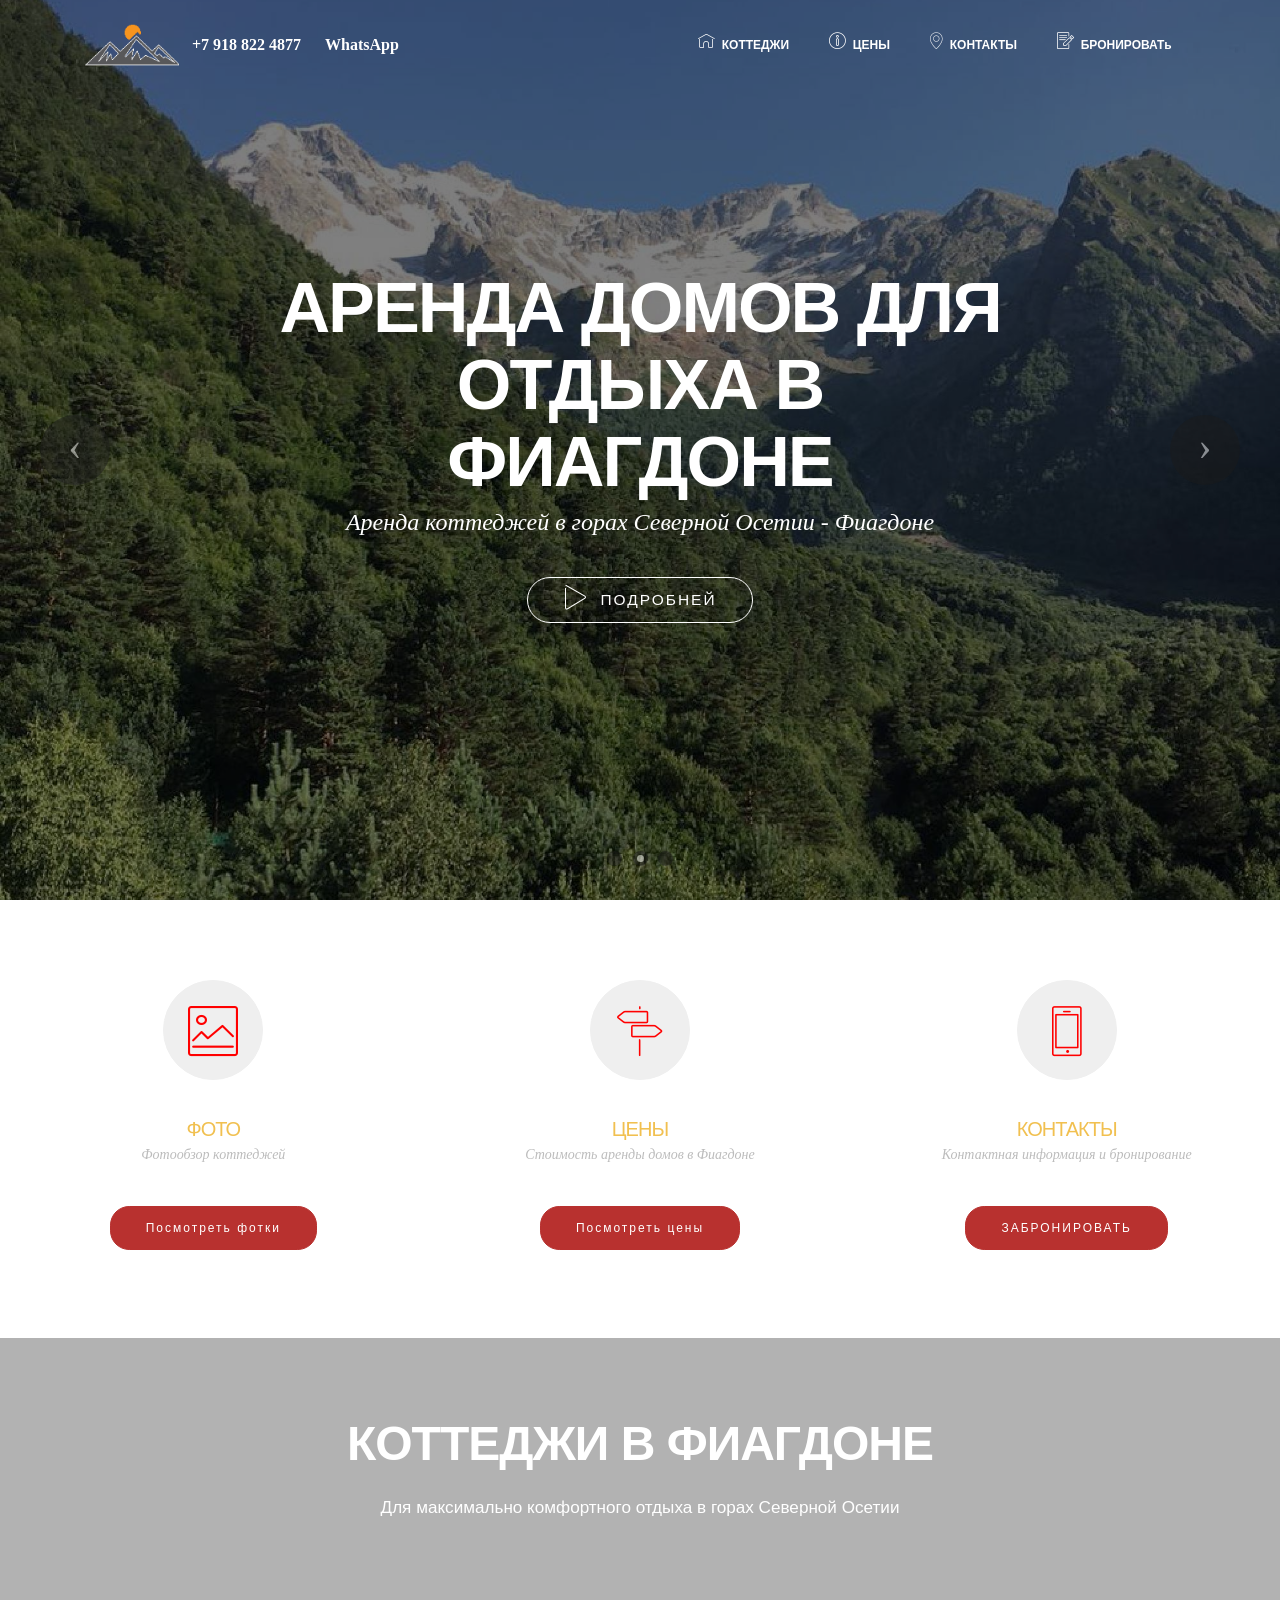
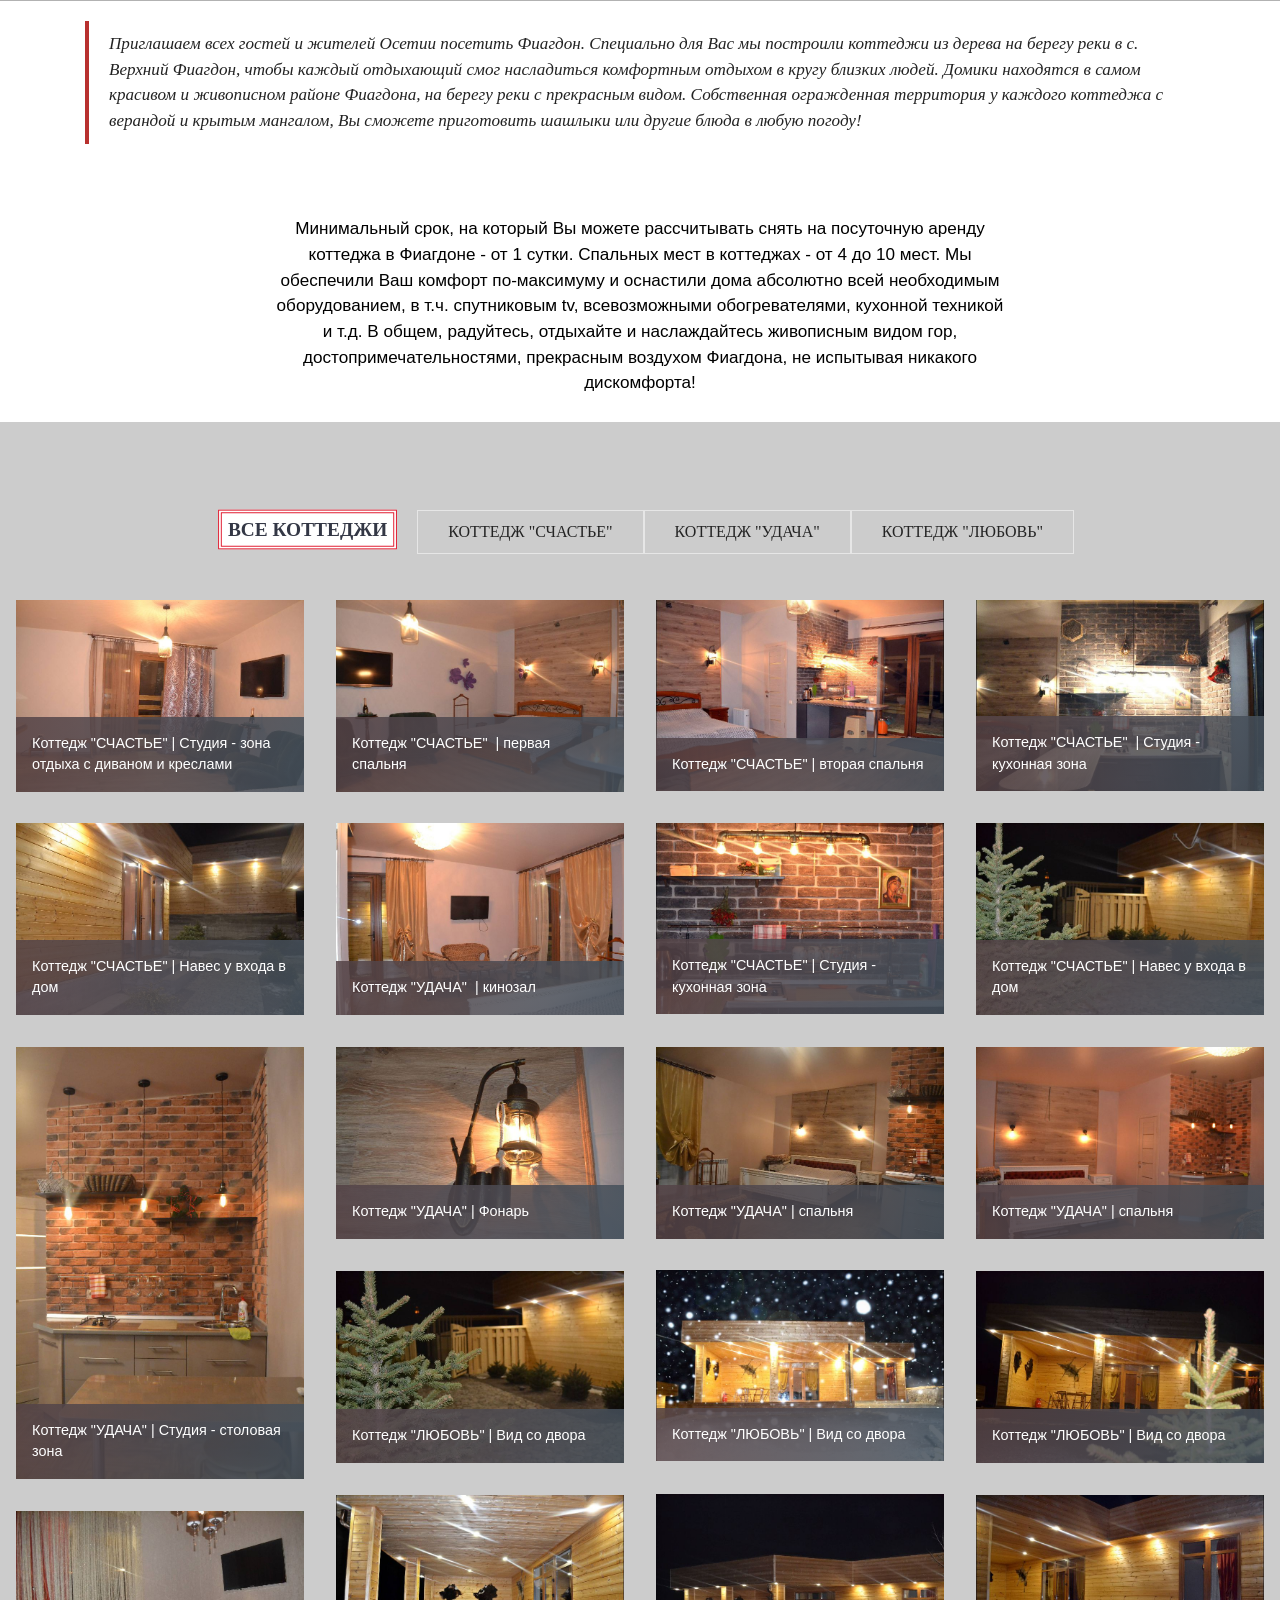
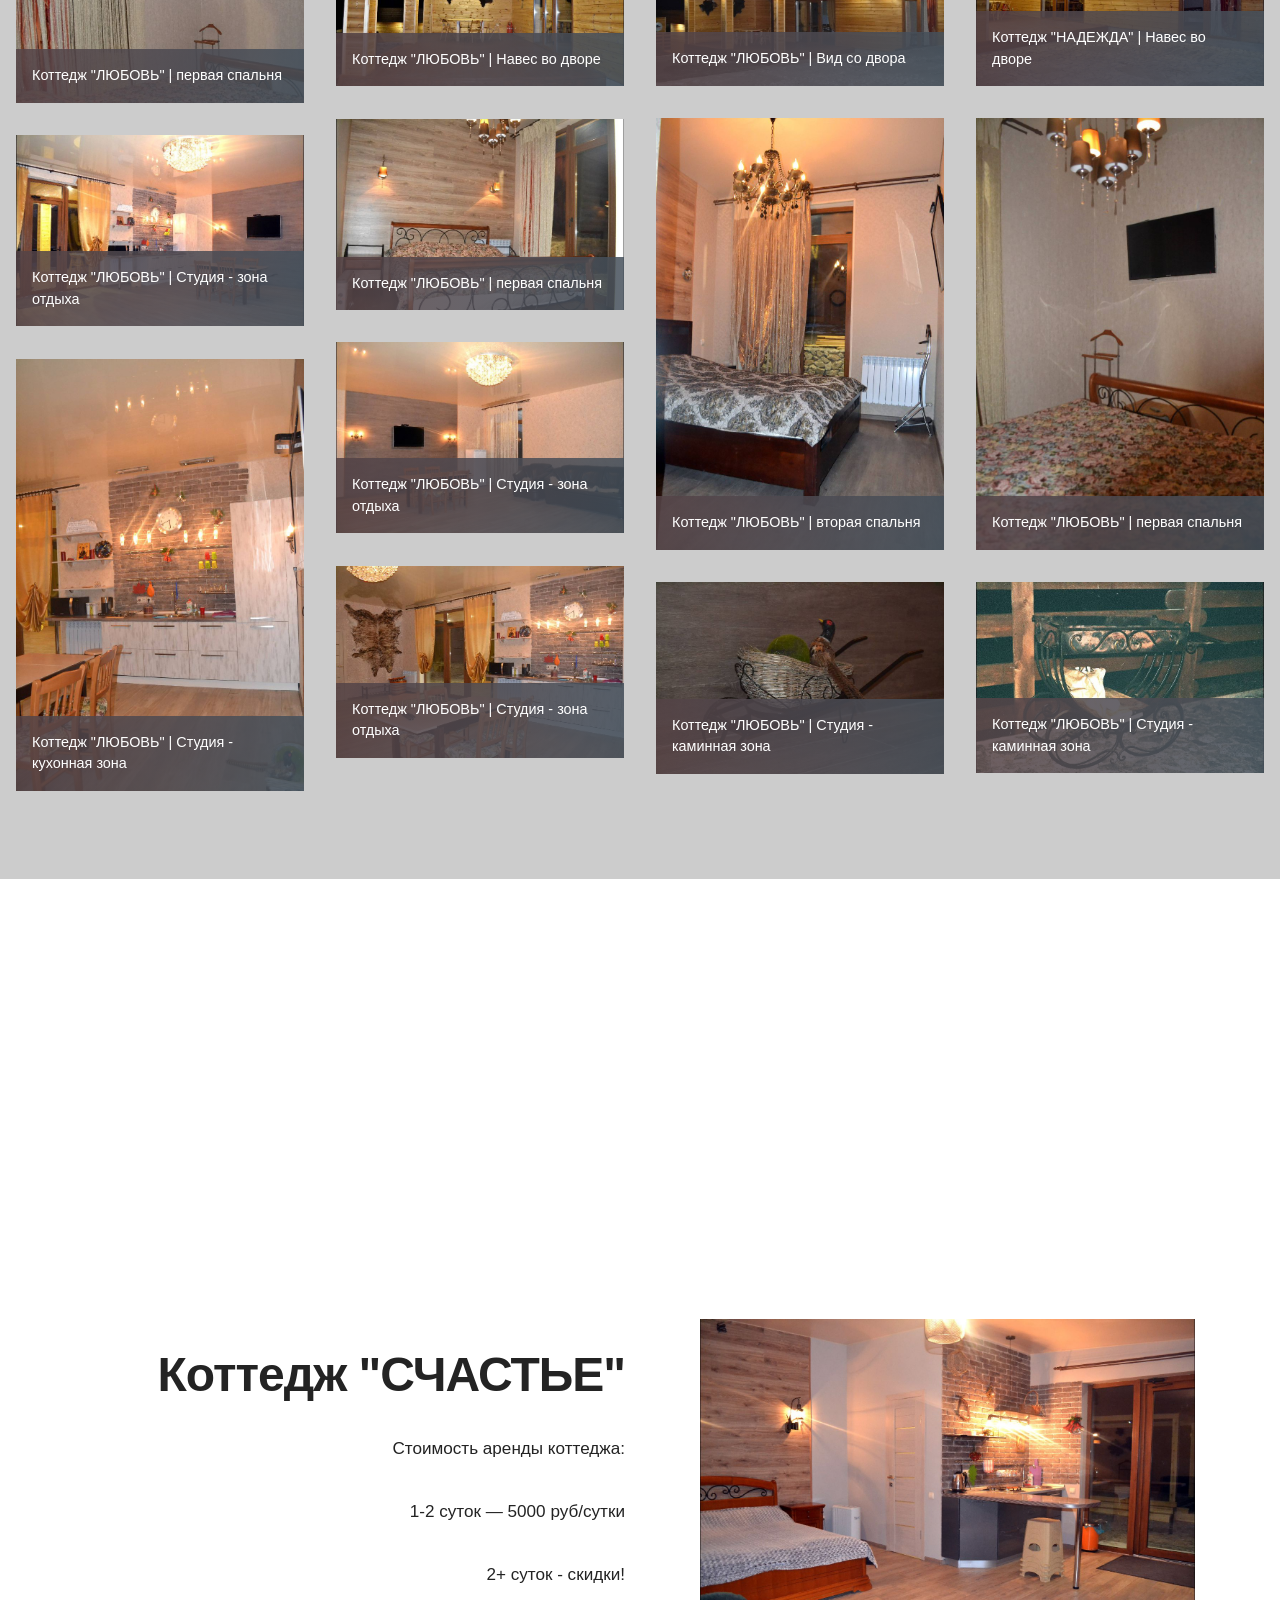
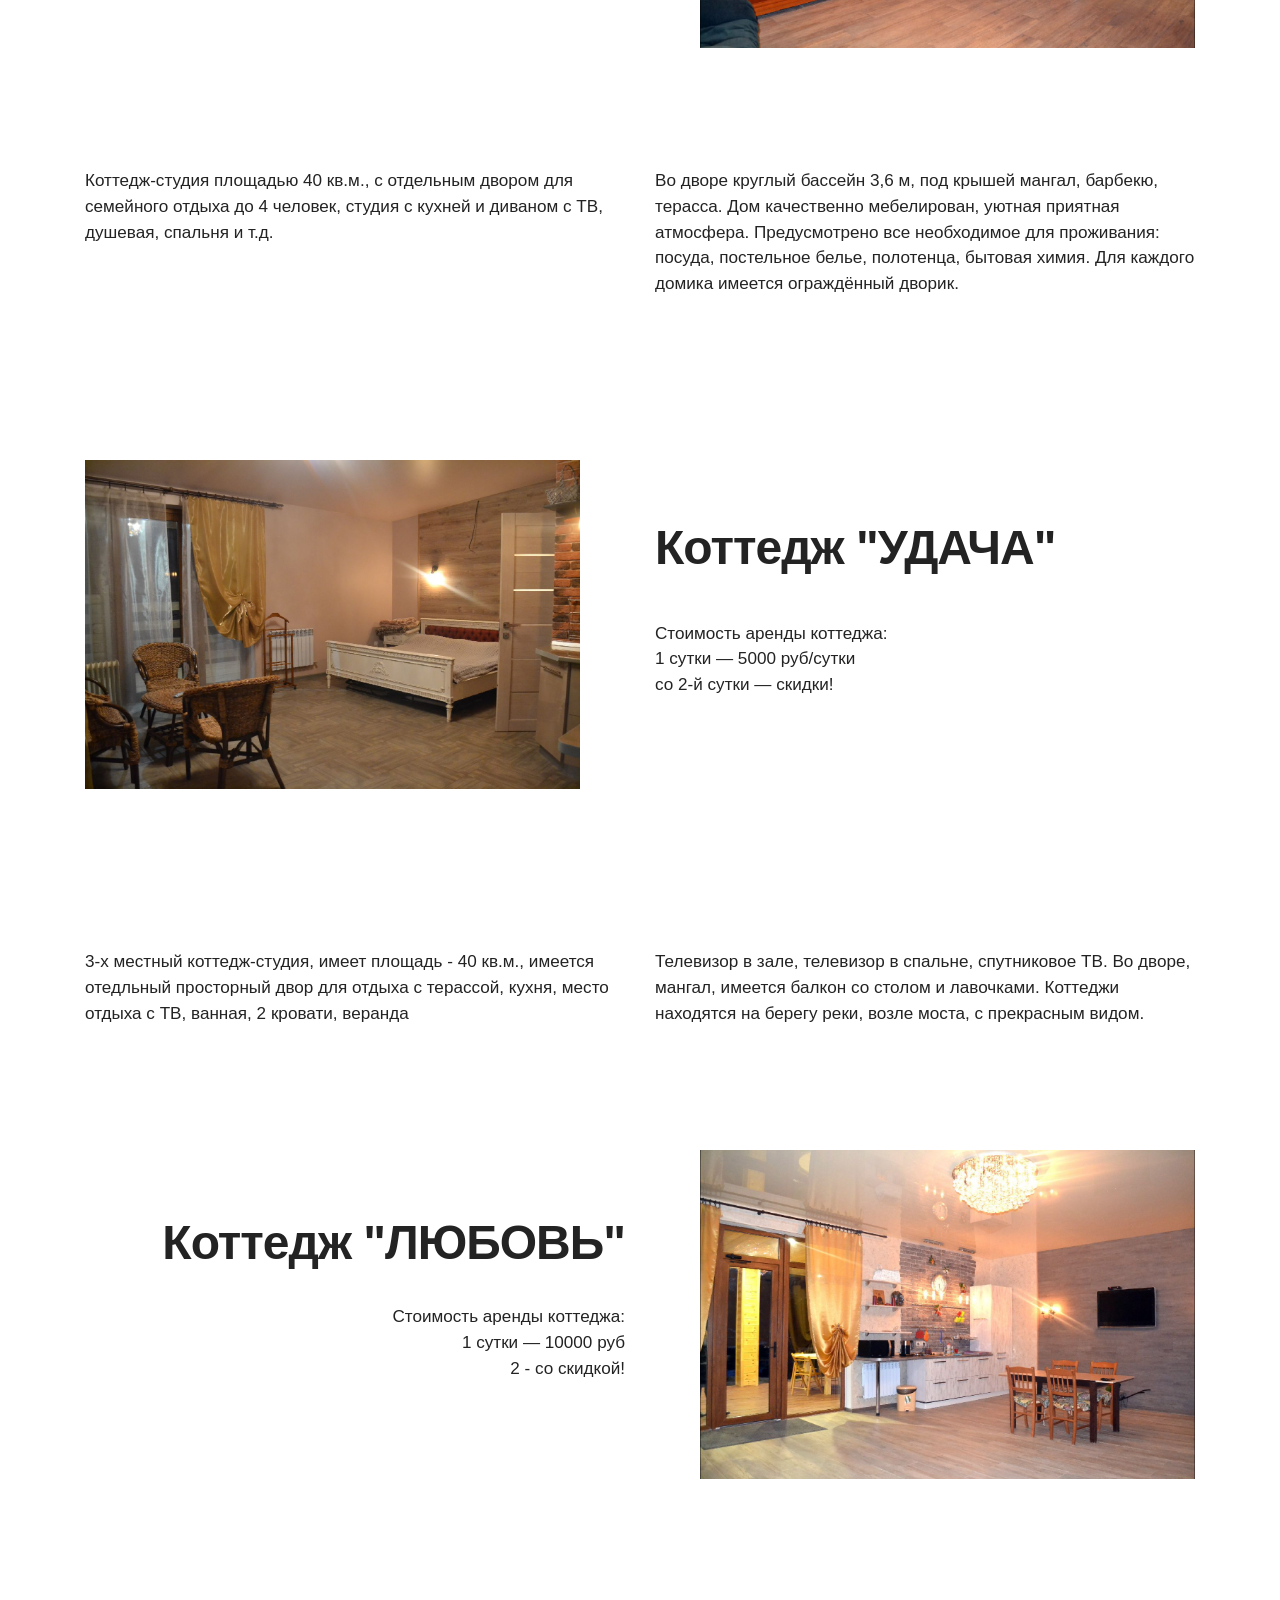
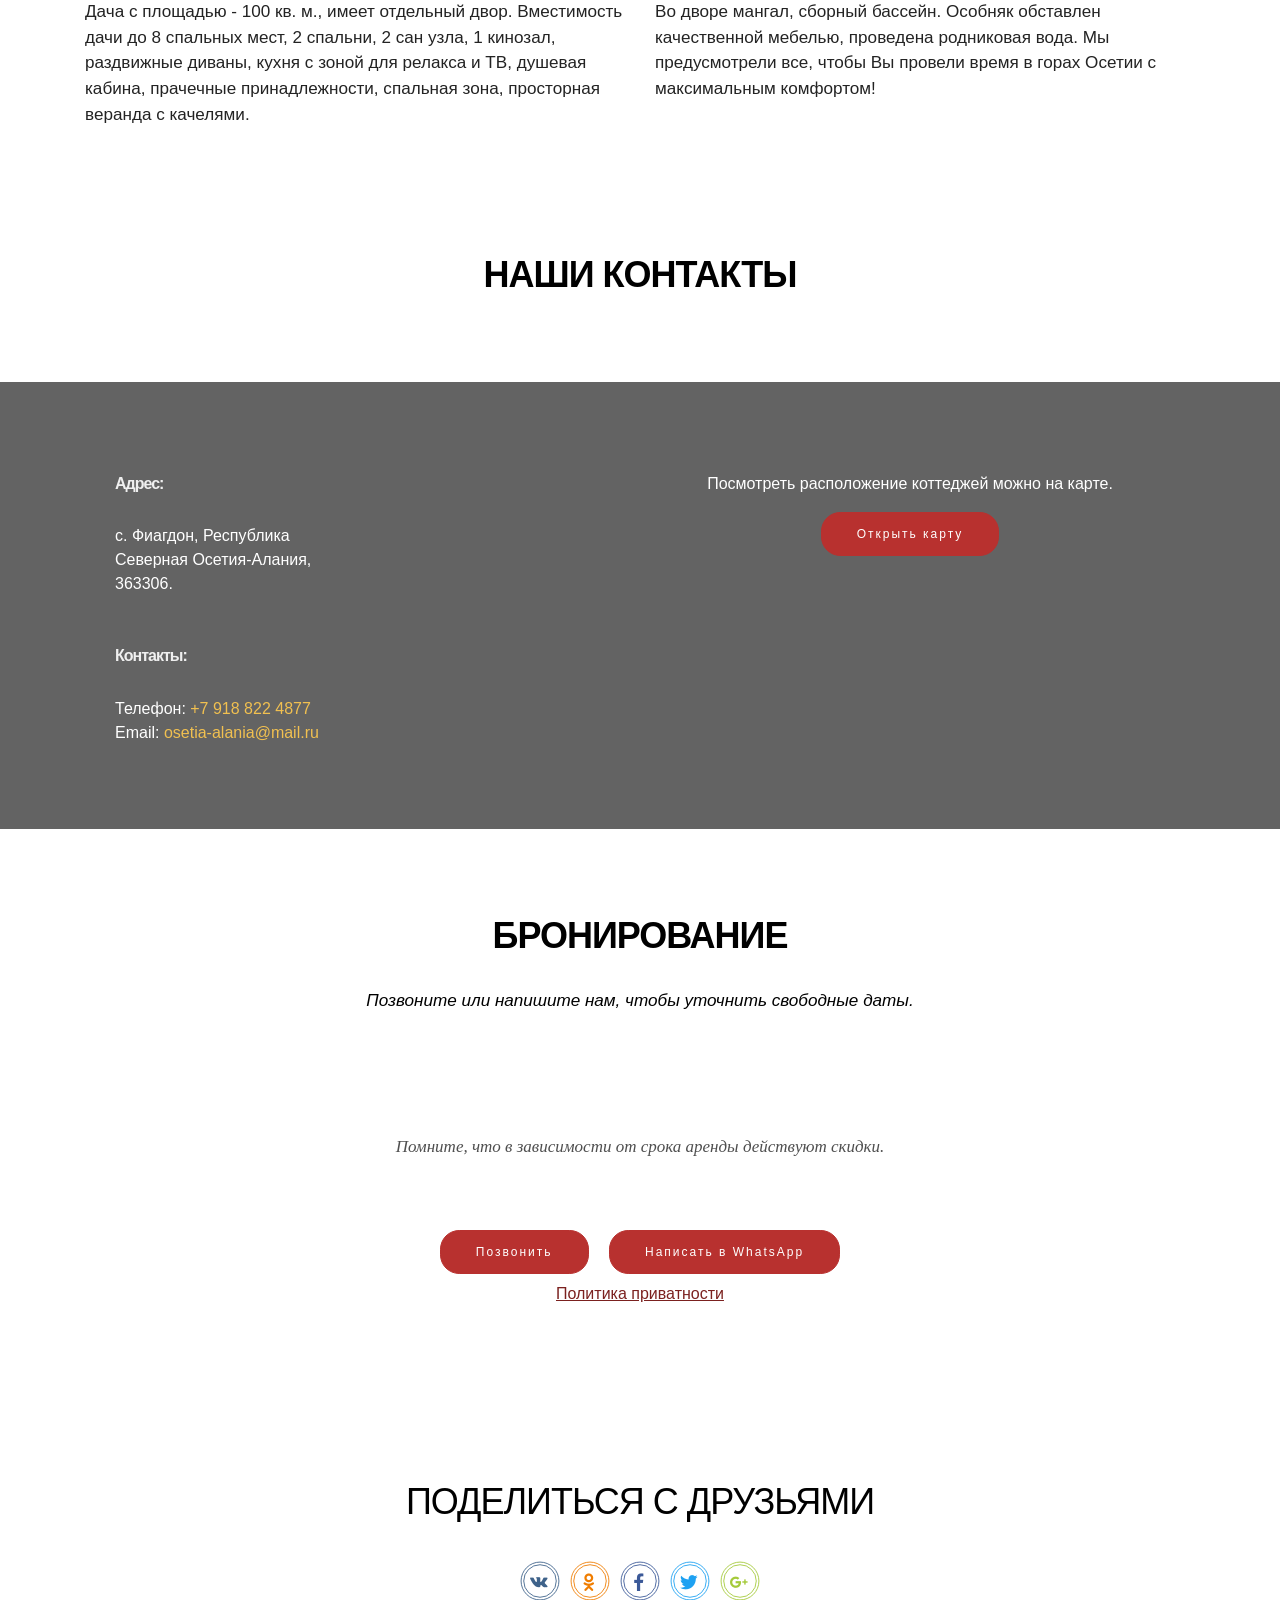
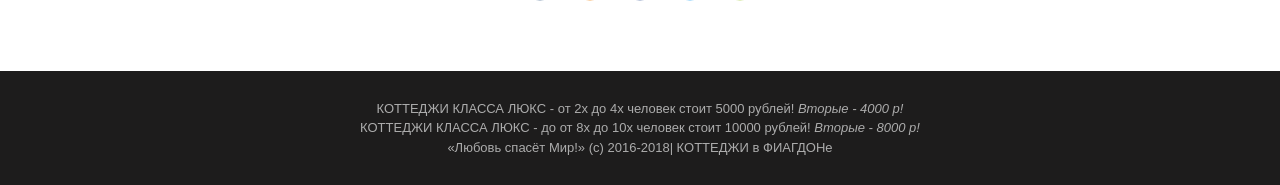
<file: index.html>
<!DOCTYPE html>
<html lang="ru">

<head>
    <meta charset="UTF-8">
    <meta http-equiv="X-UA-Compatible" content="IE=edge">
    <meta name="yandex-verification" content="383fabc9ddf3deb5" />
    <meta name="google-site-verification" content="zsvLfpa7OjpQtDCGncVPeSRndlEwLYZDkXRB2gJBiW0" />



    <meta name="viewport" content="width=device-width, initial-scale=1">
    <link rel="shortcut icon" href="assets/images/3f2cac9449a419a431fcab91cefa6f8e-241x128.png" type="image/x-icon">
    <meta name="description"
        content="Ищите дачу в фиагдоне? Предлагаем снять коттедж в Фиагдоне с посуточной арендой, скидки при длительной аренде!">
    <title>Коттеджи в Фиагдоне - снять посуточно по низкой цене дом в Фиагдоне</title>


    <link rel="stylesheet" href="assets/bootstrap-material-design-font/css/material.css">
    <link rel="stylesheet" href="assets/et-line-font-plugin/style.css">
    <link rel="stylesheet" href="assets/web/assets/mobirise-icons/mobirise-icons.css">
    <link rel="stylesheet" href="assets/tether/tether.min.css">
    <link rel="stylesheet" href="assets/bootstrap/css/bootstrap.min.css">
    <link rel="stylesheet" href="assets/animate.css/animate.min.css">
    <link rel="stylesheet" href="assets/dropdown/css/style.css">
    <link rel="stylesheet" href="assets/socicon/css/styles.css">
    <link rel="stylesheet" href="assets/theme/css/style.css">
    <link rel="stylesheet" href="assets/mobirise-gallery/style.css">
    <link rel="stylesheet" href="assets/mobirise/css/mbr-additional.css" type="text/css">
    <link rel="stylesheet" href="assets/style.css" type="text/css">



</head>

<body id="top">
    <section id="ext_menu-14">

        <nav class="navbar navbar-dropdown bg-color transparent navbar-fixed-top">
            <div class="container">

                <div class="mbr-table">
                    <div class="mbr-table-cell">

                        <div class="navbar-brand">
                            <a href="#top" class="navbar-logo"><img
                                    src="assets/images/3f2cac9449a419a431fcab91cefa6f8e-241x128.png"
                                    alt=" Фиагдон аренда коттеджей фото" title=" Фиагдон аренда коттеджей"></a>
                            <a class="navbar-caption" href="tel:+79188224877">+7 918 822 4877</a>
                            <span class="navbar-caption">&nbsp; &nbsp; &nbsp;&nbsp;</span>
                            <a class="navbar-caption" href="https://wa.me/79188224877"
                                aria-label="Написать в WhatsApp">WhatsApp</a>
                        </div>

                    </div>
                    <div class="mbr-table-cell">

                        <button class="navbar-toggler pull-xs-right hidden-md-up" type="button" data-toggle="collapse"
                            data-target="#exCollapsingNavbar" aria-controls="exCollapsingNavbar"
                            aria-label="Открыть меню">
                            <div class="hamburger-icon"></div>
                        </button>

                        <ul class="nav-dropdown collapse pull-xs-right nav navbar-nav navbar-toggleable-sm"
                            id="exCollapsingNavbar">
                            <li class="nav-item"><a class="nav-link link" href="index.html#msg-box8-6"><span
                                        class="mbri-home mbr-iconfont mbr-iconfont-btn"></span>КОТТЕДЖИ</a></li>
                            <li class="nav-item"><a class="nav-link link" href="index.html#msg-box8-d"><span
                                        class="mbri-info mbr-iconfont mbr-iconfont-btn"></span>ЦЕНЫ</a></li>
                            <li class="nav-item"><a class="nav-link link" href="index.html#msg-box8-g"><span
                                        class="etl-icon icon-map-pin mbr-iconfont mbr-iconfont-btn"></span>КОНТАКТЫ</a>
                            </li>
                            <li class="nav-item"><a class="nav-link link" href="index.html#msg-box8-z"><span
                                        class="mbri-edit mbr-iconfont mbr-iconfont-btn"></span>БРОНИРОВАТь&nbsp;</a>
                            </li>
                        </ul>
                        <button hidden="" class="navbar-toggler navbar-close" type="button" data-toggle="collapse"
                            data-target="#exCollapsingNavbar" aria-controls="exCollapsingNavbar"
                            aria-label="Закрыть меню">
                            <div class="close-icon"></div>
                        </button>

                    </div>
                </div>

            </div>
        </nav>

    </section>

    <div id="top-1" aria-hidden="true"></div>
    <section class="mbr-slider mbr-section mbr-section__container carousel slide mbr-section-nopadding mbr-after-navbar"
        data-ride="carousel" data-keyboard="false" data-wrap="true" data-pause="false" data-interval="3000"
        id="slider-1d">
        <div>
            <div>
                <div>
                    <ol class="carousel-indicators">
                        <li data-app-prevent-settings="" data-target="#slider-1d" class="active" data-slide-to="0"></li>
                        <li data-app-prevent-settings="" data-target="#slider-1d" data-slide-to="1"></li>
                        <li data-app-prevent-settings="" data-target="#slider-1d" data-slide-to="2"></li>
                    </ol>
                    <div class="carousel-inner" role="listbox">
                        <div class="mbr-section mbr-section-hero carousel-item dark center mbr-section-full active"
                            data-bg-video-slide="false"
                            style="background-image: url(assets/images/fiagdon-2000x895.jpg);">
                            <div class="mbr-table-cell">

                                <div class="container-slide container">

                                    <div class="row">
                                        <div class="col-md-8 col-md-offset-2 text-xs-center">
                                            <h6 class="mbr-section-title display-1">ОТДЫХ В ГОРАХ ФИАГДОНА</h6>
                                            <p class="mbr-section-lead lead">В самом престижном, тихом и живописном
                                                месте Фиагдона! </p>

                                            <div class="mbr-section-btn"> <a
                                                    class="btn btn-lg btn-white btn-white-outline"
                                                    href="index.html#features4-4"><span
                                                        class="mbri-play mbr-iconfont mbr-iconfont-btn"></span>ПОДРОБНЕЙ</a>
                                            </div>
                                        </div>
                                    </div>
                                </div>
                            </div>
                        </div>
                        <div class="mbr-section mbr-section-hero carousel-item dark center mbr-section-full"
                            data-bg-video-slide="false"
                            style="background-image: url(assets/images/8119a2e6-9122-4fd4-88ae-727976ca98e2-2000x2665.jpg);">
                            <div class="mbr-table-cell">
                                <div class="mbr-overlay" style="opacity: 0.5;"></div>
                                <div class="container-slide container">

                                    <div class="row">
                                        <div class="col-md-8 col-md-offset-2 text-xs-center">
                                            <h6 class="mbr-section-title display-1">АРЕНДА ДОМОВ ДЛЯ ОТДЫХА В ФИАГДОНЕ
                                            </h6>
                                            <p class="mbr-section-lead lead">Аренда коттеджей в горах Северной Осетии -
                                                Фиагдоне</p>

                                            <div class="mbr-section-btn"> <a
                                                    class="btn btn-lg btn-white btn-white-outline"
                                                    href="index.html#features4-4"><span
                                                        class="mbri-play mbr-iconfont mbr-iconfont-btn"></span>ПОДРОБНЕЙ</a>
                                            </div>
                                        </div>
                                    </div>
                                </div>
                            </div>
                        </div>
                        <div class="mbr-section mbr-section-hero carousel-item dark center mbr-section-full"
                            data-bg-video-slide="false"
                            style="background-image: url(assets/images/1-slideshow-3-14-fiagdon-2000x13321.jpg);">
                            <div class="mbr-table-cell">
                                <div class="mbr-overlay" style="opacity: 0.7;"></div>
                                <div class="container-slide container">

                                    <div class="row">
                                        <div class="col-md-8 col-md-offset-2 text-xs-center">
                                            <h6 class="mbr-section-title display-1">АРЕНДА КОТТЕДЖЕЙ В ФИАГДОНЕ</h6>
                                            <p class="mbr-section-lead lead">Для максимально комфортного отдыха в горах
                                                Осетии</p>

                                            <div class="mbr-section-btn"><a class="btn btn-lg btn-white"
                                                    href="index.html#features4-4"><span
                                                        class="mbri-play mbr-iconfont mbr-iconfont-btn"></span>ПОДРОБНЕЙ</a>
                                            </div>
                                        </div>
                                    </div>
                                </div>
                            </div>
                        </div>
                    </div>

                    <a data-app-prevent-settings="" class="left carousel-control" role="button" data-slide="prev"
                        href="#slider-1d">
                        <span class="icon-prev" aria-hidden="true"></span>
                        <span class="sr-only">Предыдущий</span>
                    </a>
                    <a data-app-prevent-settings="" class="right carousel-control" role="button" data-slide="next"
                        href="#slider-1d">
                        <span class="icon-next" aria-hidden="true"></span>
                        <span class="sr-only">Следующий</span>
                    </a>
                </div>
            </div>
        </div>
    </section>

    <section class="mbr-cards mbr-section mbr-section-nopadding" id="features4-4"
        style="background-color: rgb(255, 255, 255);">



        <div class="mbr-cards-row row">
            <div class="mbr-cards-col col-xs-12 col-lg-4" style="padding-top: 80px; padding-bottom: 80px;">
                <div class="container">
                    <div class="card cart-block">
                        <div class="card-img iconbox"><a href="index.html#gallery4-8"
                                class="mbri-photo mbr-iconfont mbr-iconfont-features4" style="color: rgb(0, 0, 0);"></a>
                        </div>
                        <div class="card-block">
                            <p class="card-title"><span style="font-weight: normal;"><a
                                        href="index.html#gallery4-8">ФОТО</a></span></p>
                            <p class="card-subtitle">Фотообзор коттеджей</p>
                            <p class="card-text"></p>
                            <div class="card-btn"><a href="index.html#gallery4-8" class="btn btn-primary">Посмотреть
                                    фотки</a></div>
                        </div>
                    </div>
                </div>
            </div>
            <div class="mbr-cards-col col-xs-12 col-lg-4" style="padding-top: 80px; padding-bottom: 80px;">
                <div class="container">
                    <div class="card cart-block">
                        <div class="card-img iconbox"><a href="index.html#msg-box8-d"
                                class="etl-icon icon-streetsign mbr-iconfont mbr-iconfont-features4"
                                style="color: rgb(0, 0, 0);"></a></div>
                        <div class="card-block">
                            <p class="card-title"><a href="index.html#msg-box8-d" style="font-weight: normal;">ЦЕНЫ</a>
                            </p>
                            <h6 class="card-subtitle">Стоимость аренды домов в Фиагдоне</h6>
                            <p class="card-text"></p>
                            <div class="card-btn"><a href="index.html#msg-box8-d" class="btn btn-primary">Посмотреть
                                    цены</a></div>
                        </div>
                    </div>
                </div>
            </div>
            <div class="mbr-cards-col col-xs-12 col-lg-4" style="padding-top: 80px; padding-bottom: 80px;">
                <div class="container">
                    <div class="card cart-block">
                        <div class="card-img iconbox"><a href="index.html#msg-box8-g"
                                class="etl-icon icon-phone mbr-iconfont mbr-iconfont-features4"
                                style="color: rgb(0, 0, 0);"></a></div>
                        <div class="card-block">
                            <p class="card-title"><a href="index.html#msg-box8-g"
                                    style="font-weight: normal;">КОНТАКТЫ</a></p>
                            <p class="card-subtitle">Контактная информация и бронирование</p>
                            <p class="card-text"></p>
                            <div class="card-btn"><a href="index.html#form1-k" class="btn btn-primary">ЗАБРОНИРОВАТЬ</a>
                            </div>
                        </div>
                    </div>
                </div>
            </div>



        </div>
    </section>

    <section class="mbr-section article mbr-parallax-background" id="msg-box8-6"
        style="background-image: url(assets/images/fiagdon-2-2000x852.jpg); padding-top: 80px; padding-bottom: 80px;">

        <div class="mbr-overlay" style="opacity: 0.3; background-color: rgb(0, 0, 0);">
        </div>
        <div class="container">
            <div class="row">
                <div class="col-md-8 col-md-offset-2 text-xs-center">
                    <h1 class="mbr-section-title display-2">КОТТЕДЖИ В ФИАГДОНЕ</h1>
                    <div class="lead">
                        <p>Для максимально комфортного отдыха в горах Северной Осетии</p>
                    </div>

                </div>
            </div>
        </div>

    </section>

    <section class="mbr-section article mbr-section__container" id="content2-1g"
        style="background-color: rgb(255, 255, 255); padding-top: 20px; padding-bottom: 20px;">

        <div class="container">
            <div class="row">
                <div class="col-xs-12 lead">
                    <blockquote>
                        <p>Приглашаем всех гостей и жителей Осетии посетить Фиагдон. Специально для Вас мы построили
                            коттеджи из дерева на берегу реки в с. Верхний Фиагдон, чтобы каждый отдыхающий смог
                            насладиться комфортным отдыхом в кругу близких людей. Домики находятся в самом красивом и
                            живописном районе Фиагдона, на берегу реки с прекрасным видом. Собственная огражденная
                            территория у каждого коттеджа с верандой и крытым мангалом<span
                                style="font-size: 1.07rem; line-height: 1.5;">, Вы сможете приготовить шашлыки или
                                другие блюда в любую погоду!</span></p>
                    </blockquote>
                </div>
            </div>
        </div>

    </section>

    <section class="mbr-section article" id="msg-box8-1j"
        style="background-color: rgb(255, 255, 255); padding-top: 0px; padding-bottom: 0px;">


        <div class="container">
            <div class="row">
                <div class="col-md-8 col-md-offset-2 text-xs-center">
                    <h2 class="mbr-section-title display-2">Посуточная аренда дома в Фиагдоне</h2>
                    <div class="lead">
                        <p><span style="font-size: 1.07rem; line-height: 1.5;">Минимальный срок, на который Вы можете
                                рассчитывать снять на посуточную аренду коттеджа в Фиагдоне - от 1 сутки. </span><span
                                style="font-size: 1.07rem; line-height: 1.5;">Спальных мест в коттеджах - от 4 до 10
                                мест.&nbsp;</span><span style="font-size: 1.07rem; line-height: 1.5;">Мы обеспечили Ваш
                                комфорт по-максимуму и оснастили дома абсолютно всей необходимым оборудованием, в т.ч.
                                спутниковым tv, всевозможными обогревателями, кухонной техникой и т.д. В общем,
                                радуйтесь, отдыхайте и наслаждайтесь живописным видом гор, достопримечательностями,
                                прекрасным воздухом Фиагдона, не испытывая никакого дискомфорта!</span></p><br>
                    </div>

                </div>
            </div>
        </div>

    </section>

    <section class="mbr-gallery mbr-section mbr-section-nopadding mbr-slider-carousel" id="gallery4-8"
        data-filter="true" style="background-color: rgb(204, 204, 204); padding-top: 3rem; padding-bottom: 4.5rem;">
        <!-- Filter -->
        <div class="mbr-gallery-filter container gallery-filter-active">
            <ul>
                <li class="mbr-gallery-filter-all active">ВСЕ КОТТЕДЖИ</li>
            </ul>
        </div>

        <!-- Gallery -->
        <div class="mbr-gallery-row">
            <div class=" mbr-gallery-layout-default">
                <div>
                    <div>
                        <div class="mbr-gallery-item mbr-gallery-item__mobirise3 mbr-gallery-item--p1"
                            data-tags="КОТТЕДЖ &quot;СЧАСТЬЕ&quot;" data-video-url="false">
                            <div href="#lb-gallery4-8" data-slide-to="0" data-toggle="modal">



                                <img alt="" src="assets/images/1-2-fiagdon-2000x1333-800x533.jpg">

                                <span class="icon-focus"></span>
                                <span class="mbr-gallery-title">Коттедж "СЧАСТЬЕ" | Студия - зона отдыха с диваном и
                                    креслами</span>
                            </div>
                        </div>
                        <div class="mbr-gallery-item mbr-gallery-item__mobirise3 mbr-gallery-item--p1"
                            data-tags="КОТТЕДЖ &quot;СЧАСТЬЕ&quot;" data-video-url="false">
                            <div href="#lb-gallery4-8" data-slide-to="1" data-toggle="modal">



                                <img alt="" src="assets/images/1-3-fiagdon-2000x1333-800x533.jpg">

                                <span class="icon-focus"></span>
                                <span class="mbr-gallery-title">Коттедж "СЧАСТЬЕ"&nbsp;&nbsp;| первая спальня</span>
                            </div>
                        </div>
                        <div class="mbr-gallery-item mbr-gallery-item__mobirise3 mbr-gallery-item--p1"
                            data-tags="КОТТЕДЖ &quot;СЧАСТЬЕ&quot;" data-video-url="false">
                            <div href="#lb-gallery4-8" data-slide-to="2" data-toggle="modal">



                                <img alt="" src="assets/images/1-5-fiagdon-2000x1332-800x532.jpg">

                                <span class="icon-focus"></span>
                                <span class="mbr-gallery-title">Коттедж "СЧАСТЬЕ" | вторая спальня</span>
                            </div>
                        </div>
                        <div class="mbr-gallery-item mbr-gallery-item__mobirise3 mbr-gallery-item--p1"
                            data-tags="КОТТЕДЖ &quot;СЧАСТЬЕ&quot;" data-video-url="false">
                            <div href="#lb-gallery4-8" data-slide-to="3" data-toggle="modal">



                                <img alt="" src="assets/images/1-6-fiagdon-2000x1332-800x532.jpg">

                                <span class="icon-focus"></span>
                                <span class="mbr-gallery-title">Коттедж "СЧАСТЬЕ" &nbsp;| Студия - кухонная зона</span>
                            </div>
                        </div>
                        <div class="mbr-gallery-item mbr-gallery-item__mobirise3 mbr-gallery-item--p1"
                            data-tags="КОТТЕДЖ &quot;СЧАСТЬЕ&quot;" data-video-url="false">
                            <div href="#lb-gallery4-8" data-slide-to="4" data-toggle="modal">



                                <img alt="" src="assets/images/1-7-fiagdon-2000x1332-800x532.jpg">

                                <span class="icon-focus"></span>
                                <span class="mbr-gallery-title">Коттедж "СЧАСТЬЕ" | Студия - кухонная зона</span>
                            </div>
                        </div>
                        <div class="mbr-gallery-item mbr-gallery-item__mobirise3 mbr-gallery-item--p1"
                            data-tags="КОТТЕДЖ &quot;СЧАСТЬЕ&quot;" data-video-url="false">
                            <div href="#lb-gallery4-8" data-slide-to="5" data-toggle="modal">



                                <img alt="" src="assets/images/2-1-fiagdon-2000x1333-800x533.jpg">

                                <span class="icon-focus"></span>
                                <span class="mbr-gallery-title">Коттедж "СЧАСТЬЕ" | Навес у входа в дом</span>
                            </div>
                        </div>
                        <div class="mbr-gallery-item mbr-gallery-item__mobirise3 mbr-gallery-item--p1"
                            data-tags="КОТТЕДЖ &quot;СЧАСТЬЕ&quot;" data-video-url="false">
                            <div href="#lb-gallery4-8" data-slide-to="6" data-toggle="modal">



                                <img alt="" src="assets/images/2-2-fiagdon-2000x1333-800x533.jpg">

                                <span class="icon-focus"></span>
                                <span class="mbr-gallery-title">Коттедж "СЧАСТЬЕ" | Навес у входа в дом</span>
                            </div>
                        </div>
                        <div class="mbr-gallery-item mbr-gallery-item__mobirise3 mbr-gallery-item--p1"
                            data-tags="КОТТЕДЖ &quot;УДАЧА&quot;" data-video-url="false">
                            <div href="#lb-gallery4-8" data-slide-to="7" data-toggle="modal">



                                <img alt="" src="assets/images/2-4-fiagdon-2000x1333-800x533.jpg">

                                <span class="icon-focus"></span>
                                <span class="mbr-gallery-title">Коттедж "УДАЧА" &nbsp;| кинозал</span>
                            </div>
                        </div>
                        <div class="mbr-gallery-item mbr-gallery-item__mobirise3 mbr-gallery-item--p1"
                            data-tags="КОТТЕДЖ &quot;УДАЧА&quot;" data-video-url="false">
                            <div href="#lb-gallery4-8" data-slide-to="8" data-toggle="modal">



                                <img alt="" src="assets/images/2-6-fiagdon-2000x1333-800x533.jpg">

                                <span class="icon-focus"></span>
                                <span class="mbr-gallery-title">Коттедж "УДАЧА" | спальня</span>
                            </div>
                        </div>
                        <div class="mbr-gallery-item mbr-gallery-item__mobirise3 mbr-gallery-item--p1"
                            data-tags="КОТТЕДЖ &quot;УДАЧА&quot;" data-video-url="false">
                            <div href="#lb-gallery4-8" data-slide-to="9" data-toggle="modal">



                                <img alt="" src="assets/images/2-7-fiagdon-2000x1333-800x533.jpg">

                                <span class="icon-focus"></span>
                                <span class="mbr-gallery-title">Коттедж "УДАЧА" | спальня</span>
                            </div>
                        </div>
                        <div class="mbr-gallery-item mbr-gallery-item__mobirise3 mbr-gallery-item--p1"
                            data-tags="КОТТЕДЖ &quot;УДАЧА&quot;" data-video-url="false">
                            <div href="#lb-gallery4-8" data-slide-to="10" data-toggle="modal">



                                <img alt="" src="assets/images/2-8-fiagdon-2000x3000-800x1200.jpg">

                                <span class="icon-focus"></span>
                                <span class="mbr-gallery-title">Коттедж "УДАЧА" | Студия - столовая зона</span>
                            </div>
                        </div>
                        <div class="mbr-gallery-item mbr-gallery-item__mobirise3 mbr-gallery-item--p1"
                            data-tags="КОТТЕДЖ &quot;УДАЧА&quot;" data-video-url="false">
                            <div href="#lb-gallery4-8" data-slide-to="11" data-toggle="modal">



                                <img alt="" src="assets/images/2-11-fiagdon-2000x1333-800x533.jpg">

                                <span class="icon-focus"></span>
                                <span class="mbr-gallery-title">Коттедж "УДАЧА" | Фонарь</span>
                            </div>
                        </div>
                        <div class="mbr-gallery-item mbr-gallery-item__mobirise3 mbr-gallery-item--p1"
                            data-tags="КОТТЕДЖ &quot;ЛЮБОВЬ&quot;" data-video-url="false">
                            <div href="#lb-gallery4-8" data-slide-to="12" data-toggle="modal">



                                <img alt="" src="assets/images/3-2-fiagdon-2000x1332-800x532.jpg">

                                <span class="icon-focus"></span>
                                <span class="mbr-gallery-title">Коттедж "ЛЮБОВЬ"&nbsp;| Вид со двора</span>
                            </div>
                        </div>
                        <div class="mbr-gallery-item mbr-gallery-item__mobirise3 mbr-gallery-item--p1"
                            data-tags="КОТТЕДЖ &quot;ЛЮБОВЬ&quot;" data-video-url="false">
                            <div href="#lb-gallery4-8" data-slide-to="13" data-toggle="modal">



                                <img alt="" src="assets/images/3-3-fiagdon-2000x1333-800x533.jpg">

                                <span class="icon-focus"></span>
                                <span class="mbr-gallery-title">Коттедж "ЛЮБОВЬ" | Вид со двора</span>
                            </div>
                        </div>
                        <div class="mbr-gallery-item mbr-gallery-item__mobirise3 mbr-gallery-item--p1"
                            data-tags="КОТТЕДЖ &quot;ЛЮБОВЬ&quot;" data-video-url="false">
                            <div href="#lb-gallery4-8" data-slide-to="14" data-toggle="modal">



                                <img alt="" src="assets/images/3-4-fiagdon-2000x1333-800x533.jpg">

                                <span class="icon-focus"></span>
                                <span class="mbr-gallery-title">Коттедж "ЛЮБОВЬ" | Вид со двора</span>
                            </div>
                        </div>
                        <div class="mbr-gallery-item mbr-gallery-item__mobirise3 mbr-gallery-item--p1"
                            data-tags="КОТТЕДЖ &quot;ЛЮБОВЬ&quot;" data-video-url="false">
                            <div href="#lb-gallery4-8" data-slide-to="15" data-toggle="modal">



                                <img alt="" src="assets/images/3-5-fiagdon-2000x1333-800x533.jpg">

                                <span class="icon-focus"></span>
                                <span class="mbr-gallery-title">Коттедж "ЛЮБОВЬ" | Вид со двора</span>
                            </div>
                        </div>
                        <div class="mbr-gallery-item mbr-gallery-item__mobirise3 mbr-gallery-item--p1"
                            data-tags="КОТТЕДЖ &quot;ЛЮБОВЬ&quot;" data-video-url="false">
                            <div href="#lb-gallery4-8" data-slide-to="16" data-toggle="modal">



                                <img alt="" src="assets/images/3-8-fiagdon-2000x1332-800x532.jpg">

                                <span class="icon-focus"></span>
                                <span class="mbr-gallery-title">Коттедж "НАДЕЖДА" | Навес во дворе</span>
                            </div>
                        </div>
                        <div class="mbr-gallery-item mbr-gallery-item__mobirise3 mbr-gallery-item--p1"
                            data-tags="КОТТЕДЖ &quot;ЛЮБОВЬ&quot;" data-video-url="false">
                            <div href="#lb-gallery4-8" data-slide-to="17" data-toggle="modal">



                                <img alt="" src="assets/images/3-9-fiagdon-2000x1332-800x532.jpg">

                                <span class="icon-focus"></span>
                                <span class="mbr-gallery-title">Коттедж "ЛЮБОВЬ" | Навес во дворе</span>
                            </div>
                        </div>
                        <div class="mbr-gallery-item mbr-gallery-item__mobirise3 mbr-gallery-item--p1"
                            data-tags="КОТТЕДЖ &quot;ЛЮБОВЬ&quot;" data-video-url="false">
                            <div href="#lb-gallery4-8" data-slide-to="18" data-toggle="modal">



                                <img alt="" src="assets/images/3-10-fiagdon-2000x1333-800x533.jpg">

                                <span class="icon-focus"></span>
                                <span class="mbr-gallery-title">Коттедж "ЛЮБОВЬ" | первая спальня</span>
                            </div>
                        </div>
                        <div class="mbr-gallery-item mbr-gallery-item__mobirise3 mbr-gallery-item--p1"
                            data-tags="КОТТЕДЖ &quot;ЛЮБОВЬ&quot;" data-video-url="false">
                            <div href="#lb-gallery4-8" data-slide-to="19" data-toggle="modal">



                                <img alt="" src="assets/images/3-11-fiagdon-2000x3002-800x1200.jpg">

                                <span class="icon-focus"></span>
                                <span class="mbr-gallery-title">Коттедж "ЛЮБОВЬ" | вторая спальня</span>
                            </div>
                        </div>
                        <div class="mbr-gallery-item mbr-gallery-item__mobirise3 mbr-gallery-item--p1"
                            data-tags="КОТТЕДЖ &quot;ЛЮБОВЬ&quot;" data-video-url="false">
                            <div href="#lb-gallery4-8" data-slide-to="20" data-toggle="modal">



                                <img alt="" src="assets/images/3-12-fiagdon-2000x3000-800x1200.jpg">

                                <span class="icon-focus"></span>
                                <span class="mbr-gallery-title">Коттедж "ЛЮБОВЬ" | первая спальня</span>
                            </div>
                        </div>
                        <div class="mbr-gallery-item mbr-gallery-item__mobirise3 mbr-gallery-item--p1"
                            data-tags="КОТТЕДЖ &quot;ЛЮБОВЬ&quot;" data-video-url="false">
                            <div href="#lb-gallery4-8" data-slide-to="21" data-toggle="modal">



                                <img alt="" src="assets/images/3-13-fiagdon-2000x1332-800x532.jpg">

                                <span class="icon-focus"></span>
                                <span class="mbr-gallery-title">Коттедж "ЛЮБОВЬ" | первая спальня</span>
                            </div>
                        </div>
                        <div class="mbr-gallery-item mbr-gallery-item__mobirise3 mbr-gallery-item--p1"
                            data-tags="КОТТЕДЖ &quot;ЛЮБОВЬ&quot;" data-video-url="false">
                            <div href="#lb-gallery4-8" data-slide-to="22" data-toggle="modal">



                                <img alt="" src="assets/images/1-slideshow-3-14-fiagdon-2000x1332-800x532.jpg">

                                <span class="icon-focus"></span>
                                <span class="mbr-gallery-title">Коттедж "ЛЮБОВЬ" | Студия - зона отдыха</span>
                            </div>
                        </div>
                        <div class="mbr-gallery-item mbr-gallery-item__mobirise3 mbr-gallery-item--p1"
                            data-tags="КОТТЕДЖ &quot;ЛЮБОВЬ&quot;" data-video-url="false">
                            <div href="#lb-gallery4-8" data-slide-to="23" data-toggle="modal">



                                <img alt="" src="assets/images/3-15-fiagdon-2000x1332-800x532.jpg">

                                <span class="icon-focus"></span>
                                <span class="mbr-gallery-title">Коттедж "ЛЮБОВЬ" | Студия - зона отдыха</span>
                            </div>
                        </div>
                        <div class="mbr-gallery-item mbr-gallery-item__mobirise3 mbr-gallery-item--p1"
                            data-tags="КОТТЕДЖ &quot;ЛЮБОВЬ&quot;" data-video-url="false">
                            <div href="#lb-gallery4-8" data-slide-to="24" data-toggle="modal">



                                <img alt="" src="assets/images/3-16-fiagdon-2000x3000-800x1200.jpg">

                                <span class="icon-focus"></span>
                                <span class="mbr-gallery-title">Коттедж "ЛЮБОВЬ" | Студия - кухонная зона</span>
                            </div>
                        </div>
                        <div class="mbr-gallery-item mbr-gallery-item__mobirise3 mbr-gallery-item--p1"
                            data-tags="КОТТЕДЖ &quot;ЛЮБОВЬ&quot;" data-video-url="false">
                            <div href="#lb-gallery4-8" data-slide-to="25" data-toggle="modal">



                                <img alt="" src="assets/images/3-17-fiagdon-2000x1333-800x533.jpg">

                                <span class="icon-focus"></span>
                                <span class="mbr-gallery-title">Коттедж "ЛЮБОВЬ" | Студия - зона отдыха</span>
                            </div>
                        </div>
                        <div class="mbr-gallery-item mbr-gallery-item__mobirise3 mbr-gallery-item--p1"
                            data-tags="КОТТЕДЖ &quot;ЛЮБОВЬ&quot;" data-video-url="false">
                            <div href="#lb-gallery4-8" data-slide-to="26" data-toggle="modal">



                                <img alt="" src="assets/images/3-19-fiagdon-2000x1333-800x533.jpg">

                                <span class="icon-focus"></span>
                                <span class="mbr-gallery-title">Коттедж "ЛЮБОВЬ" |&nbsp;Студия - каминная зона</span>
                            </div>
                        </div>
                        <div class="mbr-gallery-item mbr-gallery-item__mobirise3 mbr-gallery-item--p1"
                            data-tags="КОТТЕДЖ &quot;ЛЮБОВЬ&quot;" data-video-url="false">
                            <div href="#lb-gallery4-8" data-slide-to="27" data-toggle="modal">



                                <img alt="" src="assets/images/3-20-fiagdon-2000x1332-800x532.jpg">

                                <span class="icon-focus"></span>
                                <span class="mbr-gallery-title"> Коттедж "ЛЮБОВЬ" | Студия - каминная зона</span>
                            </div>
                        </div>
                    </div>
                </div>
                <div class="clearfix"></div>
            </div>
        </div>

        <!-- Lightbox -->
        <div data-app-prevent-settings="" class="mbr-slider modal fade carousel slide" tabindex="-1"
            data-keyboard="true" data-interval="false" id="lb-gallery4-8">
            <div class="modal-dialog">
                <div class="modal-content">
                    <div class="modal-body">
                        <ol class="carousel-indicators">
                            <li data-app-prevent-settings="" data-target="#lb-gallery4-8" class=" active"
                                data-slide-to="0"></li>
                            <li data-app-prevent-settings="" data-target="#lb-gallery4-8" data-slide-to="1"></li>
                            <li data-app-prevent-settings="" data-target="#lb-gallery4-8" data-slide-to="2"></li>
                            <li data-app-prevent-settings="" data-target="#lb-gallery4-8" data-slide-to="3"></li>
                            <li data-app-prevent-settings="" data-target="#lb-gallery4-8" data-slide-to="4"></li>
                            <li data-app-prevent-settings="" data-target="#lb-gallery4-8" data-slide-to="5"></li>
                            <li data-app-prevent-settings="" data-target="#lb-gallery4-8" data-slide-to="6"></li>
                            <li data-app-prevent-settings="" data-target="#lb-gallery4-8" data-slide-to="7"></li>
                            <li data-app-prevent-settings="" data-target="#lb-gallery4-8" data-slide-to="8"></li>
                            <li data-app-prevent-settings="" data-target="#lb-gallery4-8" data-slide-to="9"></li>
                            <li data-app-prevent-settings="" data-target="#lb-gallery4-8" data-slide-to="10"></li>
                            <li data-app-prevent-settings="" data-target="#lb-gallery4-8" data-slide-to="11"></li>
                            <li data-app-prevent-settings="" data-target="#lb-gallery4-8" data-slide-to="12"></li>
                            <li data-app-prevent-settings="" data-target="#lb-gallery4-8" data-slide-to="13"></li>
                            <li data-app-prevent-settings="" data-target="#lb-gallery4-8" data-slide-to="14"></li>
                            <li data-app-prevent-settings="" data-target="#lb-gallery4-8" data-slide-to="15"></li>
                            <li data-app-prevent-settings="" data-target="#lb-gallery4-8" data-slide-to="16"></li>
                            <li data-app-prevent-settings="" data-target="#lb-gallery4-8" data-slide-to="17"></li>
                            <li data-app-prevent-settings="" data-target="#lb-gallery4-8" data-slide-to="18"></li>
                            <li data-app-prevent-settings="" data-target="#lb-gallery4-8" data-slide-to="19"></li>
                            <li data-app-prevent-settings="" data-target="#lb-gallery4-8" data-slide-to="20"></li>
                            <li data-app-prevent-settings="" data-target="#lb-gallery4-8" data-slide-to="21"></li>
                            <li data-app-prevent-settings="" data-target="#lb-gallery4-8" data-slide-to="22"></li>
                            <li data-app-prevent-settings="" data-target="#lb-gallery4-8" data-slide-to="23"></li>
                            <li data-app-prevent-settings="" data-target="#lb-gallery4-8" data-slide-to="24"></li>
                            <li data-app-prevent-settings="" data-target="#lb-gallery4-8" data-slide-to="25"></li>
                            <li data-app-prevent-settings="" data-target="#lb-gallery4-8" data-slide-to="26"></li>
                            <li data-app-prevent-settings="" data-target="#lb-gallery4-8" data-slide-to="27"></li>
                        </ol>
                        <div class="carousel-inner">
                            <div class="carousel-item active">
                                <img alt="" src="assets/images/1-2-fiagdon-2000x1333.jpg">
                            </div>
                            <div class="carousel-item">
                                <img alt="" src="assets/images/1-3-fiagdon-2000x1333.jpg">
                            </div>
                            <div class="carousel-item">
                                <img alt="" src="assets/images/1-5-fiagdon-2000x1332.jpg">
                            </div>
                            <div class="carousel-item">
                                <img alt="" src="assets/images/1-6-fiagdon-2000x1332.jpg">
                            </div>
                            <div class="carousel-item">
                                <img alt="" src="assets/images/1-7-fiagdon-2000x1332.jpg">
                            </div>
                            <div class="carousel-item">
                                <img alt="" src="assets/images/2-1-fiagdon-2000x1333.jpg">
                            </div>
                            <div class="carousel-item">
                                <img alt="" src="assets/images/2-2-fiagdon-2000x1333.jpg">
                            </div>
                            <div class="carousel-item">
                                <img alt="" src="assets/images/2-4-fiagdon-2000x1333.jpg">
                            </div>
                            <div class="carousel-item">
                                <img alt="" src="assets/images/2-6-fiagdon-2000x1333.jpg">
                            </div>
                            <div class="carousel-item">
                                <img alt="" src="assets/images/2-7-fiagdon-2000x1333.jpg">
                            </div>
                            <div class="carousel-item">
                                <img alt="" src="assets/images/2-8-fiagdon-2000x3000.jpg">
                            </div>
                            <div class="carousel-item">
                                <img alt="" src="assets/images/2-11-fiagdon-2000x1333.jpg">
                            </div>
                            <div class="carousel-item">
                                <img alt="" src="assets/images/3-2-fiagdon-2000x1332.jpg">
                            </div>
                            <div class="carousel-item">
                                <img alt="" src="assets/images/3-3-fiagdon-2000x1333.jpg">
                            </div>
                            <div class="carousel-item">
                                <img alt="" src="assets/images/3-4-fiagdon-2000x1333.jpg">
                            </div>
                            <div class="carousel-item">
                                <img alt="" src="assets/images/3-5-fiagdon-2000x1333.jpg">
                            </div>
                            <div class="carousel-item">
                                <img alt="" src="assets/images/3-8-fiagdon-2000x1332.jpg">
                            </div>
                            <div class="carousel-item">
                                <img alt="" src="assets/images/3-9-fiagdon-2000x1332.jpg">
                            </div>
                            <div class="carousel-item">
                                <img alt="" src="assets/images/3-10-fiagdon-2000x1333.jpg">
                            </div>
                            <div class="carousel-item">
                                <img alt="" src="assets/images/3-11-fiagdon-2000x3002.jpg">
                            </div>
                            <div class="carousel-item">
                                <img alt="" src="assets/images/3-12-fiagdon-2000x3000.jpg">
                            </div>
                            <div class="carousel-item">
                                <img alt="" src="assets/images/3-13-fiagdon-2000x1332.jpg">
                            </div>
                            <div class="carousel-item">
                                <img alt="" src="assets/images/1-slideshow-3-14-fiagdon-2000x1332.jpg">
                            </div>
                            <div class="carousel-item">
                                <img alt="" src="assets/images/3-15-fiagdon-2000x1332.jpg">
                            </div>
                            <div class="carousel-item">
                                <img alt="" src="assets/images/3-16-fiagdon-2000x3000.jpg">
                            </div>
                            <div class="carousel-item">
                                <img alt="" src="assets/images/3-17-fiagdon-2000x1333.jpg">
                            </div>
                            <div class="carousel-item">
                                <img alt="" src="assets/images/3-19-fiagdon-2000x1333.jpg">
                            </div>
                            <div class="carousel-item">
                                <img alt="" src="assets/images/3-20-fiagdon-2000x1332.jpg">
                            </div>
                        </div>
                        <a class="left carousel-control" role="button" data-slide="prev" href="#lb-gallery4-8">
                            <span class="icon-prev" aria-hidden="true"></span>
                            <span class="sr-only">Previous</span>
                        </a>
                        <a class="right carousel-control" role="button" data-slide="next" href="#lb-gallery4-8">
                            <span class="icon-next" aria-hidden="true"></span>
                            <span class="sr-only">Next</span>
                        </a>

                        <a class="close" href="#" role="button" data-dismiss="modal">
                            <span aria-hidden="true">×</span>
                            <span class="sr-only">Close</span>
                        </a>
                    </div>
                </div>
            </div>
        </div>
    </section>

    <section class="mbr-section article mbr-parallax-background" id="msg-box8-d"
        style="background-image: url(assets/images/fiagdon-2000x852.jpg); padding-top: 80px; padding-bottom: 80px;">

        <div class="mbr-overlay" style="opacity: 0.5; background-color: rgb(255, 255, 255);">
        </div>
        <div class="container">
            <div class="row">
                <div class="col-md-8 col-md-offset-2 text-xs-center">
                    <h3 class="mbr-section-title display-2">ЦЕНЫ НА КОТТЕДЖИ В ФИАГДОНЕ</h3>


                </div>
            </div>
        </div>

    </section>

    <section class="mbr-section article mbr-section__container" id="content1-1h"
        style="background-color: rgb(255, 255, 255); padding-top: 40px; padding-bottom: 40px;">

        <div class="container">
            <div class="row">
                <div class="col-xs-12 lead">
                    <p><em>Наряду с любителями загородного отдыха из Северной Осетии мы рады приветствовать туристов и
                            путешественников из всех уголков нашей страны. Для Вас предусмотрена система скидок, чтобы
                            Вы смогли еще больше насладиться отдыхом в горах Фиагдона!</em></p>
                </div>
            </div>
        </div>

    </section>

    <section class="mbr-section mbr-parallax-background" id="msg-box5-c"
        style="background-image: url(assets/images/mbr-1-2000x1333.jpg); padding-top: 80px; padding-bottom: 80px;">

        <div class="mbr-overlay" style="opacity: 0.6; background-color: rgb(255, 255, 255);">
        </div>
        <div class="container">
            <div class="row">
                <div class="mbr-table-md-up">



                    <div class="mbr-table-cell col-md-5 text-xs-center text-md-right content-size">
                        <p class="mbr-section-title display-2">Коттедж "СЧАСТЬЕ"</p>
                        <div class="lead">

                            <p>Стоимость аренды коттеджа: </p>


                            <p style="font-size: 1.07rem; line-height: 1.5;">1-2 суток — 5000 руб/сутки</p>
                            <p style="font-size: 1.07rem; line-height: 1.5;">2+ суток - скидки!</p>


                        </div>


                    </div>





                    <div class="mbr-table-cell mbr-left-padding-md-up mbr-valign-top col-md-7 image-size"
                        style="width: 50%;">
                        <div class="mbr-figure"><img src="assets/images/1-5-fiagdon-1400x932.jpg"
                                alt="Коттедж в Фиагдоне" title="Коттедж в Фиагдоне"></div>
                    </div>

                </div>
            </div>
        </div>

    </section>

    <section class="mbr-section article mbr-section__container" id="content6-u"
        style="background-color: rgb(255, 255, 255); padding-top: 40px; padding-bottom: 40px;">

        <div class="container">
            <div class="row">
                <div class="col-xs-12 col-md-6 lead">
                    <p>Коттедж-студия площадью 40 кв.м., с отдельным двором для семейного отдыха до 4 человек, студия с
                        кухней и диваном с ТВ, душевая, спальня и т.д.</p>
                </div>
                <div class="col-xs-12 col-md-6 lead">
                    <p>Во дворе круглый бассейн 3,6 м, под крышей мангал, барбекю, терасса. Дом качественно мебелирован,
                        уютная приятная атмосфера. Предусмотрено все необходимое для проживания: посуда, постельное
                        белье, полотенца, бытовая химия. Для каждого домика имеется ограждённый дворик.&nbsp;</p>
                </div>
            </div>
        </div>

    </section>

    <section class="mbr-section mbr-parallax-background" id="msg-box4-n"
        style="background-image: url(assets/images/8119a2e6-9122-4fd4-88ae-727976ca98e2-2000x2665.jpg); padding-top: 120px; padding-bottom: 120px;">

        <div class="mbr-overlay" style="opacity: 0.7; background-color: rgb(255, 255, 255);">
        </div>
        <div class="container">
            <div class="row">
                <div class="mbr-table-md-up">

                    <div class="mbr-table-cell mbr-right-padding-md-up mbr-valign-top col-md-7 image-size"
                        style="width: 50%;">
                        <div class="mbr-figure"><img src="assets/images/2-5-fiagdon-1400x933.jpg"
                                alt="Коттедж в Фиагдоне" title="Коттедж в Фиагдоне"></div>
                    </div>




                    <div class="mbr-table-cell col-md-5 text-xs-center text-md-left content-size">
                        <p class="mbr-section-title display-2">Коттедж "УДАЧА"</p>
                        <div class="lead">

                            <p></p>
                            <p>Стоимость аренды коттеджа:<br>1 сутки — 5000 руб/сутки<br>со 2-й сутки — скидки!<br></p>
                            <p></p>

                        </div>


                    </div>




                </div>
            </div>
        </div>

    </section>

    <section class="mbr-section article mbr-section__container" id="content6-v"
        style="background-color: rgb(255, 255, 255); padding-top: 40px; padding-bottom: 40px;">

        <div class="container">
            <div class="row">
                <div class="col-xs-12 col-md-6 lead">
                    <p>3-х местный коттедж-студия, имеет площадь - 40 кв.м., имеется отедльный просторный двор для
                        отдыха с терассой,<span style="font-size: 1.07rem; line-height: 1.5;">&nbsp;кухня, место отдыха
                            с ТВ, ванная, </span><span style="font-size: 1.07rem; line-height: 1.5;">2 кровати,
                            веранда</span></p>
                </div>
                <div class="col-xs-12 col-md-6 lead">
                    <p>Телевизор в зале, телевизор в спальне, спутниковое ТВ. Во дворе, мангал, имеется балкон со столом
                        и лавочками. Коттеджи находятся на берегу реки, возле моста, с прекрасным видом.</p>
                </div>
            </div>
        </div>

    </section>

    <section class="mbr-section mbr-parallax-background" id="msg-box5-o"
        style="background-image: url(assets/images/mbr-2000x1338.jpg); padding-top: 80px; padding-bottom: 80px;">

        <div class="mbr-overlay" style="opacity: 0.6; background-color: rgb(255, 255, 255);">
        </div>
        <div class="container">
            <div class="row">
                <div class="mbr-table-md-up">



                    <div class="mbr-table-cell col-md-5 text-xs-center text-md-right content-size">
                        <p class="mbr-section-title display-2">Коттедж "ЛЮБОВЬ"</p>
                        <div class="lead">

                            <p>Стоимость аренды коттеджа:<br>1 сутки — 10000 руб<br>2 - со скидкой!</p>

                        </div>


                    </div>





                    <div class="mbr-table-cell mbr-left-padding-md-up mbr-valign-top col-md-7 image-size"
                        style="width: 50%;">
                        <div class="mbr-figure"><img src="assets/images/3-14-fiagdon-1400x932.jpg"
                                alt=" Фиагдон аренда коттеджей фото" title=" Фиагдон аренда коттеджей фото"></div>
                    </div>

                </div>
            </div>
        </div>

    </section>

    <section class="mbr-section article mbr-section__container" id="content6-w"
        style="background-color: rgb(255, 255, 255); padding-top: 40px; padding-bottom: 40px;">

        <div class="container">
            <div class="row">
                <div class="col-xs-12 col-md-6 lead">
                    <p>Дача с площадью - 100 кв. м., имеет отдельный двор. Вместимость дачи до 8 спальных мест, 2
                        спальни, 2 сан узла, 1 кинозал, раздвижные диваны, кухня с зоной для релакса и ТВ, душевая
                        кабина, прачечные принадлежности, спальная зона, просторная веранда с качелями.</p>
                </div>
                <div class="col-xs-12 col-md-6 lead">
                    <p>Во дворе мангал, сборный бассейн. Особняк обставлен качественной мебелью, проведена родниковая
                        вода. Мы предусмотрели все, чтобы Вы провели время в горах Осетии с максимальным
                        комфортом!&nbsp;</p>
                </div>
            </div>
        </div>

    </section>

    <section class="mbr-section article mbr-parallax-background" id="msg-box8-g"
        style="background-image: url(assets/images/mbr-2000x1328.jpg); padding-top: 80px; padding-bottom: 80px;">

        <div class="mbr-overlay" style="opacity: 0.6; background-color: rgb(255, 255, 255);">
        </div>
        <div class="container">
            <div class="row">
                <div class="col-md-8 col-md-offset-2 text-xs-center">
                    <p class="mbr-section-title display-2">НАШИ КОНТАКТЫ</p>
                </div>
            </div>
        </div>

    </section>

    <section class="mbr-section mbr-section-md-padding mbr-footer footer2 mbr-parallax-background" id="contacts2-x"
        style="background-image: url(assets/images/fiagdon-2000x859.jpg); padding-top: 90px; padding-bottom: 60px;">
        <div class="mbr-overlay" style="opacity: 0.8; background-color: rgb(60, 60, 60);"></div>
        <div class="container">
            <div class="row">
                <div class="mbr-footer-content col-xs-12 col-md-3">
                    <strong>Адрес:</strong><br>с. Фиагдон, Республика Северная Осетия-Алания, 363306.<br><br><br>
                    <strong>Контакты:</strong><br>
                    Телефон: <a href="tel:+79188224877">+7 918 822 4877</a>
                    <br>Email: <a href="mailto:osetia-alania@mail.ru">osetia-alania@mail.ru</a>
                    <br><br>
                </div>
                <div class="mbr-footer-content col-xs-12 col-md-3"></div>
                <div class="col-xs-12 col-md-6 text-xs-center">
                    <p>Посмотреть расположение коттеджей можно на карте.</p>
                    <a class="btn btn-primary"
                        href="https://www.google.com/maps/search/?api=1&amp;query=Фиагдон&amp;query_place_id=ChIJU089j2GcWkARgos1EV6x1s4"
                        target="_blank" rel="noopener noreferrer">Открыть карту</a>
                </div>
            </div>
        </div>
    </section>

    <section class="mbr-section article mbr-parallax-background" id="msg-box8-z"
        style="background-image: url(assets/images/mbr-2000x1339.jpg); padding-top: 80px; padding-bottom: 80px;">

        <div class="mbr-overlay" style="opacity: 0.7; background-color: rgb(255, 255, 255);">
        </div>
        <div class="container">
            <div class="row">
                <div class="col-md-8 col-md-offset-2 text-xs-center">
                    <P class="mbr-section-title display-2">БРОНИРОВАНИЕ</P>
                    <div class="lead">
                        <p><em>Позвоните или напишите нам, чтобы уточнить свободные даты.</em></p>
                    </div>

                </div>
            </div>
        </div>

    </section>

    <section class="mbr-section" id="form1-k"
        style="background-color: rgb(255, 255, 255); padding-top: 40px; padding-bottom: 80px;">

        <div class="mbr-section mbr-section__container mbr-section__container--middle">
            <div class="container">
                <div class="row">
                    <div class="col-xs-12 text-xs-center">

                        <small class="mbr-section-subtitle">Помните, что в зависимости от срока аренды действуют
                            скидки.</small>
                    </div>
                </div>
            </div>
        </div>
        <div class="mbr-section mbr-section-nopadding">
            <div class="container">
                <div class="row">
                    <div class="col-xs-12 col-lg-10 col-lg-offset-1 text-xs-center">
                        <a class="btn btn-primary" href="tel:+79188224877">Позвонить</a>
                        <a class="btn btn-primary"
                            href="https://wa.me/79188224877?text=Здравствуйте!%20Пишу%20по%20поводу%20коттеджей%20в%20Фиагдоне.">Написать
                            в WhatsApp</a>
                        <p><a rel="nofollow" href="privacy.rtf">Политика приватности</a></p>
                    </div>

                </div>
            </div>
        </div>
    </section>

    <section class="mbr-section mbr-section-md-padding mbr-parallax-background" id="social-buttons3-m"
        style="background-image: url(assets/images/mbr-4-2000x1333.jpg); padding-top: 60px; padding-bottom: 60px;">
        <div class="mbr-overlay" style="opacity: 0.6; background-color: rgb(255, 255, 255);">
        </div>
        <div class="container">
            <div class="row">
                <div class="col-md-8 col-md-offset-2 text-xs-center">
                    <p class="mbr-section-title display-2"><span style="font-weight: normal;">ПОДЕЛИТЬСЯ С
                            ДРУЗЬЯМИ</span></p>
                    <div>

                        <div class="mbr-social-likes" data-counters="false">
                            <span class="btn btn-social vkontakte" title="Поделиться в ВК">
                                <i class="socicon socicon-vkontakte"></i>
                            </span>
                            <span class="btn btn-social odnoklassniki" title="Поделиться в Одноклассниках">
                                <i class="socicon socicon-odnoklassniki"></i>
                            </span>
                            <span class="btn btn-social facebook" title="Поделиться на Facebook">
                                <i class="socicon socicon-facebook"></i>
                            </span>
                            <span class="btn btn-social twitter" title="Поделиться на Twitter">
                                <i class="socicon socicon-twitter"></i>
                            </span>
                            <span class="btn btn-social plusone" title="Поделиться в Google+">
                                <i class="socicon socicon-googleplus"></i>
                            </span>

                        </div>

                    </div>
                </div>
            </div>
        </div>
    </section>

    <footer class="mbr-small-footer mbr-section mbr-section-nopadding" id="footer1-h"
        style="background-color: rgb(29, 28, 28); padding-top: 1.75rem; padding-bottom: 1.75rem;">

        <div class="text-xs-center container">
            <p>КОТТЕДЖИ КЛАССА ЛЮКС - от 2х до 4х человек стоит 5000 рублей! <i>Вторые - 4000 р!</i></p>
            <p>КОТТЕДЖИ КЛАССА ЛЮКС - до от 8х до 10х человек стоит 10000 рублей! <i>Вторые - 8000 р!</i></p>

            <p class="text-xs-center">«Любовь спасёт Мир!» (c) 2016-2018| КОТТЕДЖИ в ФИАГДОНе</p>
        </div>
    </footer>

    <script src="assets/web/assets/jquery/jquery.min.js"></script>
    <script src="assets/tether/tether.min.js"></script>
    <script src="assets/bootstrap/js/bootstrap.min.js"></script>
    <script src="assets/smooth-scroll/SmoothScroll.js"></script>
    <script src="assets/bootstrap-carousel-swipe/bootstrap-carousel-swipe.js"></script>
    <script src="assets/viewportChecker/jquery.viewportchecker.js"></script>
    <script src="assets/dropdown/js/script.min.js"></script>
    <script src="assets/touchSwipe/jquery.touchSwipe.min.js"></script>
    <script src="assets/jarallax/jarallax.js"></script>
    <script src="assets/masonry/masonry.pkgd.min.js"></script>
    <script src="assets/imagesloaded/imagesloaded.pkgd.min.js"></script>
    <script src="assets/social-likes/social-likes.js"></script>
    <script src="assets/theme/js/script.js"></script>
    <script src="assets/mobirise-gallery/script.js"></script>
    <input name="animation" type="hidden">
    <div id="scrollToTop" class="scrollToTop mbr-arrow-up"><a style="text-align: center;"
            href="#top" aria-label="Наверх"><i class="mbr-arrow-up-icon" aria-hidden="true"></i></a></div>
</body>
</html>
</file>
<file: assets/bootstrap-material-design-font/css/material.css>
@font-face {
  font-family: 'Material-Design-Icons';
  src: url('../fonts/Material-Design-Icons.eot?3ocs8m');
  src: url('../fonts/Material-Design-Icons.eot?#iefix3ocs8m') format('embedded-opentype'), url('../fonts/Material-Design-Icons.woff?3ocs8m') format('woff'), url('../fonts/Material-Design-Icons.ttf?3ocs8m') format('truetype'), url('../fonts/Material-Design-Icons.svg?3ocs8m#Material-Design-Icons') format('svg');
  font-weight: normal;
  font-style: normal;
}
[class^="mdi-"],
[class*="mdi-"] {
  speak: none;
  display: inline-block;
  font-style: normal;
  font-variant:normal;
  font-weight:normal;
  /*font-size:24px;*/
  line-height:1;
  font-family:'Material-Design-Icons' !important;
  text-rendering: auto;
  
  -webkit-font-smoothing: antialiased;
  -moz-osx-font-smoothing: grayscale;
  -webkit-transform: translate(0, 0);
      -ms-transform: translate(0, 0);
          transform: translate(0, 0);
}
[class^="mdi-"]:before,
[class*="mdi-"]:before {
  display: inline-block;
  speak: none;
  text-decoration: inherit;
}
[class^="mdi-"].pull-left,
[class*="mdi-"].pull-left {
  margin-right: .3em;
}
[class^="mdi-"].pull-right,
[class*="mdi-"].pull-right {
  margin-left: .3em;
}
[class^="mdi-"].mdi-lg:before,
[class*="mdi-"].mdi-lg:before,
[class^="mdi-"].mdi-lg:after,
[class*="mdi-"].mdi-lg:after {
  font-size: 1.33333333em;
  line-height: 0.75em;
  vertical-align: -15%;
}
[class^="mdi-"].mdi-2x:before,
[class*="mdi-"].mdi-2x:before,
[class^="mdi-"].mdi-2x:after,
[class*="mdi-"].mdi-2x:after {
  font-size: 2em;
}
[class^="mdi-"].mdi-3x:before,
[class*="mdi-"].mdi-3x:before,
[class^="mdi-"].mdi-3x:after,
[class*="mdi-"].mdi-3x:after {
  font-size: 3em;
}
[class^="mdi-"].mdi-4x:before,
[class*="mdi-"].mdi-4x:before,
[class^="mdi-"].mdi-4x:after,
[class*="mdi-"].mdi-4x:after {
  font-size: 4em;
}
[class^="mdi-"].mdi-5x:before,
[class*="mdi-"].mdi-5x:before,
[class^="mdi-"].mdi-5x:after,
[class*="mdi-"].mdi-5x:after {
  font-size: 5em;
}
[class^="mdi-device-signal-cellular-"]:after,
[class^="mdi-device-battery-"]:after,
[class^="mdi-device-battery-charging-"]:after,
[class^="mdi-device-signal-cellular-connected-no-internet-"]:after,
[class^="mdi-device-signal-wifi-"]:after,
[class^="mdi-device-signal-wifi-statusbar-not-connected"]:after,
.mdi-device-network-wifi:after {
  opacity: .3;
  position: absolute;
  left: 0;
  top: 0;
  z-index: 1;
  display: inline-block;
  speak: none;
  text-decoration: inherit;
}
[class^="mdi-device-signal-cellular-"]:after {
  content: "\e758";
}
[class^="mdi-device-battery-"]:after {
  content: "\e735";
}
[class^="mdi-device-battery-charging-"]:after {
  content: "\e733";
}
[class^="mdi-device-signal-cellular-connected-no-internet-"]:after {
  content: "\e75d";
}
[class^="mdi-device-signal-wifi-"]:after,
.mdi-device-network-wifi:after {
  content: "\e765";
}
[class^="mdi-device-signal-wifi-statusbasr-not-connected"]:after {
  content: "\e8f7";
}
.mdi-device-signal-cellular-off:after,
.mdi-device-signal-cellular-null:after,
.mdi-device-signal-cellular-no-sim:after,
.mdi-device-signal-wifi-off:after,
.mdi-device-signal-wifi-4-bar:after,
.mdi-device-signal-cellular-4-bar:after,
.mdi-device-battery-alert:after,
.mdi-device-signal-cellular-connected-no-internet-4-bar:after,
.mdi-device-battery-std:after,
.mdi-device-battery-full .mdi-device-battery-unknown:after {
  content: "";
}
.mdi-fw {
  width: 1.28571429em;
  text-align: center;
}
.mdi-ul {
  padding-left: 0;
  margin-left: 2.14285714em;
  list-style-type: none;
}
.mdi-ul > li {
  position: relative;
}
.mdi-li {
  position: absolute;
  left: -2.14285714em;
  width: 2.14285714em;
  top: 0.14285714em;
  text-align: center;
}
.mdi-li.mdi-lg {
  left: -1.85714286em;
}
.mdi-border {
  padding: .2em .25em .15em;
  border: solid 0.08em #eeeeee;
  border-radius: .1em;
}
.mdi-spin {
  -webkit-animation: mdi-spin 2s infinite linear;
  animation: mdi-spin 2s infinite linear;
  -webkit-transform-origin: 50% 50%;
  -ms-transform-origin: 50% 50%;
      transform-origin: 50% 50%;
}
.mdi-pulse {
  -webkit-animation: mdi-spin 1s steps(8) infinite;
  animation: mdi-spin 1s steps(8) infinite;
  -webkit-transform-origin: 50% 50%;
  -ms-transform-origin: 50% 50%;
      transform-origin: 50% 50%;
}
@-webkit-keyframes mdi-spin {
  0% {
    -webkit-transform: rotate(0deg);
    transform: rotate(0deg);
  }
  100% {
    -webkit-transform: rotate(359deg);
    transform: rotate(359deg);
  }
}
@keyframes mdi-spin {
  0% {
    -webkit-transform: rotate(0deg);
    transform: rotate(0deg);
  }
  100% {
    -webkit-transform: rotate(359deg);
    transform: rotate(359deg);
  }
}
.mdi-rotate-90 {
  filter: progid:DXImageTransform.Microsoft.BasicImage(rotation=1);
  -webkit-transform: rotate(90deg);
  -ms-transform: rotate(90deg);
  transform: rotate(90deg);
}
.mdi-rotate-180 {
  filter: progid:DXImageTransform.Microsoft.BasicImage(rotation=2);
  -webkit-transform: rotate(180deg);
  -ms-transform: rotate(180deg);
  transform: rotate(180deg);
}
.mdi-rotate-270 {
  filter: progid:DXImageTransform.Microsoft.BasicImage(rotation=3);
  -webkit-transform: rotate(270deg);
  -ms-transform: rotate(270deg);
  transform: rotate(270deg);
}
.mdi-flip-horizontal {
  filter: progid:DXImageTransform.Microsoft.BasicImage(rotation=0, mirror=1);
  -webkit-transform: scale(-1, 1);
  -ms-transform: scale(-1, 1);
  transform: scale(-1, 1);
}
.mdi-flip-vertical {
  filter: progid:DXImageTransform.Microsoft.BasicImage(rotation=2, mirror=1);
  -webkit-transform: scale(1, -1);
  -ms-transform: scale(1, -1);
  transform: scale(1, -1);
}
:root .mdi-rotate-90,
:root .mdi-rotate-180,
:root .mdi-rotate-270,
:root .mdi-flip-horizontal,
:root .mdi-flip-vertical {
  -webkit-filter: none;
          filter: none;
}
.mdi-stack {
  position: relative;
  display: inline-block;
  width: 2em;
  height: 2em;
  line-height: 2em;
  vertical-align: middle;
}
.mdi-stack-1x,
.mdi-stack-2x {
  position: absolute;
  left: 0;
  width: 100%;
  text-align: center;
}
.mdi-stack-1x {
  line-height: inherit;
}
.mdi-stack-2x {
  font-size: 2em;
}
.mdi-inverse {
  color: #ffffff;
}
/* Start Icons */
.mdi-action-3d-rotation:before {
  content: "\e600";
}
.mdi-action-accessibility:before {
  content: "\e601";
}
.mdi-action-account-balance-wallet:before {
  content: "\e602";
}
.mdi-action-account-balance:before {
  content: "\e603";
}
.mdi-action-account-box:before {
  content: "\e604";
}
.mdi-action-account-child:before {
  content: "\e605";
}
.mdi-action-account-circle:before {
  content: "\e606";
}
.mdi-action-add-shopping-cart:before {
  content: "\e607";
}
.mdi-action-alarm-add:before {
  content: "\e608";
}
.mdi-action-alarm-off:before {
  content: "\e609";
}
.mdi-action-alarm-on:before {
  content: "\e60a";
}
.mdi-action-alarm:before {
  content: "\e60b";
}
.mdi-action-android:before {
  content: "\e60c";
}
.mdi-action-announcement:before {
  content: "\e60d";
}
.mdi-action-aspect-ratio:before {
  content: "\e60e";
}
.mdi-action-assessment:before {
  content: "\e60f";
}
.mdi-action-assignment-ind:before {
  content: "\e610";
}
.mdi-action-assignment-late:before {
  content: "\e611";
}
.mdi-action-assignment-return:before {
  content: "\e612";
}
.mdi-action-assignment-returned:before {
  content: "\e613";
}
.mdi-action-assignment-turned-in:before {
  content: "\e614";
}
.mdi-action-assignment:before {
  content: "\e615";
}
.mdi-action-autorenew:before {
  content: "\e616";
}
.mdi-action-backup:before {
  content: "\e617";
}
.mdi-action-book:before {
  content: "\e618";
}
.mdi-action-bookmark-outline:before {
  content: "\e619";
}
.mdi-action-bookmark:before {
  content: "\e61a";
}
.mdi-action-bug-report:before {
  content: "\e61b";
}
.mdi-action-cached:before {
  content: "\e61c";
}
.mdi-action-check-circle:before {
  content: "\e61d";
}
.mdi-action-class:before {
  content: "\e61e";
}
.mdi-action-credit-card:before {
  content: "\e61f";
}
.mdi-action-dashboard:before {
  content: "\e620";
}
.mdi-action-delete:before {
  content: "\e621";
}
.mdi-action-description:before {
  content: "\e622";
}
.mdi-action-dns:before {
  content: "\e623";
}
.mdi-action-done-all:before {
  content: "\e624";
}
.mdi-action-done:before {
  content: "\e625";
}
.mdi-action-event:before {
  content: "\e626";
}
.mdi-action-exit-to-app:before {
  content: "\e627";
}
.mdi-action-explore:before {
  content: "\e628";
}
.mdi-action-extension:before {
  content: "\e629";
}
.mdi-action-face-unlock:before {
  content: "\e62a";
}
.mdi-action-favorite-outline:before {
  content: "\e62b";
}
.mdi-action-favorite:before {
  content: "\e62c";
}
.mdi-action-find-in-page:before {
  content: "\e62d";
}
.mdi-action-find-replace:before {
  content: "\e62e";
}
.mdi-action-flip-to-back:before {
  content: "\e62f";
}
.mdi-action-flip-to-front:before {
  content: "\e630";
}
.mdi-action-get-app:before {
  content: "\e631";
}
.mdi-action-grade:before {
  content: "\e632";
}
.mdi-action-group-work:before {
  content: "\e633";
}
.mdi-action-help:before {
  content: "\e634";
}
.mdi-action-highlight-remove:before {
  content: "\e635";
}
.mdi-action-history:before {
  content: "\e636";
}
.mdi-action-home:before {
  content: "\e637";
}
.mdi-action-https:before {
  content: "\e638";
}
.mdi-action-info-outline:before {
  content: "\e639";
}
.mdi-action-info:before {
  content: "\e63a";
}
.mdi-action-input:before {
  content: "\e63b";
}
.mdi-action-invert-colors:before {
  content: "\e63c";
}
.mdi-action-label-outline:before {
  content: "\e63d";
}
.mdi-action-label:before {
  content: "\e63e";
}
.mdi-action-language:before {
  content: "\e63f";
}
.mdi-action-launch:before {
  content: "\e640";
}
.mdi-action-list:before {
  content: "\e641";
}
.mdi-action-lock-open:before {
  content: "\e642";
}
.mdi-action-lock-outline:before {
  content: "\e643";
}
.mdi-action-lock:before {
  content: "\e644";
}
.mdi-action-loyalty:before {
  content: "\e645";
}
.mdi-action-markunread-mailbox:before {
  content: "\e646";
}
.mdi-action-note-add:before {
  content: "\e647";
}
.mdi-action-open-in-browser:before {
  content: "\e648";
}
.mdi-action-open-in-new:before {
  content: "\e649";
}
.mdi-action-open-with:before {
  content: "\e64a";
}
.mdi-action-pageview:before {
  content: "\e64b";
}
.mdi-action-payment:before {
  content: "\e64c";
}
.mdi-action-perm-camera-mic:before {
  content: "\e64d";
}
.mdi-action-perm-contact-cal:before {
  content: "\e64e";
}
.mdi-action-perm-data-setting:before {
  content: "\e64f";
}
.mdi-action-perm-device-info:before {
  content: "\e650";
}
.mdi-action-perm-identity:before {
  content: "\e651";
}
.mdi-action-perm-media:before {
  content: "\e652";
}
.mdi-action-perm-phone-msg:before {
  content: "\e653";
}
.mdi-action-perm-scan-wifi:before {
  content: "\e654";
}
.mdi-action-picture-in-picture:before {
  content: "\e655";
}
.mdi-action-polymer:before {
  content: "\e656";
}
.mdi-action-print:before {
  content: "\e657";
}
.mdi-action-query-builder:before {
  content: "\e658";
}
.mdi-action-question-answer:before {
  content: "\e659";
}
.mdi-action-receipt:before {
  content: "\e65a";
}
.mdi-action-redeem:before {
  content: "\e65b";
}
.mdi-action-reorder:before {
  content: "\e65c";
}
.mdi-action-report-problem:before {
  content: "\e65d";
}
.mdi-action-restore:before {
  content: "\e65e";
}
.mdi-action-room:before {
  content: "\e65f";
}
.mdi-action-schedule:before {
  content: "\e660";
}
.mdi-action-search:before {
  content: "\e661";
}
.mdi-action-settings-applications:before {
  content: "\e662";
}
.mdi-action-settings-backup-restore:before {
  content: "\e663";
}
.mdi-action-settings-bluetooth:before {
  content: "\e664";
}
.mdi-action-settings-cell:before {
  content: "\e665";
}
.mdi-action-settings-display:before {
  content: "\e666";
}
.mdi-action-settings-ethernet:before {
  content: "\e667";
}
.mdi-action-settings-input-antenna:before {
  content: "\e668";
}
.mdi-action-settings-input-component:before {
  content: "\e669";
}
.mdi-action-settings-input-composite:before {
  content: "\e66a";
}
.mdi-action-settings-input-hdmi:before {
  content: "\e66b";
}
.mdi-action-settings-input-svideo:before {
  content: "\e66c";
}
.mdi-action-settings-overscan:before {
  content: "\e66d";
}
.mdi-action-settings-phone:before {
  content: "\e66e";
}
.mdi-action-settings-power:before {
  content: "\e66f";
}
.mdi-action-settings-remote:before {
  content: "\e670";
}
.mdi-action-settings-voice:before {
  content: "\e671";
}
.mdi-action-settings:before {
  content: "\e672";
}
.mdi-action-shop-two:before {
  content: "\e673";
}
.mdi-action-shop:before {
  content: "\e674";
}
.mdi-action-shopping-basket:before {
  content: "\e675";
}
.mdi-action-shopping-cart:before {
  content: "\e676";
}
.mdi-action-speaker-notes:before {
  content: "\e677";
}
.mdi-action-spellcheck:before {
  content: "\e678";
}
.mdi-action-star-rate:before {
  content: "\e679";
}
.mdi-action-stars:before {
  content: "\e67a";
}
.mdi-action-store:before {
  content: "\e67b";
}
.mdi-action-subject:before {
  content: "\e67c";
}
.mdi-action-supervisor-account:before {
  content: "\e67d";
}
.mdi-action-swap-horiz:before {
  content: "\e67e";
}
.mdi-action-swap-vert-circle:before {
  content: "\e67f";
}
.mdi-action-swap-vert:before {
  content: "\e680";
}
.mdi-action-system-update-tv:before {
  content: "\e681";
}
.mdi-action-tab-unselected:before {
  content: "\e682";
}
.mdi-action-tab:before {
  content: "\e683";
}
.mdi-action-theaters:before {
  content: "\e684";
}
.mdi-action-thumb-down:before {
  content: "\e685";
}
.mdi-action-thumb-up:before {
  content: "\e686";
}
.mdi-action-thumbs-up-down:before {
  content: "\e687";
}
.mdi-action-toc:before {
  content: "\e688";
}
.mdi-action-today:before {
  content: "\e689";
}
.mdi-action-track-changes:before {
  content: "\e68a";
}
.mdi-action-translate:before {
  content: "\e68b";
}
.mdi-action-trending-down:before {
  content: "\e68c";
}
.mdi-action-trending-neutral:before {
  content: "\e68d";
}
.mdi-action-trending-up:before {
  content: "\e68e";
}
.mdi-action-turned-in-not:before {
  content: "\e68f";
}
.mdi-action-turned-in:before {
  content: "\e690";
}
.mdi-action-verified-user:before {
  content: "\e691";
}
.mdi-action-view-agenda:before {
  content: "\e692";
}
.mdi-action-view-array:before {
  content: "\e693";
}
.mdi-action-view-carousel:before {
  content: "\e694";
}
.mdi-action-view-column:before {
  content: "\e695";
}
.mdi-action-view-day:before {
  content: "\e696";
}
.mdi-action-view-headline:before {
  content: "\e697";
}
.mdi-action-view-list:before {
  content: "\e698";
}
.mdi-action-view-module:before {
  content: "\e699";
}
.mdi-action-view-quilt:before {
  content: "\e69a";
}
.mdi-action-view-stream:before {
  content: "\e69b";
}
.mdi-action-view-week:before {
  content: "\e69c";
}
.mdi-action-visibility-off:before {
  content: "\e69d";
}
.mdi-action-visibility:before {
  content: "\e69e";
}
.mdi-action-wallet-giftcard:before {
  content: "\e69f";
}
.mdi-action-wallet-membership:before {
  content: "\e6a0";
}
.mdi-action-wallet-travel:before {
  content: "\e6a1";
}
.mdi-action-work:before {
  content: "\e6a2";
}
.mdi-alert-error:before {
  content: "\e6a3";
}
.mdi-alert-warning:before {
  content: "\e6a4";
}
.mdi-av-album:before {
  content: "\e6a5";
}
.mdi-av-closed-caption:before {
  content: "\e6a6";
}
.mdi-av-equalizer:before {
  content: "\e6a7";
}
.mdi-av-explicit:before {
  content: "\e6a8";
}
.mdi-av-fast-forward:before {
  content: "\e6a9";
}
.mdi-av-fast-rewind:before {
  content: "\e6aa";
}
.mdi-av-games:before {
  content: "\e6ab";
}
.mdi-av-hearing:before {
  content: "\e6ac";
}
.mdi-av-high-quality:before {
  content: "\e6ad";
}
.mdi-av-loop:before {
  content: "\e6ae";
}
.mdi-av-mic-none:before {
  content: "\e6af";
}
.mdi-av-mic-off:before {
  content: "\e6b0";
}
.mdi-av-mic:before {
  content: "\e6b1";
}
.mdi-av-movie:before {
  content: "\e6b2";
}
.mdi-av-my-library-add:before {
  content: "\e6b3";
}
.mdi-av-my-library-books:before {
  content: "\e6b4";
}
.mdi-av-my-library-music:before {
  content: "\e6b5";
}
.mdi-av-new-releases:before {
  content: "\e6b6";
}
.mdi-av-not-interested:before {
  content: "\e6b7";
}
.mdi-av-pause-circle-fill:before {
  content: "\e6b8";
}
.mdi-av-pause-circle-outline:before {
  content: "\e6b9";
}
.mdi-av-pause:before {
  content: "\e6ba";
}
.mdi-av-play-arrow:before {
  content: "\e6bb";
}
.mdi-av-play-circle-fill:before {
  content: "\e6bc";
}
.mdi-av-play-circle-outline:before {
  content: "\e6bd";
}
.mdi-av-play-shopping-bag:before {
  content: "\e6be";
}
.mdi-av-playlist-add:before {
  content: "\e6bf";
}
.mdi-av-queue-music:before {
  content: "\e6c0";
}
.mdi-av-queue:before {
  content: "\e6c1";
}
.mdi-av-radio:before {
  content: "\e6c2";
}
.mdi-av-recent-actors:before {
  content: "\e6c3";
}
.mdi-av-repeat-one:before {
  content: "\e6c4";
}
.mdi-av-repeat:before {
  content: "\e6c5";
}
.mdi-av-replay:before {
  content: "\e6c6";
}
.mdi-av-shuffle:before {
  content: "\e6c7";
}
.mdi-av-skip-next:before {
  content: "\e6c8";
}
.mdi-av-skip-previous:before {
  content: "\e6c9";
}
.mdi-av-snooze:before {
  content: "\e6ca";
}
.mdi-av-stop:before {
  content: "\e6cb";
}
.mdi-av-subtitles:before {
  content: "\e6cc";
}
.mdi-av-surround-sound:before {
  content: "\e6cd";
}
.mdi-av-timer:before {
  content: "\e6ce";
}
.mdi-av-video-collection:before {
  content: "\e6cf";
}
.mdi-av-videocam-off:before {
  content: "\e6d0";
}
.mdi-av-videocam:before {
  content: "\e6d1";
}
.mdi-av-volume-down:before {
  content: "\e6d2";
}
.mdi-av-volume-mute:before {
  content: "\e6d3";
}
.mdi-av-volume-off:before {
  content: "\e6d4";
}
.mdi-av-volume-up:before {
  content: "\e6d5";
}
.mdi-av-web:before {
  content: "\e6d6";
}
.mdi-communication-business:before {
  content: "\e6d7";
}
.mdi-communication-call-end:before {
  content: "\e6d8";
}
.mdi-communication-call-made:before {
  content: "\e6d9";
}
.mdi-communication-call-merge:before {
  content: "\e6da";
}
.mdi-communication-call-missed:before {
  content: "\e6db";
}
.mdi-communication-call-received:before {
  content: "\e6dc";
}
.mdi-communication-call-split:before {
  content: "\e6dd";
}
.mdi-communication-call:before {
  content: "\e6de";
}
.mdi-communication-chat:before {
  content: "\e6df";
}
.mdi-communication-clear-all:before {
  content: "\e6e0";
}
.mdi-communication-comment:before {
  content: "\e6e1";
}
.mdi-communication-contacts:before {
  content: "\e6e2";
}
.mdi-communication-dialer-sip:before {
  content: "\e6e3";
}
.mdi-communication-dialpad:before {
  content: "\e6e4";
}
.mdi-communication-dnd-on:before {
  content: "\e6e5";
}
.mdi-communication-email:before {
  content: "\e6e6";
}
.mdi-communication-forum:before {
  content: "\e6e7";
}
.mdi-communication-import-export:before {
  content: "\e6e8";
}
.mdi-communication-invert-colors-off:before {
  content: "\e6e9";
}
.mdi-communication-invert-colors-on:before {
  content: "\e6ea";
}
.mdi-communication-live-help:before {
  content: "\e6eb";
}
.mdi-communication-location-off:before {
  content: "\e6ec";
}
.mdi-communication-location-on:before {
  content: "\e6ed";
}
.mdi-communication-message:before {
  content: "\e6ee";
}
.mdi-communication-messenger:before {
  content: "\e6ef";
}
.mdi-communication-no-sim:before {
  content: "\e6f0";
}
.mdi-communication-phone:before {
  content: "\e6f1";
}
.mdi-communication-portable-wifi-off:before {
  content: "\e6f2";
}
.mdi-communication-quick-contacts-dialer:before {
  content: "\e6f3";
}
.mdi-communication-quick-contacts-mail:before {
  content: "\e6f4";
}
.mdi-communication-ring-volume:before {
  content: "\e6f5";
}
.mdi-communication-stay-current-landscape:before {
  content: "\e6f6";
}
.mdi-communication-stay-current-portrait:before {
  content: "\e6f7";
}
.mdi-communication-stay-primary-landscape:before {
  content: "\e6f8";
}
.mdi-communication-stay-primary-portrait:before {
  content: "\e6f9";
}
.mdi-communication-swap-calls:before {
  content: "\e6fa";
}
.mdi-communication-textsms:before {
  content: "\e6fb";
}
.mdi-communication-voicemail:before {
  content: "\e6fc";
}
.mdi-communication-vpn-key:before {
  content: "\e6fd";
}
.mdi-content-add-box:before {
  content: "\e6fe";
}
.mdi-content-add-circle-outline:before {
  content: "\e6ff";
}
.mdi-content-add-circle:before {
  content: "\e700";
}
.mdi-content-add:before {
  content: "\e701";
}
.mdi-content-archive:before {
  content: "\e702";
}
.mdi-content-backspace:before {
  content: "\e703";
}
.mdi-content-block:before {
  content: "\e704";
}
.mdi-content-clear:before {
  content: "\e705";
}
.mdi-content-content-copy:before {
  content: "\e706";
}
.mdi-content-content-cut:before {
  content: "\e707";
}
.mdi-content-content-paste:before {
  content: "\e708";
}
.mdi-content-create:before {
  content: "\e709";
}
.mdi-content-drafts:before {
  content: "\e70a";
}
.mdi-content-filter-list:before {
  content: "\e70b";
}
.mdi-content-flag:before {
  content: "\e70c";
}
.mdi-content-forward:before {
  content: "\e70d";
}
.mdi-content-gesture:before {
  content: "\e70e";
}
.mdi-content-inbox:before {
  content: "\e70f";
}
.mdi-content-link:before {
  content: "\e710";
}
.mdi-content-mail:before {
  content: "\e711";
}
.mdi-content-markunread:before {
  content: "\e712";
}
.mdi-content-redo:before {
  content: "\e713";
}
.mdi-content-remove-circle-outline:before {
  content: "\e714";
}
.mdi-content-remove-circle:before {
  content: "\e715";
}
.mdi-content-remove:before {
  content: "\e716";
}
.mdi-content-reply-all:before {
  content: "\e717";
}
.mdi-content-reply:before {
  content: "\e718";
}
.mdi-content-report:before {
  content: "\e719";
}
.mdi-content-save:before {
  content: "\e71a";
}
.mdi-content-select-all:before {
  content: "\e71b";
}
.mdi-content-send:before {
  content: "\e71c";
}
.mdi-content-sort:before {
  content: "\e71d";
}
.mdi-content-text-format:before {
  content: "\e71e";
}
.mdi-content-undo:before {
  content: "\e71f";
}
.mdi-editor-attach-file:before {
  content: "\e776";
}
.mdi-editor-attach-money:before {
  content: "\e777";
}
.mdi-editor-border-all:before {
  content: "\e778";
}
.mdi-editor-border-bottom:before {
  content: "\e779";
}
.mdi-editor-border-clear:before {
  content: "\e77a";
}
.mdi-editor-border-color:before {
  content: "\e77b";
}
.mdi-editor-border-horizontal:before {
  content: "\e77c";
}
.mdi-editor-border-inner:before {
  content: "\e77d";
}
.mdi-editor-border-left:before {
  content: "\e77e";
}
.mdi-editor-border-outer:before {
  content: "\e77f";
}
.mdi-editor-border-right:before {
  content: "\e780";
}
.mdi-editor-border-style:before {
  content: "\e781";
}
.mdi-editor-border-top:before {
  content: "\e782";
}
.mdi-editor-border-vertical:before {
  content: "\e783";
}
.mdi-editor-format-align-center:before {
  content: "\e784";
}
.mdi-editor-format-align-justify:before {
  content: "\e785";
}
.mdi-editor-format-align-left:before {
  content: "\e786";
}
.mdi-editor-format-align-right:before {
  content: "\e787";
}
.mdi-editor-format-bold:before {
  content: "\e788";
}
.mdi-editor-format-clear:before {
  content: "\e789";
}
.mdi-editor-format-color-fill:before {
  content: "\e78a";
}
.mdi-editor-format-color-reset:before {
  content: "\e78b";
}
.mdi-editor-format-color-text:before {
  content: "\e78c";
}
.mdi-editor-format-indent-decrease:before {
  content: "\e78d";
}
.mdi-editor-format-indent-increase:before {
  content: "\e78e";
}
.mdi-editor-format-italic:before {
  content: "\e78f";
}
.mdi-editor-format-line-spacing:before {
  content: "\e790";
}
.mdi-editor-format-list-bulleted:before {
  content: "\e791";
}
.mdi-editor-format-list-numbered:before {
  content: "\e792";
}
.mdi-editor-format-paint:before {
  content: "\e793";
}
.mdi-editor-format-quote:before {
  content: "\e794";
}
.mdi-editor-format-size:before {
  content: "\e795";
}
.mdi-editor-format-strikethrough:before {
  content: "\e796";
}
.mdi-editor-format-textdirection-l-to-r:before {
  content: "\e797";
}
.mdi-editor-format-textdirection-r-to-l:before {
  content: "\e798";
}
.mdi-editor-format-underline:before {
  content: "\e799";
}
.mdi-editor-functions:before {
  content: "\e79a";
}
.mdi-editor-insert-chart:before {
  content: "\e79b";
}
.mdi-editor-insert-comment:before {
  content: "\e79c";
}
.mdi-editor-insert-drive-file:before {
  content: "\e79d";
}
.mdi-editor-insert-emoticon:before {
  content: "\e79e";
}
.mdi-editor-insert-invitation:before {
  content: "\e79f";
}
.mdi-editor-insert-link:before {
  content: "\e7a0";
}
.mdi-editor-insert-photo:before {
  content: "\e7a1";
}
.mdi-editor-merge-type:before {
  content: "\e7a2";
}
.mdi-editor-mode-comment:before {
  content: "\e7a3";
}
.mdi-editor-mode-edit:before {
  content: "\e7a4";
}
.mdi-editor-publish:before {
  content: "\e7a5";
}
.mdi-editor-vertical-align-bottom:before {
  content: "\e7a6";
}
.mdi-editor-vertical-align-center:before {
  content: "\e7a7";
}
.mdi-editor-vertical-align-top:before {
  content: "\e7a8";
}
.mdi-editor-wrap-text:before {
  content: "\e7a9";
}
.mdi-file-attachment:before {
  content: "\e7aa";
}
.mdi-file-cloud-circle:before {
  content: "\e7ab";
}
.mdi-file-cloud-done:before {
  content: "\e7ac";
}
.mdi-file-cloud-download:before {
  content: "\e7ad";
}
.mdi-file-cloud-off:before {
  content: "\e7ae";
}
.mdi-file-cloud-queue:before {
  content: "\e7af";
}
.mdi-file-cloud-upload:before {
  content: "\e7b0";
}
.mdi-file-cloud:before {
  content: "\e7b1";
}
.mdi-file-file-download:before {
  content: "\e7b2";
}
.mdi-file-file-upload:before {
  content: "\e7b3";
}
.mdi-file-folder-open:before {
  content: "\e7b4";
}
.mdi-file-folder-shared:before {
  content: "\e7b5";
}
.mdi-file-folder:before {
  content: "\e7b6";
}
.mdi-device-access-alarm:before {
  content: "\e720";
}
.mdi-device-access-alarms:before {
  content: "\e721";
}
.mdi-device-access-time:before {
  content: "\e722";
}
.mdi-device-add-alarm:before {
  content: "\e723";
}
.mdi-device-airplanemode-off:before {
  content: "\e724";
}
.mdi-device-airplanemode-on:before {
  content: "\e725";
}
.mdi-device-battery-20:before {
  content: "\e726";
}
.mdi-device-battery-30:before {
  content: "\e727";
}
.mdi-device-battery-50:before {
  content: "\e728";
}
.mdi-device-battery-60:before {
  content: "\e729";
}
.mdi-device-battery-80:before {
  content: "\e72a";
}
.mdi-device-battery-90:before {
  content: "\e72b";
}
.mdi-device-battery-alert:before {
  content: "\e72c";
}
.mdi-device-battery-charging-20:before {
  content: "\e72d";
}
.mdi-device-battery-charging-30:before {
  content: "\e72e";
}
.mdi-device-battery-charging-50:before {
  content: "\e72f";
}
.mdi-device-battery-charging-60:before {
  content: "\e730";
}
.mdi-device-battery-charging-80:before {
  content: "\e731";
}
.mdi-device-battery-charging-90:before {
  content: "\e732";
}
.mdi-device-battery-charging-full:before {
  content: "\e733";
}
.mdi-device-battery-full:before {
  content: "\e734";
}
.mdi-device-battery-std:before {
  content: "\e735";
}
.mdi-device-battery-unknown:before {
  content: "\e736";
}
.mdi-device-bluetooth-connected:before {
  content: "\e737";
}
.mdi-device-bluetooth-disabled:before {
  content: "\e738";
}
.mdi-device-bluetooth-searching:before {
  content: "\e739";
}
.mdi-device-bluetooth:before {
  content: "\e73a";
}
.mdi-device-brightness-auto:before {
  content: "\e73b";
}
.mdi-device-brightness-high:before {
  content: "\e73c";
}
.mdi-device-brightness-low:before {
  content: "\e73d";
}
.mdi-device-brightness-medium:before {
  content: "\e73e";
}
.mdi-device-data-usage:before {
  content: "\e73f";
}
.mdi-device-developer-mode:before {
  content: "\e740";
}
.mdi-device-devices:before {
  content: "\e741";
}
.mdi-device-dvr:before {
  content: "\e742";
}
.mdi-device-gps-fixed:before {
  content: "\e743";
}
.mdi-device-gps-not-fixed:before {
  content: "\e744";
}
.mdi-device-gps-off:before {
  content: "\e745";
}
.mdi-device-location-disabled:before {
  content: "\e746";
}
.mdi-device-location-searching:before {
  content: "\e747";
}
.mdi-device-multitrack-audio:before {
  content: "\e748";
}
.mdi-device-network-cell:before {
  content: "\e749";
}
.mdi-device-network-wifi:before {
  content: "\e74a";
}
.mdi-device-nfc:before {
  content: "\e74b";
}
.mdi-device-now-wallpaper:before {
  content: "\e74c";
}
.mdi-device-now-widgets:before {
  content: "\e74d";
}
.mdi-device-screen-lock-landscape:before {
  content: "\e74e";
}
.mdi-device-screen-lock-portrait:before {
  content: "\e74f";
}
.mdi-device-screen-lock-rotation:before {
  content: "\e750";
}
.mdi-device-screen-rotation:before {
  content: "\e751";
}
.mdi-device-sd-storage:before {
  content: "\e752";
}
.mdi-device-settings-system-daydream:before {
  content: "\e753";
}
.mdi-device-signal-cellular-0-bar:before {
  content: "\e754";
}
.mdi-device-signal-cellular-1-bar:before {
  content: "\e755";
}
.mdi-device-signal-cellular-2-bar:before {
  content: "\e756";
}
.mdi-device-signal-cellular-3-bar:before {
  content: "\e757";
}
.mdi-device-signal-cellular-4-bar:before {
  content: "\e758";
}
.mdi-signal-wifi-statusbar-connected-no-internet-after:before {
  content: "\e8f6";
}
.mdi-device-signal-cellular-connected-no-internet-0-bar:before {
  content: "\e759";
}
.mdi-device-signal-cellular-connected-no-internet-1-bar:before {
  content: "\e75a";
}
.mdi-device-signal-cellular-connected-no-internet-2-bar:before {
  content: "\e75b";
}
.mdi-device-signal-cellular-connected-no-internet-3-bar:before {
  content: "\e75c";
}
.mdi-device-signal-cellular-connected-no-internet-4-bar:before {
  content: "\e75d";
}
.mdi-device-signal-cellular-no-sim:before {
  content: "\e75e";
}
.mdi-device-signal-cellular-null:before {
  content: "\e75f";
}
.mdi-device-signal-cellular-off:before {
  content: "\e760";
}
.mdi-device-signal-wifi-0-bar:before {
  content: "\e761";
}
.mdi-device-signal-wifi-1-bar:before {
  content: "\e762";
}
.mdi-device-signal-wifi-2-bar:before {
  content: "\e763";
}
.mdi-device-signal-wifi-3-bar:before {
  content: "\e764";
}
.mdi-device-signal-wifi-4-bar:before {
  content: "\e765";
}
.mdi-device-signal-wifi-off:before {
  content: "\e766";
}
.mdi-device-signal-wifi-statusbar-1-bar:before {
  content: "\e767";
}
.mdi-device-signal-wifi-statusbar-2-bar:before {
  content: "\e768";
}
.mdi-device-signal-wifi-statusbar-3-bar:before {
  content: "\e769";
}
.mdi-device-signal-wifi-statusbar-4-bar:before {
  content: "\e76a";
}
.mdi-device-signal-wifi-statusbar-connected-no-internet-:before {
  content: "\e76b";
}
.mdi-device-signal-wifi-statusbar-connected-no-internet:before {
  content: "\e76f";
}
.mdi-device-signal-wifi-statusbar-connected-no-internet-2:before {
  content: "\e76c";
}
.mdi-device-signal-wifi-statusbar-connected-no-internet-3:before {
  content: "\e76d";
}
.mdi-device-signal-wifi-statusbar-connected-no-internet-4:before {
  content: "\e76e";
}
.mdi-signal-wifi-statusbar-not-connected-after:before {
  content: "\e8f7";
}
.mdi-device-signal-wifi-statusbar-not-connected:before {
  content: "\e770";
}
.mdi-device-signal-wifi-statusbar-null:before {
  content: "\e771";
}
.mdi-device-storage:before {
  content: "\e772";
}
.mdi-device-usb:before {
  content: "\e773";
}
.mdi-device-wifi-lock:before {
  content: "\e774";
}
.mdi-device-wifi-tethering:before {
  content: "\e775";
}
.mdi-hardware-cast-connected:before {
  content: "\e7b7";
}
.mdi-hardware-cast:before {
  content: "\e7b8";
}
.mdi-hardware-computer:before {
  content: "\e7b9";
}
.mdi-hardware-desktop-mac:before {
  content: "\e7ba";
}
.mdi-hardware-desktop-windows:before {
  content: "\e7bb";
}
.mdi-hardware-dock:before {
  content: "\e7bc";
}
.mdi-hardware-gamepad:before {
  content: "\e7bd";
}
.mdi-hardware-headset-mic:before {
  content: "\e7be";
}
.mdi-hardware-headset:before {
  content: "\e7bf";
}
.mdi-hardware-keyboard-alt:before {
  content: "\e7c0";
}
.mdi-hardware-keyboard-arrow-down:before {
  content: "\e7c1";
}
.mdi-hardware-keyboard-arrow-left:before {
  content: "\e7c2";
}
.mdi-hardware-keyboard-arrow-right:before {
  content: "\e7c3";
}
.mdi-hardware-keyboard-arrow-up:before {
  content: "\e7c4";
}
.mdi-hardware-keyboard-backspace:before {
  content: "\e7c5";
}
.mdi-hardware-keyboard-capslock:before {
  content: "\e7c6";
}
.mdi-hardware-keyboard-control:before {
  content: "\e7c7";
}
.mdi-hardware-keyboard-hide:before {
  content: "\e7c8";
}
.mdi-hardware-keyboard-return:before {
  content: "\e7c9";
}
.mdi-hardware-keyboard-tab:before {
  content: "\e7ca";
}
.mdi-hardware-keyboard-voice:before {
  content: "\e7cb";
}
.mdi-hardware-keyboard:before {
  content: "\e7cc";
}
.mdi-hardware-laptop-chromebook:before {
  content: "\e7cd";
}
.mdi-hardware-laptop-mac:before {
  content: "\e7ce";
}
.mdi-hardware-laptop-windows:before {
  content: "\e7cf";
}
.mdi-hardware-laptop:before {
  content: "\e7d0";
}
.mdi-hardware-memory:before {
  content: "\e7d1";
}
.mdi-hardware-mouse:before {
  content: "\e7d2";
}
.mdi-hardware-phone-android:before {
  content: "\e7d3";
}
.mdi-hardware-phone-iphone:before {
  content: "\e7d4";
}
.mdi-hardware-phonelink-off:before {
  content: "\e7d5";
}
.mdi-hardware-phonelink:before {
  content: "\e7d6";
}
.mdi-hardware-security:before {
  content: "\e7d7";
}
.mdi-hardware-sim-card:before {
  content: "\e7d8";
}
.mdi-hardware-smartphone:before {
  content: "\e7d9";
}
.mdi-hardware-speaker:before {
  content: "\e7da";
}
.mdi-hardware-tablet-android:before {
  content: "\e7db";
}
.mdi-hardware-tablet-mac:before {
  content: "\e7dc";
}
.mdi-hardware-tablet:before {
  content: "\e7dd";
}
.mdi-hardware-tv:before {
  content: "\e7de";
}
.mdi-hardware-watch:before {
  content: "\e7df";
}
.mdi-image-add-to-photos:before {
  content: "\e7e0";
}
.mdi-image-adjust:before {
  content: "\e7e1";
}
.mdi-image-assistant-photo:before {
  content: "\e7e2";
}
.mdi-image-audiotrack:before {
  content: "\e7e3";
}
.mdi-image-blur-circular:before {
  content: "\e7e4";
}
.mdi-image-blur-linear:before {
  content: "\e7e5";
}
.mdi-image-blur-off:before {
  content: "\e7e6";
}
.mdi-image-blur-on:before {
  content: "\e7e7";
}
.mdi-image-brightness-1:before {
  content: "\e7e8";
}
.mdi-image-brightness-2:before {
  content: "\e7e9";
}
.mdi-image-brightness-3:before {
  content: "\e7ea";
}
.mdi-image-brightness-4:before {
  content: "\e7eb";
}
.mdi-image-brightness-5:before {
  content: "\e7ec";
}
.mdi-image-brightness-6:before {
  content: "\e7ed";
}
.mdi-image-brightness-7:before {
  content: "\e7ee";
}
.mdi-image-brush:before {
  content: "\e7ef";
}
.mdi-image-camera-alt:before {
  content: "\e7f0";
}
.mdi-image-camera-front:before {
  content: "\e7f1";
}
.mdi-image-camera-rear:before {
  content: "\e7f2";
}
.mdi-image-camera-roll:before {
  content: "\e7f3";
}
.mdi-image-camera:before {
  content: "\e7f4";
}
.mdi-image-center-focus-strong:before {
  content: "\e7f5";
}
.mdi-image-center-focus-weak:before {
  content: "\e7f6";
}
.mdi-image-collections:before {
  content: "\e7f7";
}
.mdi-image-color-lens:before {
  content: "\e7f8";
}
.mdi-image-colorize:before {
  content: "\e7f9";
}
.mdi-image-compare:before {
  content: "\e7fa";
}
.mdi-image-control-point-duplicate:before {
  content: "\e7fb";
}
.mdi-image-control-point:before {
  content: "\e7fc";
}
.mdi-image-crop-3-2:before {
  content: "\e7fd";
}
.mdi-image-crop-5-4:before {
  content: "\e7fe";
}
.mdi-image-crop-7-5:before {
  content: "\e7ff";
}
.mdi-image-crop-16-9:before {
  content: "\e800";
}
.mdi-image-crop-din:before {
  content: "\e801";
}
.mdi-image-crop-free:before {
  content: "\e802";
}
.mdi-image-crop-landscape:before {
  content: "\e803";
}
.mdi-image-crop-original:before {
  content: "\e804";
}
.mdi-image-crop-portrait:before {
  content: "\e805";
}
.mdi-image-crop-square:before {
  content: "\e806";
}
.mdi-image-crop:before {
  content: "\e807";
}
.mdi-image-dehaze:before {
  content: "\e808";
}
.mdi-image-details:before {
  content: "\e809";
}
.mdi-image-edit:before {
  content: "\e80a";
}
.mdi-image-exposure-minus-1:before {
  content: "\e80b";
}
.mdi-image-exposure-minus-2:before {
  content: "\e80c";
}
.mdi-image-exposure-plus-1:before {
  content: "\e80d";
}
.mdi-image-exposure-plus-2:before {
  content: "\e80e";
}
.mdi-image-exposure-zero:before {
  content: "\e80f";
}
.mdi-image-exposure:before {
  content: "\e810";
}
.mdi-image-filter-1:before {
  content: "\e811";
}
.mdi-image-filter-2:before {
  content: "\e812";
}
.mdi-image-filter-3:before {
  content: "\e813";
}
.mdi-image-filter-4:before {
  content: "\e814";
}
.mdi-image-filter-5:before {
  content: "\e815";
}
.mdi-image-filter-6:before {
  content: "\e816";
}
.mdi-image-filter-7:before {
  content: "\e817";
}
.mdi-image-filter-8:before {
  content: "\e818";
}
.mdi-image-filter-9-plus:before {
  content: "\e819";
}
.mdi-image-filter-9:before {
  content: "\e81a";
}
.mdi-image-filter-b-and-w:before {
  content: "\e81b";
}
.mdi-image-filter-center-focus:before {
  content: "\e81c";
}
.mdi-image-filter-drama:before {
  content: "\e81d";
}
.mdi-image-filter-frames:before {
  content: "\e81e";
}
.mdi-image-filter-hdr:before {
  content: "\e81f";
}
.mdi-image-filter-none:before {
  content: "\e820";
}
.mdi-image-filter-tilt-shift:before {
  content: "\e821";
}
.mdi-image-filter-vintage:before {
  content: "\e822";
}
.mdi-image-filter:before {
  content: "\e823";
}
.mdi-image-flare:before {
  content: "\e824";
}
.mdi-image-flash-auto:before {
  content: "\e825";
}
.mdi-image-flash-off:before {
  content: "\e826";
}
.mdi-image-flash-on:before {
  content: "\e827";
}
.mdi-image-flip:before {
  content: "\e828";
}
.mdi-image-gradient:before {
  content: "\e829";
}
.mdi-image-grain:before {
  content: "\e82a";
}
.mdi-image-grid-off:before {
  content: "\e82b";
}
.mdi-image-grid-on:before {
  content: "\e82c";
}
.mdi-image-hdr-off:before {
  content: "\e82d";
}
.mdi-image-hdr-on:before {
  content: "\e82e";
}
.mdi-image-hdr-strong:before {
  content: "\e82f";
}
.mdi-image-hdr-weak:before {
  content: "\e830";
}
.mdi-image-healing:before {
  content: "\e831";
}
.mdi-image-image-aspect-ratio:before {
  content: "\e832";
}
.mdi-image-image:before {
  content: "\e833";
}
.mdi-image-iso:before {
  content: "\e834";
}
.mdi-image-landscape:before {
  content: "\e835";
}
.mdi-image-leak-add:before {
  content: "\e836";
}
.mdi-image-leak-remove:before {
  content: "\e837";
}
.mdi-image-lens:before {
  content: "\e838";
}
.mdi-image-looks-3:before {
  content: "\e839";
}
.mdi-image-looks-4:before {
  content: "\e83a";
}
.mdi-image-looks-5:before {
  content: "\e83b";
}
.mdi-image-looks-6:before {
  content: "\e83c";
}
.mdi-image-looks-one:before {
  content: "\e83d";
}
.mdi-image-looks-two:before {
  content: "\e83e";
}
.mdi-image-looks:before {
  content: "\e83f";
}
.mdi-image-loupe:before {
  content: "\e840";
}
.mdi-image-movie-creation:before {
  content: "\e841";
}
.mdi-image-nature-people:before {
  content: "\e842";
}
.mdi-image-nature:before {
  content: "\e843";
}
.mdi-image-navigate-before:before {
  content: "\e844";
}
.mdi-image-navigate-next:before {
  content: "\e845";
}
.mdi-image-palette:before {
  content: "\e846";
}
.mdi-image-panorama-fisheye:before {
  content: "\e847";
}
.mdi-image-panorama-horizontal:before {
  content: "\e848";
}
.mdi-image-panorama-vertical:before {
  content: "\e849";
}
.mdi-image-panorama-wide-angle:before {
  content: "\e84a";
}
.mdi-image-panorama:before {
  content: "\e84b";
}
.mdi-image-photo-album:before {
  content: "\e84c";
}
.mdi-image-photo-camera:before {
  content: "\e84d";
}
.mdi-image-photo-library:before {
  content: "\e84e";
}
.mdi-image-photo:before {
  content: "\e84f";
}
.mdi-image-portrait:before {
  content: "\e850";
}
.mdi-image-remove-red-eye:before {
  content: "\e851";
}
.mdi-image-rotate-left:before {
  content: "\e852";
}
.mdi-image-rotate-right:before {
  content: "\e853";
}
.mdi-image-slideshow:before {
  content: "\e854";
}
.mdi-image-straighten:before {
  content: "\e855";
}
.mdi-image-style:before {
  content: "\e856";
}
.mdi-image-switch-camera:before {
  content: "\e857";
}
.mdi-image-switch-video:before {
  content: "\e858";
}
.mdi-image-tag-faces:before {
  content: "\e859";
}
.mdi-image-texture:before {
  content: "\e85a";
}
.mdi-image-timelapse:before {
  content: "\e85b";
}
.mdi-image-timer-3:before {
  content: "\e85c";
}
.mdi-image-timer-10:before {
  content: "\e85d";
}
.mdi-image-timer-auto:before {
  content: "\e85e";
}
.mdi-image-timer-off:before {
  content: "\e85f";
}
.mdi-image-timer:before {
  content: "\e860";
}
.mdi-image-tonality:before {
  content: "\e861";
}
.mdi-image-transform:before {
  content: "\e862";
}
.mdi-image-tune:before {
  content: "\e863";
}
.mdi-image-wb-auto:before {
  content: "\e864";
}
.mdi-image-wb-cloudy:before {
  content: "\e865";
}
.mdi-image-wb-incandescent:before {
  content: "\e866";
}
.mdi-image-wb-irradescent:before {
  content: "\e867";
}
.mdi-image-wb-sunny:before {
  content: "\e868";
}
.mdi-maps-beenhere:before {
  content: "\e869";
}
.mdi-maps-directions-bike:before {
  content: "\e86a";
}
.mdi-maps-directions-bus:before {
  content: "\e86b";
}
.mdi-maps-directions-car:before {
  content: "\e86c";
}
.mdi-maps-directions-ferry:before {
  content: "\e86d";
}
.mdi-maps-directions-subway:before {
  content: "\e86e";
}
.mdi-maps-directions-train:before {
  content: "\e86f";
}
.mdi-maps-directions-transit:before {
  content: "\e870";
}
.mdi-maps-directions-walk:before {
  content: "\e871";
}
.mdi-maps-directions:before {
  content: "\e872";
}
.mdi-maps-flight:before {
  content: "\e873";
}
.mdi-maps-hotel:before {
  content: "\e874";
}
.mdi-maps-layers-clear:before {
  content: "\e875";
}
.mdi-maps-layers:before {
  content: "\e876";
}
.mdi-maps-local-airport:before {
  content: "\e877";
}
.mdi-maps-local-atm:before {
  content: "\e878";
}
.mdi-maps-local-attraction:before {
  content: "\e879";
}
.mdi-maps-local-bar:before {
  content: "\e87a";
}
.mdi-maps-local-cafe:before {
  content: "\e87b";
}
.mdi-maps-local-car-wash:before {
  content: "\e87c";
}
.mdi-maps-local-convenience-store:before {
  content: "\e87d";
}
.mdi-maps-local-drink:before {
  content: "\e87e";
}
.mdi-maps-local-florist:before {
  content: "\e87f";
}
.mdi-maps-local-gas-station:before {
  content: "\e880";
}
.mdi-maps-local-grocery-store:before {
  content: "\e881";
}
.mdi-maps-local-hospital:before {
  content: "\e882";
}
.mdi-maps-local-hotel:before {
  content: "\e883";
}
.mdi-maps-local-laundry-service:before {
  content: "\e884";
}
.mdi-maps-local-library:before {
  content: "\e885";
}
.mdi-maps-local-mall:before {
  content: "\e886";
}
.mdi-maps-local-movies:before {
  content: "\e887";
}
.mdi-maps-local-offer:before {
  content: "\e888";
}
.mdi-maps-local-parking:before {
  content: "\e889";
}
.mdi-maps-local-pharmacy:before {
  content: "\e88a";
}
.mdi-maps-local-phone:before {
  content: "\e88b";
}
.mdi-maps-local-pizza:before {
  content: "\e88c";
}
.mdi-maps-local-play:before {
  content: "\e88d";
}
.mdi-maps-local-post-office:before {
  content: "\e88e";
}
.mdi-maps-local-print-shop:before {
  content: "\e88f";
}
.mdi-maps-local-restaurant:before {
  content: "\e890";
}
.mdi-maps-local-see:before {
  content: "\e891";
}
.mdi-maps-local-shipping:before {
  content: "\e892";
}
.mdi-maps-local-taxi:before {
  content: "\e893";
}
.mdi-maps-location-history:before {
  content: "\e894";
}
.mdi-maps-map:before {
  content: "\e895";
}
.mdi-maps-my-location:before {
  content: "\e896";
}
.mdi-maps-navigation:before {
  content: "\e897";
}
.mdi-maps-pin-drop:before {
  content: "\e898";
}
.mdi-maps-place:before {
  content: "\e899";
}
.mdi-maps-rate-review:before {
  content: "\e89a";
}
.mdi-maps-restaurant-menu:before {
  content: "\e89b";
}
.mdi-maps-satellite:before {
  content: "\e89c";
}
.mdi-maps-store-mall-directory:before {
  content: "\e89d";
}
.mdi-maps-terrain:before {
  content: "\e89e";
}
.mdi-maps-traffic:before {
  content: "\e89f";
}
.mdi-navigation-apps:before {
  content: "\e8a0";
}
.mdi-navigation-arrow-back:before {
  content: "\e8a1";
}
.mdi-navigation-arrow-drop-down-circle:before {
  content: "\e8a2";
}
.mdi-navigation-arrow-drop-down:before {
  content: "\e8a3";
}
.mdi-navigation-arrow-drop-up:before {
  content: "\e8a4";
}
.mdi-navigation-arrow-forward:before {
  content: "\e8a5";
}
.mdi-navigation-cancel:before {
  content: "\e8a6";
}
.mdi-navigation-check:before {
  content: "\e8a7";
}
.mdi-navigation-chevron-left:before {
  content: "\e8a8";
}
.mdi-navigation-chevron-right:before {
  content: "\e8a9";
}
.mdi-navigation-close:before {
  content: "\e8aa";
}
.mdi-navigation-expand-less:before {
  content: "\e8ab";
}
.mdi-navigation-expand-more:before {
  content: "\e8ac";
}
.mdi-navigation-fullscreen-exit:before {
  content: "\e8ad";
}
.mdi-navigation-fullscreen:before {
  content: "\e8ae";
}
.mdi-navigation-menu:before {
  content: "\e8af";
}
.mdi-navigation-more-horiz:before {
  content: "\e8b0";
}
.mdi-navigation-more-vert:before {
  content: "\e8b1";
}
.mdi-navigation-refresh:before {
  content: "\e8b2";
}
.mdi-navigation-unfold-less:before {
  content: "\e8b3";
}
.mdi-navigation-unfold-more:before {
  content: "\e8b4";
}
.mdi-notification-adb:before {
  content: "\e8b5";
}
.mdi-notification-bluetooth-audio:before {
  content: "\e8b6";
}
.mdi-notification-disc-full:before {
  content: "\e8b7";
}
.mdi-notification-dnd-forwardslash:before {
  content: "\e8b8";
}
.mdi-notification-do-not-disturb:before {
  content: "\e8b9";
}
.mdi-notification-drive-eta:before {
  content: "\e8ba";
}
.mdi-notification-event-available:before {
  content: "\e8bb";
}
.mdi-notification-event-busy:before {
  content: "\e8bc";
}
.mdi-notification-event-note:before {
  content: "\e8bd";
}
.mdi-notification-folder-special:before {
  content: "\e8be";
}
.mdi-notification-mms:before {
  content: "\e8bf";
}
.mdi-notification-more:before {
  content: "\e8c0";
}
.mdi-notification-network-locked:before {
  content: "\e8c1";
}
.mdi-notification-phone-bluetooth-speaker:before {
  content: "\e8c2";
}
.mdi-notification-phone-forwarded:before {
  content: "\e8c3";
}
.mdi-notification-phone-in-talk:before {
  content: "\e8c4";
}
.mdi-notification-phone-locked:before {
  content: "\e8c5";
}
.mdi-notification-phone-missed:before {
  content: "\e8c6";
}
.mdi-notification-phone-paused:before {
  content: "\e8c7";
}
.mdi-notification-play-download:before {
  content: "\e8c8";
}
.mdi-notification-play-install:before {
  content: "\e8c9";
}
.mdi-notification-sd-card:before {
  content: "\e8ca";
}
.mdi-notification-sim-card-alert:before {
  content: "\e8cb";
}
.mdi-notification-sms-failed:before {
  content: "\e8cc";
}
.mdi-notification-sms:before {
  content: "\e8cd";
}
.mdi-notification-sync-disabled:before {
  content: "\e8ce";
}
.mdi-notification-sync-problem:before {
  content: "\e8cf";
}
.mdi-notification-sync:before {
  content: "\e8d0";
}
.mdi-notification-system-update:before {
  content: "\e8d1";
}
.mdi-notification-tap-and-play:before {
  content: "\e8d2";
}
.mdi-notification-time-to-leave:before {
  content: "\e8d3";
}
.mdi-notification-vibration:before {
  content: "\e8d4";
}
.mdi-notification-voice-chat:before {
  content: "\e8d5";
}
.mdi-notification-vpn-lock:before {
  content: "\e8d6";
}
.mdi-social-cake:before {
  content: "\e8d7";
}
.mdi-social-domain:before {
  content: "\e8d8";
}
.mdi-social-group-add:before {
  content: "\e8d9";
}
.mdi-social-group:before {
  content: "\e8da";
}
.mdi-social-location-city:before {
  content: "\e8db";
}
.mdi-social-mood:before {
  content: "\e8dc";
}
.mdi-social-notifications-none:before {
  content: "\e8dd";
}
.mdi-social-notifications-off:before {
  content: "\e8de";
}
.mdi-social-notifications-on:before {
  content: "\e8df";
}
.mdi-social-notifications-paused:before {
  content: "\e8e0";
}
.mdi-social-notifications:before {
  content: "\e8e1";
}
.mdi-social-pages:before {
  content: "\e8e2";
}
.mdi-social-party-mode:before {
  content: "\e8e3";
}
.mdi-social-people-outline:before {
  content: "\e8e4";
}
.mdi-social-people:before {
  content: "\e8e5";
}
.mdi-social-person-add:before {
  content: "\e8e6";
}
.mdi-social-person-outline:before {
  content: "\e8e7";
}
.mdi-social-person:before {
  content: "\e8e8";
}
.mdi-social-plus-one:before {
  content: "\e8e9";
}
.mdi-social-poll:before {
  content: "\e8ea";
}
.mdi-social-public:before {
  content: "\e8eb";
}
.mdi-social-school:before {
  content: "\e8ec";
}
.mdi-social-share:before {
  content: "\e8ed";
}
.mdi-social-whatshot:before {
  content: "\e8ee";
}
.mdi-toggle-check-box-outline-blank:before {
  content: "\e8ef";
}
.mdi-toggle-check-box:before {
  content: "\e8f0";
}
.mdi-toggle-radio-button-off:before {
  content: "\e8f1";
}
.mdi-toggle-radio-button-on:before {
  content: "\e8f2";
}
.mdi-toggle-star-half:before {
  content: "\e8f3";
}
.mdi-toggle-star-outline:before {
  content: "\e8f4";
}
.mdi-toggle-star:before {
  content: "\e8f5";
}
</file>
<file: assets/et-line-font-plugin/style.css>
@font-face {
	font-family: 'et-line';
	src:url('fonts/et-line.eot');
	src:url('fonts/et-line.eot?#iefix') format('embedded-opentype'),
		url('fonts/et-line.woff') format('woff'),
		url('fonts/et-line.ttf') format('truetype'),
		url('fonts/et-line.svg#et-line') format('svg');
	font-weight: normal;
	font-style: normal;
}

/* Use the following CSS code if you want to use data attributes for inserting your icons */
.etl-icon, [data-icon]:before {
	font-family: 'et-line';
	content: attr(data-icon);
	speak: none;
	font-weight: normal;
	font-variant: normal;
	text-transform: none;
	line-height: 1;
	-webkit-font-smoothing: antialiased;
	-moz-osx-font-smoothing: grayscale;
	display:inline-block;
}

/* Use the following CSS code if you want to have a class per icon */
/*
Instead of a list of all class selectors,
you can use the generic selector below, but it's slower:
[class*="icon-"] {
*/
.icon-mobile, .icon-laptop, .icon-desktop, .icon-tablet, .icon-phone, .icon-document, .icon-documents, .icon-search, .icon-clipboard, .icon-newspaper, .icon-notebook, .icon-book-open, .icon-browser, .icon-calendar, .icon-presentation, .icon-picture, .icon-pictures, .icon-video, .icon-camera, .icon-printer, .icon-toolbox, .icon-briefcase, .icon-wallet, .icon-gift, .icon-bargraph, .icon-grid, .icon-expand, .icon-focus, .icon-edit, .icon-adjustments, .icon-ribbon, .icon-hourglass, .icon-lock, .icon-megaphone, .icon-shield, .icon-trophy, .icon-flag, .icon-map, .icon-puzzle, .icon-basket, .icon-envelope, .icon-streetsign, .icon-telescope, .icon-gears, .icon-key, .icon-paperclip, .icon-attachment, .icon-pricetags, .icon-lightbulb, .icon-layers, .icon-pencil, .icon-tools, .icon-tools-2, .icon-scissors, .icon-paintbrush, .icon-magnifying-glass, .icon-circle-compass, .icon-linegraph, .icon-mic, .icon-strategy, .icon-beaker, .icon-caution, .icon-recycle, .icon-anchor, .icon-profile-male, .icon-profile-female, .icon-bike, .icon-wine, .icon-hotairballoon, .icon-globe, .icon-genius, .icon-map-pin, .icon-dial, .icon-chat, .icon-heart, .icon-cloud, .icon-upload, .icon-download, .icon-target, .icon-hazardous, .icon-piechart, .icon-speedometer, .icon-global, .icon-compass, .icon-lifesaver, .icon-clock, .icon-aperture, .icon-quote, .icon-scope, .icon-alarmclock, .icon-refresh, .icon-happy, .icon-sad, .icon-facebook, .icon-twitter, .icon-googleplus, .icon-rss, .icon-tumblr, .icon-linkedin, .icon-dribbble {
	font-family: 'et-line';
	speak: none;
	font-style: normal;
	font-weight: normal;
	font-variant: normal;
	text-transform: none;
	line-height: 1;
	-webkit-font-smoothing: antialiased;
	-moz-osx-font-smoothing: grayscale;
	display:inline-block;
}
.icon-mobile:before {
	content: "\e000";
}
.icon-laptop:before {
	content: "\e001";
}
.icon-desktop:before {
	content: "\e002";
}
.icon-tablet:before {
	content: "\e003";
}
.icon-phone:before {
	content: "\e004";
}
.icon-document:before {
	content: "\e005";
}
.icon-documents:before {
	content: "\e006";
}
.icon-search:before {
	content: "\e007";
}
.icon-clipboard:before {
	content: "\e008";
}
.icon-newspaper:before {
	content: "\e009";
}
.icon-notebook:before {
	content: "\e00a";
}
.icon-book-open:before {
	content: "\e00b";
}
.icon-browser:before {
	content: "\e00c";
}
.icon-calendar:before {
	content: "\e00d";
}
.icon-presentation:before {
	content: "\e00e";
}
.icon-picture:before {
	content: "\e00f";
}
.icon-pictures:before {
	content: "\e010";
}
.icon-video:before {
	content: "\e011";
}
.icon-camera:before {
	content: "\e012";
}
.icon-printer:before {
	content: "\e013";
}
.icon-toolbox:before {
	content: "\e014";
}
.icon-briefcase:before {
	content: "\e015";
}
.icon-wallet:before {
	content: "\e016";
}
.icon-gift:before {
	content: "\e017";
}
.icon-bargraph:before {
	content: "\e018";
}
.icon-grid:before {
	content: "\e019";
}
.icon-expand:before {
	content: "\e01a";
}
.icon-focus:before {
	content: "\e01b";
}
.icon-edit:before {
	content: "\e01c";
}
.icon-adjustments:before {
	content: "\e01d";
}
.icon-ribbon:before {
	content: "\e01e";
}
.icon-hourglass:before {
	content: "\e01f";
}
.icon-lock:before {
	content: "\e020";
}
.icon-megaphone:before {
	content: "\e021";
}
.icon-shield:before {
	content: "\e022";
}
.icon-trophy:before {
	content: "\e023";
}
.icon-flag:before {
	content: "\e024";
}
.icon-map:before {
	content: "\e025";
}
.icon-puzzle:before {
	content: "\e026";
}
.icon-basket:before {
	content: "\e027";
}
.icon-envelope:before {
	content: "\e028";
}
.icon-streetsign:before {
	content: "\e029";
}
.icon-telescope:before {
	content: "\e02a";
}
.icon-gears:before {
	content: "\e02b";
}
.icon-key:before {
	content: "\e02c";
}
.icon-paperclip:before {
	content: "\e02d";
}
.icon-attachment:before {
	content: "\e02e";
}
.icon-pricetags:before {
	content: "\e02f";
}
.icon-lightbulb:before {
	content: "\e030";
}
.icon-layers:before {
	content: "\e031";
}
.icon-pencil:before {
	content: "\e032";
}
.icon-tools:before {
	content: "\e033";
}
.icon-tools-2:before {
	content: "\e034";
}
.icon-scissors:before {
	content: "\e035";
}
.icon-paintbrush:before {
	content: "\e036";
}
.icon-magnifying-glass:before {
	content: "\e037";
}
.icon-circle-compass:before {
	content: "\e038";
}
.icon-linegraph:before {
	content: "\e039";
}
.icon-mic:before {
	content: "\e03a";
}
.icon-strategy:before {
	content: "\e03b";
}
.icon-beaker:before {
	content: "\e03c";
}
.icon-caution:before {
	content: "\e03d";
}
.icon-recycle:before {
	content: "\e03e";
}
.icon-anchor:before {
	content: "\e03f";
}
.icon-profile-male:before {
	content: "\e040";
}
.icon-profile-female:before {
	content: "\e041";
}
.icon-bike:before {
	content: "\e042";
}
.icon-wine:before {
	content: "\e043";
}
.icon-hotairballoon:before {
	content: "\e044";
}
.icon-globe:before {
	content: "\e045";
}
.icon-genius:before {
	content: "\e046";
}
.icon-map-pin:before {
	content: "\e047";
}
.icon-dial:before {
	content: "\e048";
}
.icon-chat:before {
	content: "\e049";
}
.icon-heart:before {
	content: "\e04a";
}
.icon-cloud:before {
	content: "\e04b";
}
.icon-upload:before {
	content: "\e04c";
}
.icon-download:before {
	content: "\e04d";
}
.icon-target:before {
	content: "\e04e";
}
.icon-hazardous:before {
	content: "\e04f";
}
.icon-piechart:before {
	content: "\e050";
}
.icon-speedometer:before {
	content: "\e051";
}
.icon-global:before {
	content: "\e052";
}
.icon-compass:before {
	content: "\e053";
}
.icon-lifesaver:before {
	content: "\e054";
}
.icon-clock:before {
	content: "\e055";
}
.icon-aperture:before {
	content: "\e056";
}
.icon-quote:before {
	content: "\e057";
}
.icon-scope:before {
	content: "\e058";
}
.icon-alarmclock:before {
	content: "\e059";
}
.icon-refresh:before {
	content: "\e05a";
}
.icon-happy:before {
	content: "\e05b";
}
.icon-sad:before {
	content: "\e05c";
}
.icon-facebook:before {
	content: "\e05d";
}
.icon-twitter:before {
	content: "\e05e";
}
.icon-googleplus:before {
	content: "\e05f";
}
.icon-rss:before {
	content: "\e060";
}
.icon-tumblr:before {
	content: "\e061";
}
.icon-linkedin:before {
	content: "\e062";
}
.icon-dribbble:before {
	content: "\e063";
}
</file>
<file: assets/web/assets/mobirise-icons/mobirise-icons.css>
@font-face {
  font-family: 'MobiriseIcons';
  src:  url('mobirise-icons.eot?spat4u');
  src:  url('mobirise-icons.eot?spat4u#iefix') format('embedded-opentype'),
    url('mobirise-icons.ttf?spat4u') format('truetype'),
    url('mobirise-icons.woff?spat4u') format('woff'),
    url('mobirise-icons.svg?spat4u#MobiriseIcons') format('svg');
  font-weight: normal;
  font-style: normal;
}

[class^="mbri-"], [class*=" mbri-"] {
  /* use !important to prevent issues with browser extensions that change fonts */
  font-family: MobiriseIcons !important;
  speak: none;
  font-style: normal;
  font-weight: normal;
  font-variant: normal;
  text-transform: none;
  line-height: 1;

  /* Better Font Rendering =========== */
  -webkit-font-smoothing: antialiased;
  -moz-osx-font-smoothing: grayscale;
}

.mbri-alert:before {
  content: "\e900";
}
.mbri-android:before {
  content: "\e901";
}
.mbri-apple:before {
  content: "\e902";
}
.mbri-arrow-next:before {
  content: "\e903";
}
.mbri-arrow-prev:before {
  content: "\e904";
}
.mbri-bookmark:before {
  content: "\e905";
}
.mbri-bootstrap:before {
  content: "\e906";
}
.mbri-briefcase:before {
  content: "\e907";
}
.mbri-browse:before {
  content: "\e908";
}
.mbri-calendar:before {
  content: "\e909";
}
.mbri-camera:before {
  content: "\e90a";
}
.mbri-cart-add:before {
  content: "\e90b";
}
.mbri-cart-full:before {
  content: "\e90c";
}
.mbri-cash:before {
  content: "\e90d";
}
.mbri-change-style:before {
  content: "\e90e";
}
.mbri-chat:before {
  content: "\e90f";
}
.mbri-clock:before {
  content: "\e910";
}
.mbri-close:before {
  content: "\e911";
}
.mbri-cloud:before {
  content: "\e912";
}
.mbri-code:before {
  content: "\e913";
}
.mbri-contact-form:before {
  content: "\e914";
}
.mbri-credit-card:before {
  content: "\e915";
}
.mbri-cursor-click:before {
  content: "\e916";
}
.mbri-cust-feedback:before {
  content: "\e917";
}
.mbri-database:before {
  content: "\e918";
}
.mbri-delivery:before {
  content: "\e919";
}
.mbri-desctop:before {
  content: "\e91a";
}
.mbri-devices:before {
  content: "\e91b";
}
.mbri-down:before {
  content: "\e91c";
}
.mbri-download:before {
  content: "\e91d";
}
.mbri-drag-n-drop:before {
  content: "\e91e";
}
.mbri-edit:before {
  content: "\e91f";
}
.mbri-edit2:before {
  content: "\e920";
}
.mbri-error:before {
  content: "\e921";
}
.mbri-extension:before {
  content: "\e922";
}
.mbri-features:before {
  content: "\e923";
}
.mbri-file:before {
  content: "\e924";
}
.mbri-flag:before {
  content: "\e925";
}
.mbri-folder:before {
  content: "\e926";
}
.mbri-gift:before {
  content: "\e927";
}
.mbri-globe-2:before {
  content: "\e928";
}
.mbri-globe:before {
  content: "\e929";
}
.mbri-growing-chart:before {
  content: "\e92a";
}
.mbri-hearth:before {
  content: "\e92b";
}
.mbri-help:before {
  content: "\e92c";
}
.mbri-home:before {
  content: "\e92d";
}
.mbri-hot-cup:before {
  content: "\e92e";
}
.mbri-idea:before {
  content: "\e92f";
}
.mbri-image-gallery:before {
  content: "\e930";
}
.mbri-image-slider:before {
  content: "\e931";
}
.mbri-info:before {
  content: "\e932";
}
.mbri-key:before {
  content: "\e933";
}
.mbri-laptop:before {
  content: "\e934";
}
.mbri-layers:before {
  content: "\e935";
}
.mbri-left:before {
  content: "\e936";
}
.mbri-letter:before {
  content: "\e937";
}
.mbri-like:before {
  content: "\e938";
}
.mbri-link:before {
  content: "\e939";
}
.mbri-lock:before {
  content: "\e93a";
}
.mbri-login:before {
  content: "\e93b";
}
.mbri-logout:before {
  content: "\e93c";
}
.mbri-magic-stick:before {
  content: "\e93d";
}
.mbri-map-pin:before {
  content: "\e93e";
}
.mbri-menu:before {
  content: "\e93f";
}
.mbri-mobile:before {
  content: "\e940";
}
.mbri-mobile2:before {
  content: "\e941";
}
.mbri-mobirise:before {
  content: "\e942";
}
.mbri-music:before {
  content: "\e943";
}
.mbri-new-file:before {
  content: "\e944";
}
.mbri-opened-folder:before {
  content: "\e945";
}
.mbri-pages:before {
  content: "\e946";
}
.mbri-paper-plane:before {
  content: "\e947";
}
.mbri-paperclip:before {
  content: "\e948";
}
.mbri-photo:before {
  content: "\e949";
}
.mbri-photos:before {
  content: "\e94a";
}
.mbri-pin:before {
  content: "\e94b";
}
.mbri-play:before {
  content: "\e94c";
}
.mbri-plus:before {
  content: "\e94d";
}
.mbri-preview:before {
  content: "\e94e";
}
.mbri-print:before {
  content: "\e94f";
}
.mbri-protect:before {
  content: "\e950";
}
.mbri-question:before {
  content: "\e951";
}
.mbri-quote:before {
  content: "\e952";
}
.mbri-refresh:before {
  content: "\e953";
}
.mbri-responsive:before {
  content: "\e954";
}
.mbri-right:before {
  content: "\e955";
}
.mbri-rocket:before {
  content: "\e956";
}
.mbri-sad-face:before {
  content: "\e957";
}
.mbri-sale:before {
  content: "\e958";
}
.mbri-save:before {
  content: "\e959";
}
.mbri-search:before {
  content: "\e95a";
}
.mbri-setting:before {
  content: "\e95b";
}
.mbri-setting2:before {
  content: "\e95c";
}
.mbri-setting3:before {
  content: "\e95d";
}
.mbri-share:before {
  content: "\e95e";
}
.mbri-shoping-bag:before {
  content: "\e95f";
}
.mbri-shoping-basket:before {
  content: "\e960";
}
.mbri-shoping-cart:before {
  content: "\e961";
}
.mbri-sites:before {
  content: "\e962";
}
.mbri-smile-face:before {
  content: "\e963";
}
.mbri-speed:before {
  content: "\e964";
}
.mbri-star:before {
  content: "\e965";
}
.mbri-success:before {
  content: "\e966";
}
.mbri-sun:before {
  content: "\e967";
}
.mbri-tablet:before {
  content: "\e968";
}
.mbri-target:before {
  content: "\e969";
}
.mbri-timer:before {
  content: "\e96a";
}
.mbri-to-ftp:before {
  content: "\e96b";
}
.mbri-to-local-drive:before {
  content: "\e96c";
}
.mbri-touch-swipe:before {
  content: "\e96d";
}
.mbri-touch:before {
  content: "\e96e";
}
.mbri-trash:before {
  content: "\e96f";
}
.mbri-unlock:before {
  content: "\e970";
}
.mbri-up:before {
  content: "\e971";
}
.mbri-upload:before {
  content: "\e972";
}
.mbri-user:before {
  content: "\e973";
}
.mbri-user2:before {
  content: "\e974";
}
.mbri-users:before {
  content: "\e975";
}
.mbri-video-play:before {
  content: "\e976";
}
.mbri-video:before {
  content: "\e977";
}
.mbri-watch:before {
  content: "\e978";
}
.mbri-website-theme:before {
  content: "\e979";
}
.mbri-wifi:before {
  content: "\e97a";
}
.mbri-windows:before {
  content: "\e97b";
}
</file>
<file: assets/dropdown/css/style.css>
.navbar-dropdown {
  left: 0;
  padding: 0;
  position: absolute;
  right: 0;
  top: 0;
  transition: all 0.45s ease;
  z-index: 1030; }
  .navbar-dropdown .navbar-brand {
    float: none;
    font-size: 0;
    padding: 1.25rem 0;
    position: relative;
    transition: padding 0.25s ease;
    white-space: nowrap; }
    .navbar-dropdown .navbar-brand::before {
      content: "";
      display: inline-block;
      height: 100%;
      vertical-align: middle; }
  .navbar-dropdown .navbar-logo,
  .navbar-dropdown .navbar-caption {
    display: inline-block;
    vertical-align: middle; }
  .navbar-dropdown .navbar-logo {
    margin-right: 0.8rem;
    transition: margin 0.3s ease-in-out; }
    .navbar-dropdown .navbar-logo img {
      height: 3.125rem;
      transition: all 0.3s ease-in-out; }
  .navbar-dropdown .mbr-table-cell {
    height: 5.625rem; }
  .navbar-dropdown .navbar-caption {
    font-family: "Montserrat";
    font-size: 1rem;
    font-weight: 700;
    white-space: normal; }
    .navbar-dropdown .navbar-caption, .navbar-dropdown .navbar-caption:hover {
      color: inherit;
      text-decoration: none; }
  .navbar-dropdown.navbar-fixed-top {
    position: fixed; }
  .navbar-dropdown.bg-color.transparent {
    background: none !important; }
  .navbar-dropdown.navbar-short .navbar-brand {
    padding: 0.625rem 0; }
  .navbar-dropdown.navbar-short .navbar-logo {
    margin-right: 0.5rem; }
    .navbar-dropdown.navbar-short .navbar-logo img {
      height: 2.375rem; }
  .navbar-dropdown.navbar-short .mbr-table-cell {
    height: 3.625rem; }
  .navbar-dropdown .navbar-close {
    left: 0.6875rem;
    position: fixed;
    top: 0.75rem;
    z-index: 1000; }
  .navbar-dropdown.opened {
    background: none !important; }
    .navbar-dropdown.opened .navbar-brand,
    .navbar-dropdown.opened .navbar-toggler {
      display: none; }
  .navbar-dropdown .hamburger-icon {
    content: "";
    width: 16px;
    -webkit-box-shadow: 0 -6px 0 1px,0 0 0 1px,0 6px 0 1px;
    -moz-box-shadow: 0 -6px 0 1px,0 0 0 1px,0 6px 0 1px;
    box-shadow: 0 -6px 0 1px,0 0 0 1px,0 6px 0 1px; }
  .navbar-dropdown .close-icon {
    position: relative;
    width: 21px;
    height: 21px;
    overflow: hidden; }
    .navbar-dropdown .close-icon::before, .navbar-dropdown .close-icon::after {
      content: '';
      position: absolute;
      height: 2px;
      width: 100%;
      top: 50%;
      left: 0;
      margin-top: -1px; }
    .navbar-dropdown .close-icon::before {
      transform: rotate(45deg);
      -ms-transform: rotate(45deg);
      -webkit-transform: rotate(45deg); }
    .navbar-dropdown .close-icon::after {
      transform: rotate(-45deg);
      -ms-transform: rotate(-45deg);
      -webkit-transform: rotate(-45deg); }

.dropdown-menu .dropdown-toggle[data-toggle="dropdown-submenu"]::after {
  border-bottom: 0.35em solid transparent;
  border-left: 0.35em solid;
  border-right: 0;
  border-top: 0.35em solid transparent;
  margin-left: 0.3rem; }

.dropdown-menu .dropdown-item:focus {
  outline: 0; }

.nav-dropdown {
  display: table !important;
  font-family: "Montserrat";
  font-size: 0.75rem;
  font-weight: 700;
  height: auto !important; }
  .nav-dropdown .nav-item {
    display: table-cell;
    float: none;
    vertical-align: middle; }
  .nav-dropdown .nav-btn {
    padding-left: 1rem; }
  .nav-dropdown .link {
    margin: 1.667em;
    padding: 0;
    transition: color .2s ease-in-out; }
    .nav-dropdown .link.dropdown-toggle {
      margin-right: 2.583em; }
      .nav-dropdown .link.dropdown-toggle::after {
        margin-left: .25rem;
        border-top: 0.35em solid;
        border-right: 0.35em solid transparent;
        border-left: 0.35em solid transparent;
        border-bottom: 0; }
      .nav-dropdown .link.dropdown-toggle::after {
        display: block;
        margin-top: -0.1667em;
        position: absolute;
        right: 1.3333em;
        top: 50%; }
      .nav-dropdown .link.dropdown-toggle[aria-expanded="true"] {
        margin: 0;
        padding: 1.667em 2.583em 1.667em 1.667em; }
  .nav-dropdown .link::after,
  .nav-dropdown .dropdown-item::after {
    color: inherit; }
  .nav-dropdown .btn {
    font-size: 0.75rem;
    font-weight: 700;
    letter-spacing: 0;
    margin-bottom: 0;
    padding-left: 1.25rem;
    padding-right: 1.25rem; }
  .nav-dropdown .dropdown-menu {
    border-radius: 0;
    border: 0;
    left: 0;
    margin: 0;
    padding-bottom: 1.25rem;
    padding-top: 1.25rem; }
  .nav-dropdown .dropdown-submenu {
    left: 100%;
    margin-left: 0.125rem;
    margin-top: -1.25rem;
    top: 0; }
  .nav-dropdown .dropdown-item {
    font-size: 0.8125rem;
    font-weight: 500;
    line-height: 2;
    padding: 0.3846em 4.615em 0.3846em 1.5385em;
    position: relative;
    transition: color .2s ease-in-out, background-color .2s ease-in-out; }
    .nav-dropdown .dropdown-item::after {
      margin-top: -0.3077em;
      position: absolute;
      right: 1.1538em;
      top: 50%; }
    .nav-dropdown .dropdown-item:focus, .nav-dropdown .dropdown-item:hover {
      background: none; }

@media (max-width: 767px) {
  .nav-dropdown.navbar-toggleable-sm {
    bottom: 0;
    display: none;
    left: 0;
    overflow-x: hidden;
    position: fixed;
    top: 0;
    transform: translateX(-100%);
    -ms-transform: translateX(-100%);
    -webkit-transform: translateX(-100%);
    width: 18.75rem;
    z-index: 999; } }
.nav-dropdown.navbar-toggleable-xl {
  bottom: 0;
  display: none;
  left: 0;
  overflow-x: hidden;
  position: fixed;
  top: 0;
  transform: translateX(-100%);
  -ms-transform: translateX(-100%);
  -webkit-transform: translateX(-100%);
  width: 18.75rem;
  z-index: 999; }

.nav-dropdown-sm {
  display: block !important;
  overflow-x: hidden;
  overflow: auto;
  padding-top: 3.875rem; }
  .nav-dropdown-sm::after {
    content: "";
    display: block;
    height: 3rem;
    width: 100%; }
  .nav-dropdown-sm.collapse.in ~ .navbar-close {
    display: block !important; }
  .nav-dropdown-sm.collapsing, .nav-dropdown-sm.collapse.in {
    transform: translateX(0);
    -ms-transform: translateX(0);
    -webkit-transform: translateX(0);
    transition: all 0.25s ease-out;
    -webkit-transition: all 0.25s ease-out; }
  .nav-dropdown-sm.collapsing[aria-expanded="false"] {
    transform: translateX(-100%);
    -ms-transform: translateX(-100%);
    -webkit-transform: translateX(-100%); }
  .nav-dropdown-sm .nav-item {
    display: block;
    margin-left: 0 !important;
    padding-left: 0; }
  .nav-dropdown-sm .link,
  .nav-dropdown-sm .dropdown-item {
    border-top: 1px dotted rgba(255, 255, 255, 0.1);
    font-size: 0.8125rem;
    line-height: 1.6;
    margin: 0 !important;
    padding: 0.875rem 2.4rem 0.875rem 1.5625rem !important;
    position: relative;
    white-space: normal; }
    .nav-dropdown-sm .link:focus, .nav-dropdown-sm .link:hover,
    .nav-dropdown-sm .dropdown-item:focus,
    .nav-dropdown-sm .dropdown-item:hover {
      background: rgba(0, 0, 0, 0.2) !important; }
  .nav-dropdown-sm .nav-btn {
    position: relative;
    padding: 1.5625rem 1.5625rem 0 1.5625rem; }
    .nav-dropdown-sm .nav-btn::before {
      border-top: 1px dotted rgba(255, 255, 255, 0.1);
      content: "";
      left: 0;
      position: absolute;
      top: 0;
      width: 100%; }
    .nav-dropdown-sm .nav-btn + .nav-btn {
      padding-top: 0.625rem; }
      .nav-dropdown-sm .nav-btn + .nav-btn::before {
        display: none; }
  .nav-dropdown-sm .btn {
    padding: 0.625rem 0; }
  .nav-dropdown-sm .dropdown-toggle::after {
    position: absolute;
    right: 1.25rem;
    top: 50%;
    margin-top: -0.154em; }
  .nav-dropdown-sm .dropdown-toggle[data-toggle="dropdown-submenu"]::after {
    margin-left: .25rem;
    border-top: 0.35em solid;
    border-right: 0.35em solid transparent;
    border-left: 0.35em solid transparent;
    border-bottom: 0; }
  .nav-dropdown-sm .dropdown-toggle[data-toggle="dropdown-submenu"][aria-expanded="true"]::after {
    border-top: 0;
    border-right: 0.35em solid transparent;
    border-left: 0.35em solid transparent;
    border-bottom: 0.35em solid; }
  .nav-dropdown-sm .dropdown-menu {
    margin: 0;
    padding: 0;
    position: relative;
    top: 0;
    left: 0;
    width: 100%;
    border: 0;
    float: none;
    border-radius: 0;
    background: none; }

.is-builder .nav-dropdown.collapsing {
  transition: none !important; }

/*# sourceMappingURL=style.css.map */
</file>
<file: assets/socicon/css/styles.css>
@charset "UTF-8";

@font-face {
  font-family: "socicon";
  src:url("../fonts/socicon.eot");
  src:url("../fonts/socicon.eot?#iefix") format("embedded-opentype"),
    url("../fonts/socicon.woff") format("woff"),
    url("../fonts/socicon.ttf") format("truetype"),
    url("../fonts/socicon.svg#socicon") format("svg");
  font-weight: normal;
  font-style: normal;

}

[data-icon]:before {
  font-family: "socicon" !important;
  content: attr(data-icon);
  font-style: normal !important;
  font-weight: normal !important;
  font-variant: normal !important;
  text-transform: none !important;
  speak: none;
  line-height: 1;
  -webkit-font-smoothing: antialiased;
  -moz-osx-font-smoothing: grayscale;
}

[class^="socicon-"]:before,
[class*=" socicon-"]:before {
  font-family: "socicon" !important;
  font-style: normal !important;
  font-weight: normal !important;
  font-variant: normal !important;
  text-transform: none !important;
  speak: none;
  line-height: 1;
  -webkit-font-smoothing: antialiased;
  -moz-osx-font-smoothing: grayscale;
}

.socicon-modelmayhem:before {
  content: "\e000";
}
.socicon-mixcloud:before {
  content: "\e001";
}
.socicon-drupal:before {
  content: "\e002";
}
.socicon-swarm:before {
  content: "\e003";
}
.socicon-istock:before {
  content: "\e004";
}
.socicon-yammer:before {
  content: "\e005";
}
.socicon-ello:before {
  content: "\e006";
}
.socicon-stackoverflow:before {
  content: "\e007";
}
.socicon-persona:before {
  content: "\e008";
}
.socicon-triplej:before {
  content: "\e009";
}
.socicon-houzz:before {
  content: "\e00a";
}
.socicon-rss:before {
  content: "\e00b";
}
.socicon-paypal:before {
  content: "\e00c";
}
.socicon-odnoklassniki:before {
  content: "\e00d";
}
.socicon-airbnb:before {
  content: "\e00e";
}
.socicon-periscope:before {
  content: "\e00f";
}
.socicon-outlook:before {
  content: "\e010";
}
.socicon-coderwall:before {
  content: "\e011";
}
.socicon-tripadvisor:before {
  content: "\e012";
}
.socicon-appnet:before {
  content: "\e013";
}
.socicon-goodreads:before {
  content: "\e014";
}
.socicon-tripit:before {
  content: "\e015";
}
.socicon-lanyrd:before {
  content: "\e016";
}
.socicon-slideshare:before {
  content: "\e017";
}
.socicon-buffer:before {
  content: "\e018";
}
.socicon-disqus:before {
  content: "\e019";
}
.socicon-vkontakte:before {
  content: "\e01a";
}
.socicon-whatsapp:before {
  content: "\e01b";
}
.socicon-patreon:before {
  content: "\e01c";
}
.socicon-storehouse:before {
  content: "\e01d";
}
.socicon-pocket:before {
  content: "\e01e";
}
.socicon-mail:before {
  content: "\e01f";
}
.socicon-blogger:before {
  content: "\e020";
}
.socicon-technorati:before {
  content: "\e021";
}
.socicon-reddit:before {
  content: "\e022";
}
.socicon-dribbble:before {
  content: "\e023";
}
.socicon-stumbleupon:before {
  content: "\e024";
}
.socicon-digg:before {
  content: "\e025";
}
.socicon-envato:before {
  content: "\e026";
}
.socicon-behance:before {
  content: "\e027";
}
.socicon-delicious:before {
  content: "\e028";
}
.socicon-deviantart:before {
  content: "\e029";
}
.socicon-forrst:before {
  content: "\e02a";
}
.socicon-play:before {
  content: "\e02b";
}
.socicon-zerply:before {
  content: "\e02c";
}
.socicon-wikipedia:before {
  content: "\e02d";
}
.socicon-apple:before {
  content: "\e02e";
}
.socicon-flattr:before {
  content: "\e02f";
}
.socicon-github:before {
  content: "\e030";
}
.socicon-renren:before {
  content: "\e031";
}
.socicon-friendfeed:before {
  content: "\e032";
}
.socicon-newsvine:before {
  content: "\e033";
}
.socicon-identica:before {
  content: "\e034";
}
.socicon-bebo:before {
  content: "\e035";
}
.socicon-zynga:before {
  content: "\e036";
}
.socicon-steam:before {
  content: "\e037";
}
.socicon-xbox:before {
  content: "\e038";
}
.socicon-windows:before {
  content: "\e039";
}
.socicon-qq:before {
  content: "\e03a";
}
.socicon-douban:before {
  content: "\e03b";
}
.socicon-meetup:before {
  content: "\e03c";
}
.socicon-playstation:before {
  content: "\e03d";
}
.socicon-android:before {
  content: "\e03e";
}
.socicon-snapchat:before {
  content: "\e03f";
}
.socicon-twitter:before {
  content: "\e040";
}
.socicon-facebook:before {
  content: "\e041";
}
.socicon-googleplus:before {
  content: "\e042";
}
.socicon-pinterest:before {
  content: "\e043";
}
.socicon-foursquare:before {
  content: "\e044";
}
.socicon-yahoo:before {
  content: "\e045";
}
.socicon-skype:before {
  content: "\e046";
}
.socicon-yelp:before {
  content: "\e047";
}
.socicon-feedburner:before {
  content: "\e048";
}
.socicon-linkedin:before {
  content: "\e049";
}
.socicon-viadeo:before {
  content: "\e04a";
}
.socicon-xing:before {
  content: "\e04b";
}
.socicon-myspace:before {
  content: "\e04c";
}
.socicon-soundcloud:before {
  content: "\e04d";
}
.socicon-spotify:before {
  content: "\e04e";
}
.socicon-grooveshark:before {
  content: "\e04f";
}
.socicon-lastfm:before {
  content: "\e050";
}
.socicon-youtube:before {
  content: "\e051";
}
.socicon-vimeo:before {
  content: "\e052";
}
.socicon-dailymotion:before {
  content: "\e053";
}
.socicon-vine:before {
  content: "\e054";
}
.socicon-flickr:before {
  content: "\e055";
}
.socicon-500px:before {
  content: "\e056";
}
.socicon-wordpress:before {
  content: "\e058";
}
.socicon-tumblr:before {
  content: "\e059";
}
.socicon-twitch:before {
  content: "\e05a";
}
.socicon-8tracks:before {
  content: "\e05b";
}
.socicon-amazon:before {
  content: "\e05c";
}
.socicon-icq:before {
  content: "\e05d";
}
.socicon-smugmug:before {
  content: "\e05e";
}
.socicon-ravelry:before {
  content: "\e05f";
}
.socicon-weibo:before {
  content: "\e060";
}
.socicon-baidu:before {
  content: "\e061";
}
.socicon-angellist:before {
  content: "\e062";
}
.socicon-ebay:before {
  content: "\e063";
}
.socicon-imdb:before {
  content: "\e064";
}
.socicon-stayfriends:before {
  content: "\e065";
}
.socicon-residentadvisor:before {
  content: "\e066";
}
.socicon-google:before {
  content: "\e067";
}
.socicon-yandex:before {
  content: "\e068";
}
.socicon-sharethis:before {
  content: "\e069";
}
.socicon-bandcamp:before {
  content: "\e06a";
}
.socicon-itunes:before {
  content: "\e06b";
}
.socicon-deezer:before {
  content: "\e06c";
}
.socicon-telegram:before {
  content: "\e06e";
}
.socicon-openid:before {
  content: "\e06f";
}
.socicon-amplement:before {
  content: "\e070";
}
.socicon-viber:before {
  content: "\e071";
}
.socicon-zomato:before {
  content: "\e072";
}
.socicon-draugiem:before {
  content: "\e074";
}
.socicon-endomodo:before {
  content: "\e075";
}
.socicon-filmweb:before {
  content: "\e076";
}
.socicon-stackexchange:before {
  content: "\e077";
}
.socicon-wykop:before {
  content: "\e078";
}
.socicon-teamspeak:before {
  content: "\e079";
}
.socicon-teamviewer:before {
  content: "\e07a";
}
.socicon-ventrilo:before {
  content: "\e07b";
}
.socicon-younow:before {
  content: "\e07c";
}
.socicon-raidcall:before {
  content: "\e07d";
}
.socicon-mumble:before {
  content: "\e07e";
}
.socicon-medium:before {
  content: "\e06d";
}
.socicon-bebee:before {
  content: "\e07f";
}
.socicon-hitbox:before {
  content: "\e080";
}
.socicon-reverbnation:before {
  content: "\e081";
}
.socicon-formulr:before {
  content: "\e082";
}
.socicon-instagram:before {
  content: "\e057";
}
.socicon-battlenet:before {
  content: "\e083";
}
.socicon-chrome:before {
  content: "\e084";
}
.socicon-discord:before {
  content: "\e086";
}
.socicon-issuu:before {
  content: "\e087";
}
.socicon-macos:before {
  content: "\e088";
}
.socicon-firefox:before {
  content: "\e089";
}
.socicon-opera:before {
  content: "\e08d";
}
.socicon-keybase:before {
  content: "\e090";
}
.socicon-alliance:before {
  content: "\e091";
}
.socicon-livejournal:before {
  content: "\e092";
}
.socicon-googlephotos:before {
  content: "\e093";
}
.socicon-horde:before {
  content: "\e094";
}
.socicon-etsy:before {
  content: "\e095";
}
.socicon-zapier:before {
  content: "\e096";
}
.socicon-google-scholar:before {
  content: "\e097";
}
.socicon-researchgate:before {
  content: "\e098";
}
.socicon-wechat:before {
  content: "\e099";
}
.socicon-strava:before {
  content: "\e09a";
}
.socicon-line:before {
  content: "\e09b";
}
.socicon-lyft:before {
  content: "\e09c";
}
.socicon-uber:before {
  content: "\e09d";
}
.socicon-songkick:before {
  content: "\e09e";
}
.socicon-viewbug:before {
  content: "\e09f";
}
.socicon-googlegroups:before {
  content: "\e0a0";
}
.socicon-quora:before {
  content: "\e073";
}
.socicon-diablo:before {
  content: "\e085";
}
.socicon-blizzard:before {
  content: "\e0a1";
}
.socicon-hearthstone:before {
  content: "\e08b";
}
.socicon-heroes:before {
  content: "\e08a";
}
.socicon-overwatch:before {
  content: "\e08c";
}
.socicon-warcraft:before {
  content: "\e08e";
}
.socicon-starcraft:before {
  content: "\e08f";
}
.socicon-beam:before {
  content: "\e0a2";
}
.socicon-curse:before {
  content: "\e0a3";
}
.socicon-player:before {
  content: "\e0a4";
}
.socicon-streamjar:before {
  content: "\e0a5";
}
.socicon-nintendo:before {
  content: "\e0a6";
}
.socicon-hellocoton:before {
  content: "\e0a7";
}
</file>
<file: assets/mobirise-gallery/style.css>
.mbr-gallery .icon {
  z-index: 100 !important;
}

.mbr-gallery .mbr-gallery-item>div:hover .icon-video,
.mbr-gallery .mbr-gallery-item>div:hover .icon-focus {
  opacity: 1;
}

.mbr-gallery .icon-video {
  color: white;
  opacity: 0;
  position: absolute;
  top: calc(50% - 24px);
  left: calc(50% - 27px);
  font-size: 3rem;
  transition: .2s opacity ease-in-out;
  z-index: 5;
}

.mbr-gallery .icon-video::before {
  color: white;
  content: "\e011";
  position: absolute;
}

.mbr-gallery .icon-focus {
  color: white;
  opacity: 0;
  position: absolute;
  top: calc(50% - 24px);
  left: calc(50% - 32px);
  font-size: 3rem !important;
  transition: .2s opacity ease-in-out;
  z-index: 5;
  font-family: 'et-line' !important;
}

.mbr-gallery .icon-focus::before {
  content: '\e01b';
  color: white;
  position: absolute;
}

.mbr-gallery .mbr-gallery-item {
  cursor: pointer;
}

.mbr-gallery .item-overlay {
  position: absolute;
  width: 60px;
  font-size: 60px;
  z-index: 10;
  height: 60px;
  top: calc(50% - 30px);
  left: calc(50% - 30px);
  cursor: pointer;
  z-index: 5;
}

.mbr-gallery .mbr-gallery-item> div::before {
  content: "";
  position: absolute;
  left: 0;
  top: 0;
  width: 100%;
  height: 100%;
  background: -webkit-linear-gradient(left, #554346, #45505b) !important;
  background: -moz-linear-gradient(left, #554346, #45505b) !important;
  background: -o-linear-gradient(left, #554346, #45505b) !important;
  background: -ms-linear-gradient(left, #554346, #45505b) !important;
  background: linear-gradient(left, #554346, #45505b) !important;
  opacity: 0;
  -webkit-transition: .2s opacity ease-in-out;
  transition: .2s opacity ease-in-out;
}

.mbr-gallery .mbr-gallery-item:hover> div::before {
  opacity: 0.5;
}

.mbr-gallery-row {
  padding-left: 0px;
  padding-right: 0px;
}

.mbr-gallery-item__hided {
  position: absolute !important;
  width: 0px !important;
  height: 0px;
  left: 0 !important;
  padding: 0 !important;
}

.mbr-gallery-item__hided img {
  display: none;
}

.mbr-gallery-item__hided span {
  display: none;
}

.mbr-gallery-filter {
  padding-top: 30px;
  padding-bottom: 30px;
  text-align: center;
}
.mbr-gallery-filter.gallery-filter__bg li{
 color: white;
}
.mbr-gallery-filter.gallery-filter__bg .active{
  color:black;
  background-color: white;
}

.mbr-gallery-filter ul {
  padding-left: 0px;
  display: inline-block;
  list-style: none;
  margin-bottom: 0px;
}

.mbr-gallery-filter li {
  font-size: 16px;
  font-family: 'Raleway';
  cursor: pointer;
  color: #242424;
  display: inline-block;
  padding: 9px 30px 9px 30px;
  border: 1px solid #e6e6e6;
  transition: all 0.3s ease-out;
}

.mbr-gallery-filter li:hover {
  background-color: #333333;
  color: #c39f76;
}

.mbr-gallery-filter li.active {
  color: white;
  background-color: #333333;
}

.mbr-gallery-filter li.active:hover {
  color: white;
  background-color: #333333;
}

.mbr-gallery-item> div {
  position: relative;
}

.mbr-gallery-item--p1 {
  padding: 1rem;
}

.mbr-gallery-item--p2 {
  padding: 2rem;
}

.mbr-gallery-item--p3 {
  padding: 3rem;
}

.mbr-gallery-item--p4 {
  padding: 4rem;
}

.mbr-gallery-item--p5 {
  padding: 5rem;
}

.mbr-gallery-item--p6 {
  padding: 6rem;
}
.mbr-gallery .mbr-gallery-item--p6, .mbr-gallery .mbr-gallery-item--p5,.mbr-gallery .mbr-gallery-item--p4{
    width:50%;
}
@media(max-width:992px){
     .mbr-gallery-item--p1 {
    padding: 1rem;
  }
  .mbr-gallery-item--p2 {
    padding: 2rem;
  }
  .mbr-gallery-item--p3 {
    padding: 3rem;
  }
  .mbr-gallery-item--p4 {
    padding: 3rem;
  }
  .mbr-gallery-item--p5 {
    padding: 3rem;
  }
  .mbr-gallery-item--p6 {
    padding: 3rem;
  }
}
.video-container .mbr-background-video iframe {
  width:100%;
  height:100%;
}
@media(max-width:992px) and (min-width:400px) {

  .mbr-gallery .mbr-gallery-item--p6, .mbr-gallery .mbr-gallery-item--p5, .mbr-gallery .mbr-gallery-item--p4, .mbr-gallery .mbr-gallery-item--p3, .mbr-gallery .mbr-gallery-item--p2 {
    width: 50%;
  }
}
@media(max-width:400px){
    .mbr-gallery .mbr-gallery-item--p6, .mbr-gallery .mbr-gallery-item--p5, .mbr-gallery .mbr-gallery-item--p4, .mbr-gallery-item--p3{
    width:100%;
}
}
</file>
<file: assets/mobirise/css/mbr-additional.css>
body,
input,
textarea,
.mbr-company .list-group-text {
  font-family: 'Titillium Web', sans-serif;
}
.mbr-footer-content li,
.mbr-footer .mbr-contacts li {
  font-family: 'Titillium Web', sans-serif;
}
.btn,
.alert,
h1,
h2,
h3,
h4,
h5,
h6,
.h1,
.h2,
.h3,
.h4,
.h5,
.h6,
.display-1,
.display-2,
.display-3,
.display-4,
.mbr-figure .mbr-figure-caption,
.mbr-gallery-title,
.mbr-map [data-state-details],
.mbr-price {
  font-family: 'Open Sans', sans-serif;
}
.mbr-footer-content h1,
.mbr-footer .mbr-contacts h1,
.mbr-footer-content h2,
.mbr-footer .mbr-contacts h2,
.mbr-footer-content h3,
.mbr-footer .mbr-contacts h3,
.mbr-footer-content h4,
.mbr-footer .mbr-contacts h4,
.mbr-footer-content p strong,
.mbr-footer .mbr-contacts p strong,
.mbr-footer-content strong,
.mbr-footer .mbr-contacts strong {
  font-family: 'Open Sans', sans-serif;
}
.btn {
  border-radius: 1.6em;
}
.mbr-subscribe .btn {
  border-radius: 1.6em !important;
}
.btn-sm,
.lead a,
.lead blockquote,
.mbr-section-subtitle,
.mbr-section-hero .mbr-section-lead,
.mbr-cards .card-subtitle,
.mbr-testimonial .card-block {
  font-family: 'Lora', serif;
}
.mbr-author-name {
  font-family: 'Open Sans', sans-serif;
}
.mbr-author-desc {
  font-family: 'Lora', serif;
}
.mbr-plan-title {
  font-family: 'Open Sans', sans-serif;
}
.mbr-plan-subtitle,
.mbr-plan-price-desc {
  font-family: 'Lora', serif;
}
.bg-primary {
  background-color: #b8312f !important;
}
.bg-success {
  background-color: #90a878 !important;
}
.bg-info {
  background-color: #7e9b9f !important;
}
.bg-warning {
  background-color: #f3c649 !important;
}
.bg-danger {
  background-color: #f97352 !important;
}
.btn-primary {
  background-color: #b8312f;
  border-color: #b8312f;
  color: #ffffff;
}
.btn-primary:hover,
.btn-primary:focus,
.btn-primary.focus,
.btn-primary:active,
.btn-primary.active {
  color: #ffffff;
  background-color: #7b211f;
  border-color: #7b211f;
}
.btn-primary.disabled,
.btn-primary:disabled {
  color: #ffffff !important;
  background-color: #7b211f !important;
  border-color: #7b211f !important;
}
.btn-secondary {
  background-color: #bfcecb;
  border-color: #bfcecb;
  color: #ffffff;
}
.btn-secondary:hover,
.btn-secondary:focus,
.btn-secondary.focus,
.btn-secondary:active,
.btn-secondary.active {
  color: #ffffff;
  background-color: #94ada8;
  border-color: #94ada8;
}
.btn-secondary.disabled,
.btn-secondary:disabled {
  color: #ffffff !important;
  background-color: #94ada8 !important;
  border-color: #94ada8 !important;
}
.btn-info {
  background-color: #7e9b9f;
  border-color: #7e9b9f;
  color: #ffffff;
}
.btn-info:hover,
.btn-info:focus,
.btn-info.focus,
.btn-info:active,
.btn-info.active {
  color: #ffffff;
  background-color: #597478;
  border-color: #597478;
}
.btn-info.disabled,
.btn-info:disabled {
  color: #ffffff !important;
  background-color: #597478 !important;
  border-color: #597478 !important;
}
.btn-success {
  background-color: #90a878;
  border-color: #90a878;
  color: #ffffff;
}
.btn-success:hover,
.btn-success:focus,
.btn-success.focus,
.btn-success:active,
.btn-success.active {
  color: #ffffff;
  background-color: #6a8153;
  border-color: #6a8153;
}
.btn-success.disabled,
.btn-success:disabled {
  color: #ffffff !important;
  background-color: #6a8153 !important;
  border-color: #6a8153 !important;
}
.btn-warning {
  background-color: #f3c649;
  border-color: #f3c649;
  color: #ffffff;
}
.btn-warning:hover,
.btn-warning:focus,
.btn-warning.focus,
.btn-warning:active,
.btn-warning.active {
  color: #ffffff;
  background-color: #e1a90f;
  border-color: #e1a90f;
}
.btn-warning.disabled,
.btn-warning:disabled {
  color: #ffffff !important;
  background-color: #e1a90f !important;
  border-color: #e1a90f !important;
}
.btn-danger {
  background-color: #f97352;
  border-color: #f97352;
  color: #ffffff;
}
.btn-danger:hover,
.btn-danger:focus,
.btn-danger.focus,
.btn-danger:active,
.btn-danger.active {
  color: #ffffff;
  background-color: #f63709;
  border-color: #f63709;
}
.btn-danger.disabled,
.btn-danger:disabled {
  color: #ffffff !important;
  background-color: #f63709 !important;
  border-color: #f63709 !important;
}
.btn-primary-outline {
  background: none;
  border-color: #671b1a;
  color: #671b1a;
}
.btn-primary-outline:hover,
.btn-primary-outline:focus,
.btn-primary-outline.focus,
.btn-primary-outline:active,
.btn-primary-outline.active {
  color: #ffffff;
  background-color: #b8312f;
  border-color: #b8312f;
}
.btn-primary-outline.disabled,
.btn-primary-outline:disabled {
  color: #ffffff !important;
  background-color: #b8312f !important;
  border-color: #b8312f !important;
}
.btn-secondary-outline {
  background: none;
  border-color: #85a29c;
  color: #85a29c;
}
.btn-secondary-outline:hover,
.btn-secondary-outline:focus,
.btn-secondary-outline.focus,
.btn-secondary-outline:active,
.btn-secondary-outline.active {
  color: #ffffff;
  background-color: #bfcecb;
  border-color: #bfcecb;
}
.btn-secondary-outline.disabled,
.btn-secondary-outline:disabled {
  color: #ffffff !important;
  background-color: #bfcecb !important;
  border-color: #bfcecb !important;
}
.btn-info-outline {
  background: none;
  border-color: #4e6669;
  color: #4e6669;
}
.btn-info-outline:hover,
.btn-info-outline:focus,
.btn-info-outline.focus,
.btn-info-outline:active,
.btn-info-outline.active {
  color: #ffffff;
  background-color: #7e9b9f;
  border-color: #7e9b9f;
}
.btn-info-outline.disabled,
.btn-info-outline:disabled {
  color: #ffffff !important;
  background-color: #7e9b9f !important;
  border-color: #7e9b9f !important;
}
.btn-success-outline {
  background: none;
  border-color: #5d7149;
  color: #5d7149;
}
.btn-success-outline:hover,
.btn-success-outline:focus,
.btn-success-outline.focus,
.btn-success-outline:active,
.btn-success-outline.active {
  color: #ffffff;
  background-color: #90a878;
  border-color: #90a878;
}
.btn-success-outline.disabled,
.btn-success-outline:disabled {
  color: #ffffff !important;
  background-color: #90a878 !important;
  border-color: #90a878 !important;
}
.btn-warning-outline {
  background: none;
  border-color: #c9970d;
  color: #c9970d;
}
.btn-warning-outline:hover,
.btn-warning-outline:focus,
.btn-warning-outline.focus,
.btn-warning-outline:active,
.btn-warning-outline.active {
  color: #ffffff;
  background-color: #f3c649;
  border-color: #f3c649;
}
.btn-warning-outline.disabled,
.btn-warning-outline:disabled {
  color: #ffffff !important;
  background-color: #f3c649 !important;
  border-color: #f3c649 !important;
}
.btn-danger-outline {
  background: none;
  border-color: #dd3208;
  color: #dd3208;
}
.btn-danger-outline:hover,
.btn-danger-outline:focus,
.btn-danger-outline.focus,
.btn-danger-outline:active,
.btn-danger-outline.active {
  color: #ffffff;
  background-color: #f97352;
  border-color: #f97352;
}
.btn-danger-outline.disabled,
.btn-danger-outline:disabled {
  color: #ffffff !important;
  background-color: #f97352 !important;
  border-color: #f97352 !important;
}
.text-primary {
  color: #b8312f !important;
}
.text-success {
  color: #90a878 !important;
}
.text-info {
  color: #7e9b9f !important;
}
.text-warning {
  color: #f3c649 !important;
}
.text-danger {
  color: #f97352 !important;
}
.alert-success {
  background-color: #90a878;
}
.alert-info {
  background-color: #7e9b9f;
}
.alert-warning {
  background-color: #f3c649;
}
.alert-danger {
  background-color: #f97352;
}
.btn-social {
  border-color: #b8312f;
}
.btn-social:hover {
  background: #b8312f;
}
.mbr-company .list-group-item.active .list-group-text {
  color: #b8312f;
}
.mbr-footer p a,
.mbr-footer ul a {
  color: #b8312f;
}
.mbr-footer-content li::before,
.mbr-footer .mbr-contacts li::before {
  background: #b8312f;
}
.mbr-footer-content li a:hover,
.mbr-footer .mbr-contacts li a:hover {
  color: #b8312f;
}
.lead a,
.lead a:hover {
  color: #b8312f;
}
.lead blockquote {
  border-color: #b8312f;
}
.mbr-plan-header.bg-primary .mbr-plan-subtitle,
.mbr-plan-header.bg-primary .mbr-plan-price-desc {
  color: #e08886;
}
.mbr-plan-header.bg-success .mbr-plan-subtitle,
.mbr-plan-header.bg-success .mbr-plan-price-desc {
  color: #d0dac6;
}
.mbr-plan-header.bg-info .mbr-plan-subtitle,
.mbr-plan-header.bg-info .mbr-plan-price-desc {
  color: #c7d4d5;
}
.mbr-plan-header.bg-warning .mbr-plan-subtitle,
.mbr-plan-header.bg-warning .mbr-plan-price-desc {
  color: #ffffff;
}
.mbr-plan-header.bg-danger .mbr-plan-subtitle,
.mbr-plan-header.bg-danger .mbr-plan-price-desc {
  color: #ffffff;
}
.mbr-small-footer a,
.mbr-gallery-filter li:hover {
  color: #b8312f;
}
#slider-1d P {
  text-align: center;
}
#slider-1d H2 {
  text-align: center;
}
#ext_menu-14 .hide-buttons .nav-btn {
  display: none !important;
}
#ext_menu-14 .navbar-caption {
  color: #ffffff;
}
#ext_menu-14 .navbar-toggler {
  color: #ffffff;
}
#ext_menu-14 .close-icon::before,
#ext_menu-14 .close-icon::after {
  background-color: #ffffff;
}
#ext_menu-14 .link,
#ext_menu-14 .dropdown-item {
  color: #ffffff;
  font-family: 'Droid Sans', sans-serif;
}
#ext_menu-14 .link {
  font-size: 0.75rem;
}
#ext_menu-14 .dropdown-item,
#ext_menu-14 .nav-dropdown-sm .link {
  font-size: 0.812rem;
}
#ext_menu-14 .link:hover,
#ext_menu-14 .dropdown-item:hover,
#ext_menu-14 .link:focus,
#ext_menu-14 .dropdown-item:focus {
  color: #b8312f;
}
#ext_menu-14 .link[aria-expanded="true"],
#ext_menu-14 .dropdown-menu {
  background: #171c2c;
}
#ext_menu-14 .nav-dropdown-sm .link:focus,
#ext_menu-14 .nav-dropdown-sm .link:hover,
#ext_menu-14 .nav-dropdown-sm .dropdown-item:focus,
#ext_menu-14 .nav-dropdown-sm .dropdown-item:hover {
  background: #232c44!important;
}
#ext_menu-14 .navbar,
#ext_menu-14 .nav-dropdown-sm,
#ext_menu-14 .nav-dropdown-sm .link[aria-expanded="true"],
#ext_menu-14 .nav-dropdown-sm .dropdown-menu {
  background: #28324e;
}
#ext_menu-14 .bg-color.transparent .link {
  color: #ffffff;
  transition: none;
}
#ext_menu-14 .bg-color.transparent.opened .link {
  transition: color 0.2s ease-in-out;
}
#ext_menu-14 .bg-color.transparent.opened .link:hover,
#ext_menu-14 .bg-color.transparent.opened .link:focus {
  color: #b8312f;
}
#ext_menu-14 .link[aria-expanded="true"],
#ext_menu-14 .dropdown-item[aria-expanded="true"] {
  color: #b8312f!important;
}
#features4-4 .card-subtitle {
  color: #bcbcbc;
}
#features4-4 .iconbox {
  background-color: #efefef;
  border-color: #efefef;
}
#msg-box8-6 .mbr-section-title,
#msg-box8-6 p {
  color: #fff;
}
#msg-box8-6 .mbr-section-title {
  color: #ffffff;
}
#msg-box8-6 .lead P {
  color: #ffffff;
}
#msg-box8-1j .mbr-section-title,
#msg-box8-1j p {
  color: #fff;
}
#msg-box8-1j .lead P {
  color: #000000;
}
#msg-box8-1j .mbr-section-title {
  color: #000000;
  font-size: 25px;
}
#msg-box8-d .mbr-section-title,
#msg-box8-d p {
  color: #fff;
}
#msg-box8-d .mbr-section-title {
  font-size: 36px;
  color: #000000;
}
#msg-box5-c H3 {
  font-size: 36px;
}
#msg-box4-n H3 {
  font-size: 36px;
}
#msg-box5-o H3 {
  font-size: 36px;
}
#msg-box8-g .mbr-section-title,
#msg-box8-g p {
  color: #fff;
}
#msg-box8-g .mbr-section-title {
  font-size: 36px;
  color: #000000;
}
#contacts2-x STRONG {
  text-align: right;
  color: #efefef;
}
#contacts2-x P {
  color: #ffffff;
}
#msg-box8-z .mbr-section-title,
#msg-box8-z p {
  color: #fff;
}
#msg-box8-z .mbr-section-title {
  font-size: 36px;
  color: #000000;
}
#msg-box8-z .lead P {
  color: #000000;
}
#form1-k .form-control-label {
  color: #232323;
}
#social-buttons3-m .mbr-section-title,
#social-buttons3-m .btn-social {
  color: #fff;
}
#social-buttons3-m .mbr-section-title {
  color: #000000;
}
#social-buttons3-m .mbr-section-title SPAN {
  font-size: 36px;
}
</file>
<file: assets/style.css>
body > div > div.cme-form.flipInY > div.cme-fields > div.opisanie,
#button > div.Ul > div > svg,
body > div > div.cme-form.flipInY > span > p > a {
    display: none
}
#form1-k > div.mbr-section.mbr-section-nopadding > div > div > div > form > div:nth-child(4) {
    text-align: center
}
#ext_menu-14 > nav > div > div > div:nth-child(1) > div > a.navbar-caption:hover,
#exCollapsingNavbar > li > a:hover,
#ext_menu-14 > nav > div > div > div:nth-child(1) > div > a.navbar-logo > img:hover {
    transition: all .3s;
    transform: scale(1.1);
    border-bottom: 2px dotted red;
}
#ext_menu-14 > nav > div > div > div:nth-child(1) > div > a.navbar-caption,
#exCollapsingNavbar > li > a,
#ext_menu-14 > nav > div > div > div:nth-child(1) > div > a.navbar-logo > img {
    transition: all .4s;
}
#features4-4 > div > div > div > div > div.card-block > div > a:HOVER,
#features4-4 > div > div > div > div > div.card-img.iconbox > a:hover,
#scrollToTop > a:hover,
#social-buttons3-m > div.container > div > div > div > div > span.btn.btn-social:HOVER,
#form1-k > div.mbr-section.mbr-section-nopadding > div > div > div > form > div > button:HOVER,
#exCollapsingNavbar > li > a > span:hover,
#slider-1d > div > div > div > div > div > div > div.container-slide.container > div > div>H6:HOVER,
#slider-1d > div > div > div > div > div > div > div.container-slide.container > div > div>p:HOVER,
#slider-1d > div > div > div > a.right.carousel-control:HOVER,
#slider-1d > div > div > div > a.left.carousel-control:HOVER,
#slider-1d > div > div > div > div > div > div > div.container-slide.container > div > div > div > a:HOVER,
#contacts2-x > div.container > div > div.col-xs-12.col-md-6:HOVER,
#msg-box5-c > div.container > div > div > div.mbr-table-cell.mbr-left-padding-md-up.mbr-valign-top.col-md-7.image-size > div:HOVER,
#msg-box4-n > div.container > div > div > div.mbr-table-cell.mbr-right-padding-md-up.mbr-valign-top.col-md-7.image-size > div:HOVER,
#msg-box5-o > div.container > div > div > div.mbr-table-cell.mbr-left-padding-md-up.mbr-valign-top.col-md-7.image-size > div:HOVER,
#gallery4-8 > div.mbr-gallery-row > div > div:nth-child(1) > div > div > div > span.mbr-gallery-title:hover,
#gallery4-8 > div.mbr-gallery-row > div > div:nth-child(1) > div > div > div:hover {
    transition: all .3s;
    transform: scale(1.2);
}
#features4-4 > div > div:nth-child(3) > div > div > div.card-block > div > a,
#features4-4 > div > div > div > div > div.card-img.iconbox > a,
#contacts2-x > div.container > div > div.col-xs-12.col-md-6,
#slider-1d > div > div > div > div > div > div > div.container-slide.container > div > div>H6,
#slider-1d > div > div > div > div > div > div > div.container-slide.container > div > div>p,
#exCollapsingNavbar > li > a > span,
#gallery4-8 > div.mbr-gallery-row > div > div > div > div > div > span.mbr-gallery-title,
#msg-box5-c > div.container > div > div > div.mbr-table-cell.mbr-left-padding-md-up.mbr-valign-top.col-md-7.image-size > div,
#msg-box4-n > div.container > div > div > div.mbr-table-cell.mbr-right-padding-md-up.mbr-valign-top.col-md-7.image-size > div,
#msg-box5-o > div.container > div > div > div.mbr-table-cell.mbr-left-padding-md-up.mbr-valign-top.col-md-7.image-size > div,
#gallery4-8 > div.mbr-gallery-row > div > div > div > div > div {
    transition: all .4s;
}
#gallery4-8 > div.mbr-gallery-filter.container.gallery-filter-active > ul > li.mbr-gallery-filter-all.active,
#gallery4-8 > div.mbr-gallery-filter.container.gallery-filter-active > ul > li.active {
    background-color: white;
    color: #333745;
    border: 4px double rgb(221, 0, 23);
    font-weight: bold;
    font-size: 22px;
    display: inline-block;
    padding: 0 7px;
    margin: 7px 8px 0 0;
    line-height: 37px;
    cursor: pointer;
    transition: all 1s;
    transform: scale(0.88);
}
#social-buttons3-m > div.container > div > div > div > div > span.btn.btn-social.vkontakte {
    color: #3e628a;
    border: 4px double #3e628a;
}
#social-buttons3-m > div.container > div > div > div > div > span.btn.btn-social.odnoklassniki {
    color: #f07d00;
    border: 4px double #f07d00;
}
#social-buttons3-m > div.container > div > div > div > div > span.btn.btn-social.facebook {
    color: #3b5998;
    border: 4px double #3b5998;
}
#social-buttons3-m > div.container > div > div > div > div > span.btn.btn-social.twitter {
    color: #1da1f2;
    border: 4px double #1da1f2;
}
#social-buttons3-m > div.container > div > div > div > div > span.btn.btn-social.plusone {
    color: #a4ca39;
    border: 4px double #a4ca39;
}
#social-buttons3-m > div.container > div > div > div > div > span.btn.btn-social {
    background-color: white;
    display: inline-block;
    line-height: 37px;
    cursor: pointer;
    transition: all 1s;
    transform: scale(0.88);
}
#gallery4-8 > div.mbr-gallery-filter.container.gallery-filter-active > ul > li.mbr-gallery-filter-all.active:HOVER,
#gallery4-8 > div.mbr-gallery-filter.container.gallery-filter-active > ul > li.active:HOVER {
    transform: scale(1);
    transition: all .3s;
}
.form-control {
    background-color: #d4cfcf;
    color: black;
}
.form-control,
.form-control {
    border: 1px solid #0e0e0e !important;
}
input#form1-k-phone {
    border: 1px solid #0e0e0e;
}
a.etl-icon.icon-phone.mbr-iconfont.mbr-iconfont-features4 {
    color: rgb(220, 36, 36);
}
.icon-streetsign .mbr-iconfont {
    background: red;
    color: red;
}

.iconbox>div>a {
    color: red !important;
}
a.etl-icon.icon-phone.mbr-iconfont.mbr-iconfont-features4 {
    color: red !important;
}
a.etl-icon.icon-streetsign.mbr-iconfont.mbr-iconfont-features4 {
    color: red !important;
}
a.mbri-photo.mbr-iconfont.mbr-iconfont-features4 {
    color: red !important;
}

#form1-k .mbr-section-subtitle {
    color: #4f4f4f;
}

#form1-k p a {
    color: #7b211f;
    text-decoration: underline;
}

@media (max-width: 543px) {
    #ext_menu-14 .navbar-brand > span.navbar-caption,
    #ext_menu-14 .navbar-brand > a[href^="https://wa.me/"] {
        display: none;
    }

    #slider-1d .mbr-section-title {
        font-size: 2rem !important;
        letter-spacing: -1px;
        line-height: 1.15;
        overflow-wrap: break-word;
    }

    #slider-1d .mbr-section-lead {
        font-size: 1rem !important;
        line-height: 1.4;
        margin-left: auto;
        margin-right: auto;
        max-width: 20rem;
        overflow-wrap: break-word;
    }
}
</file>
